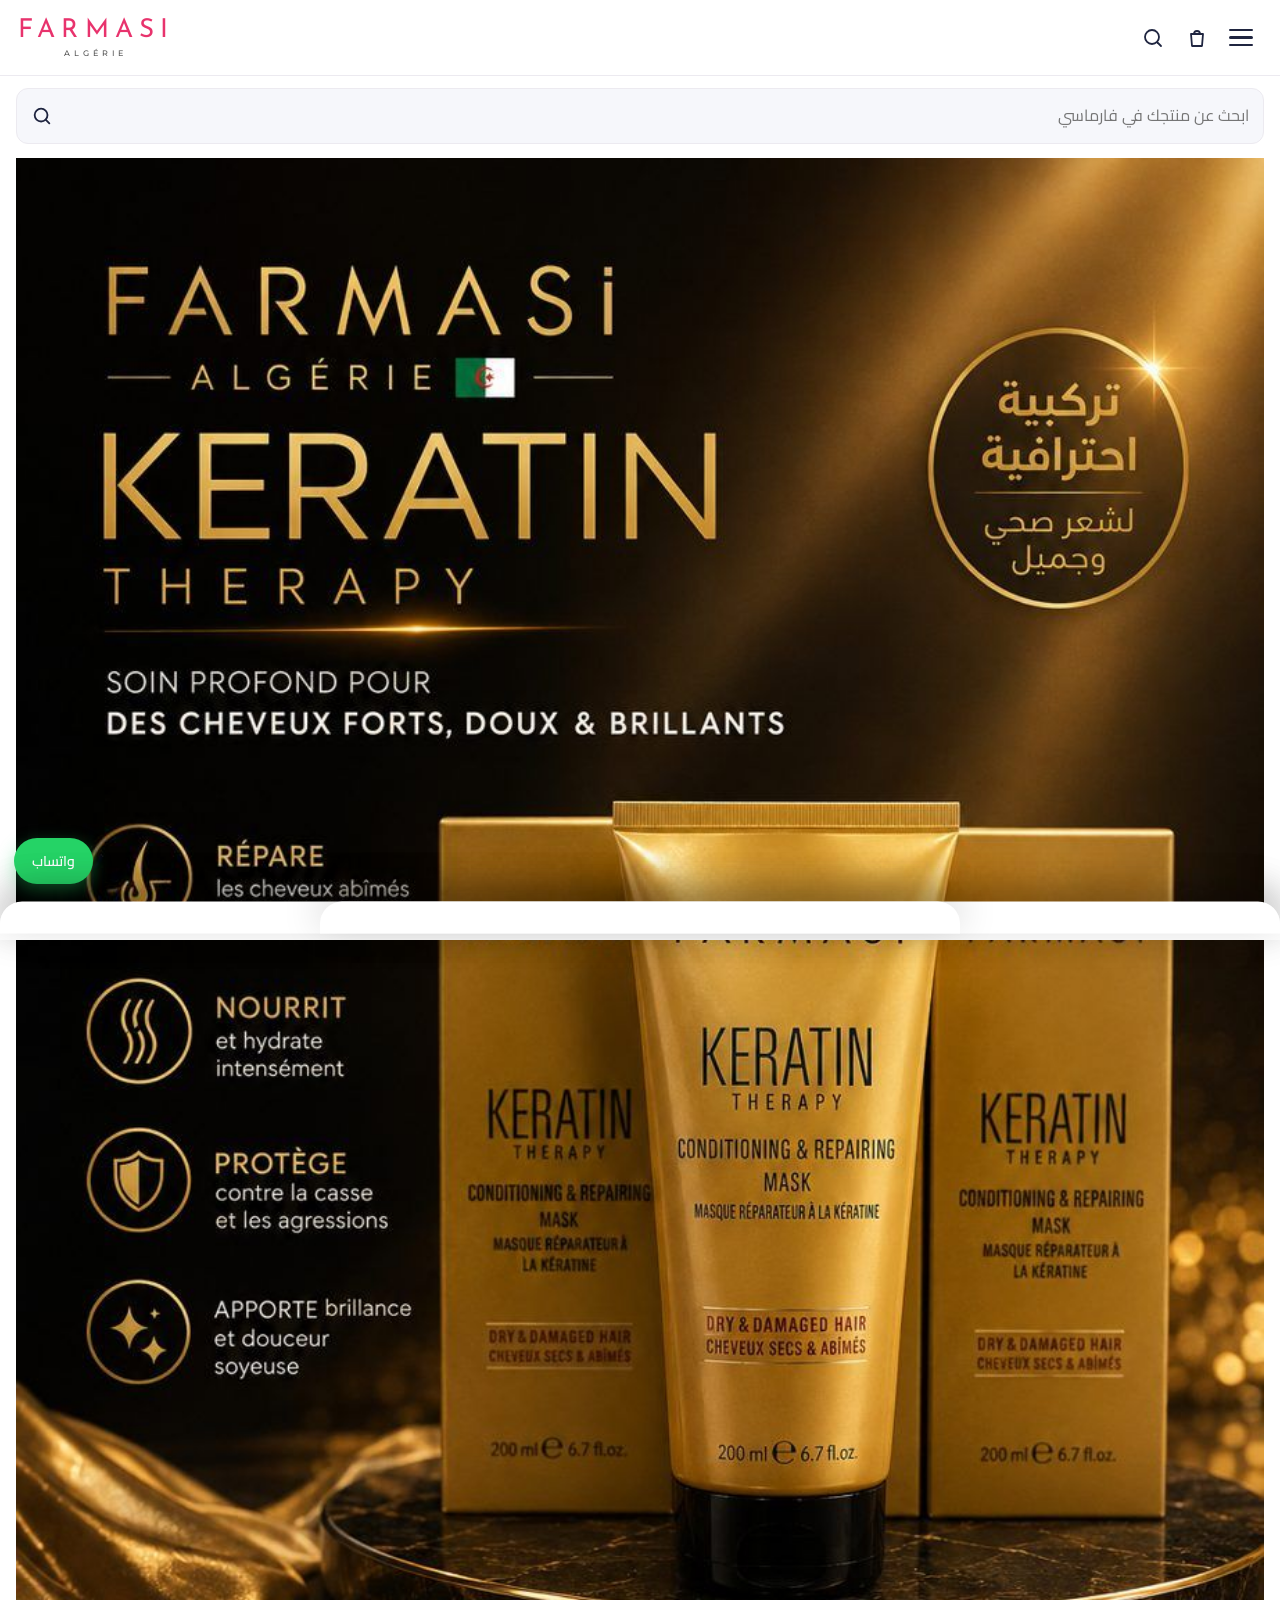
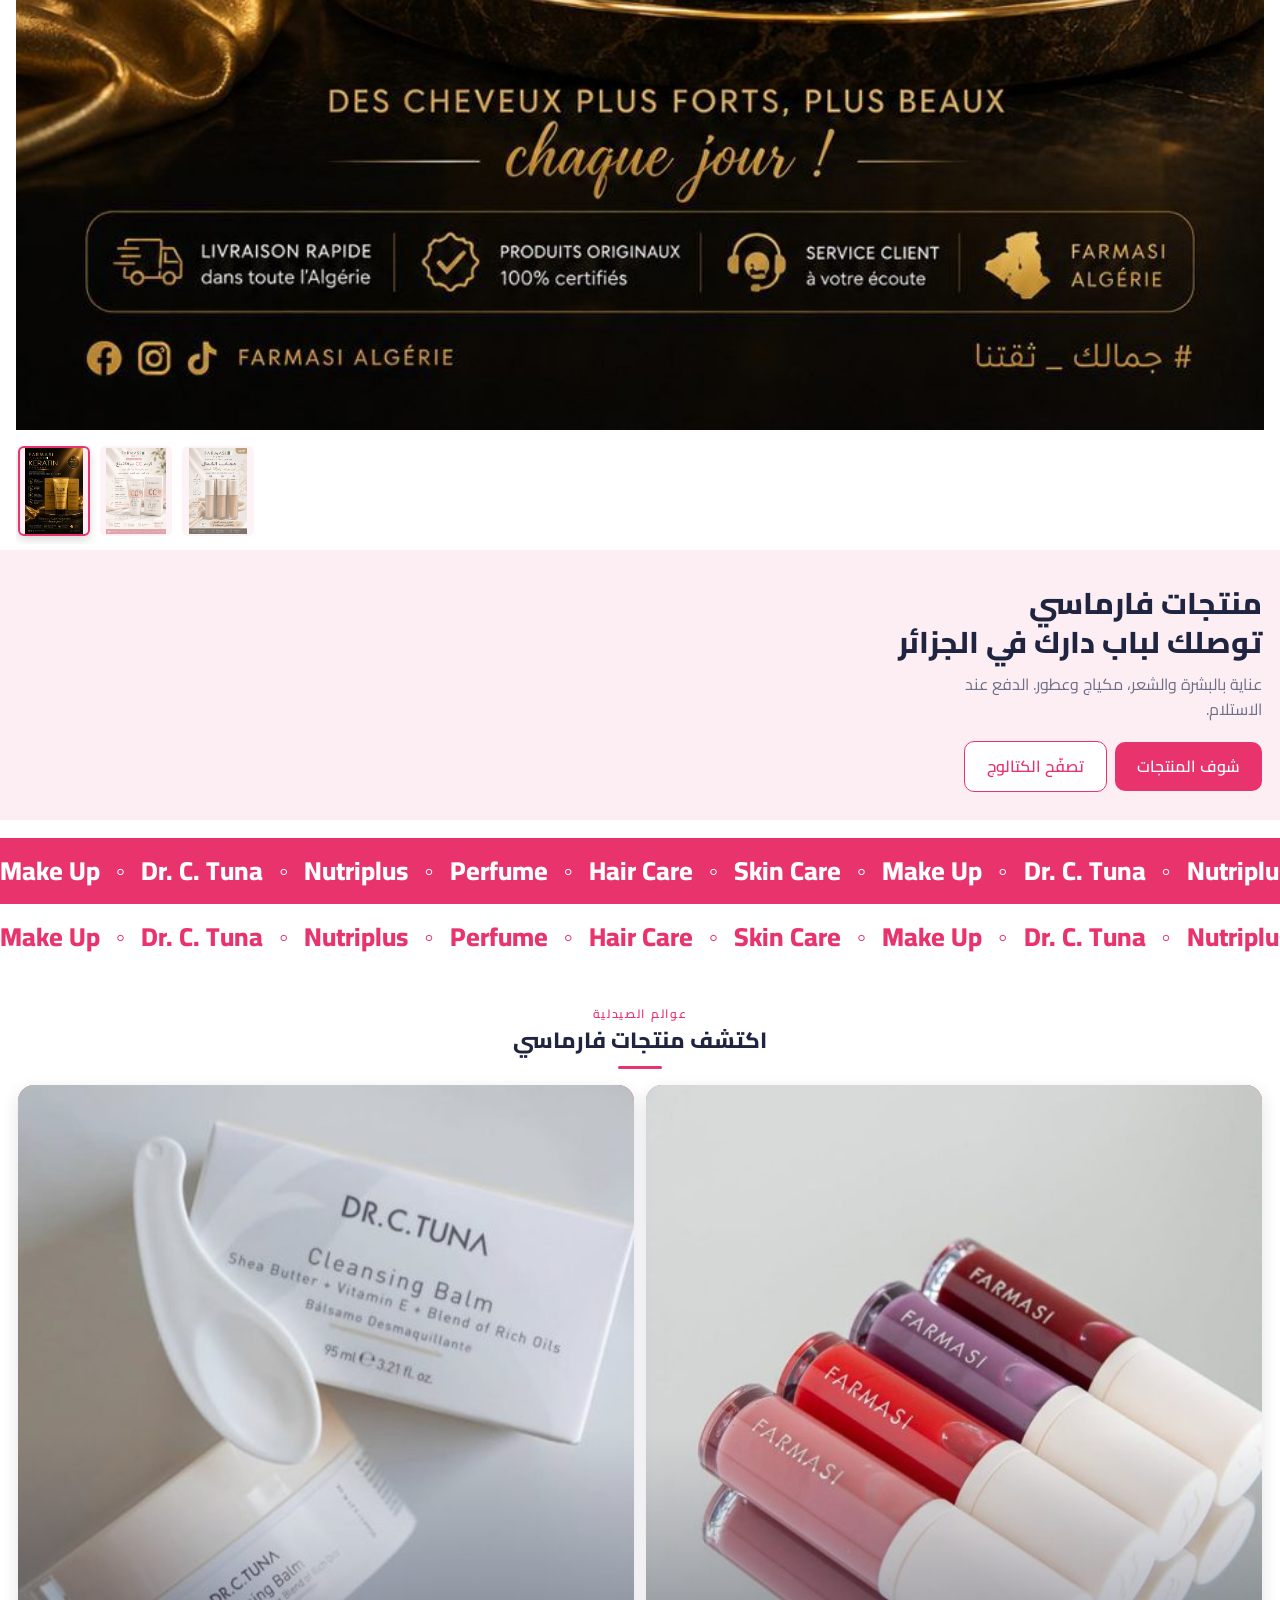
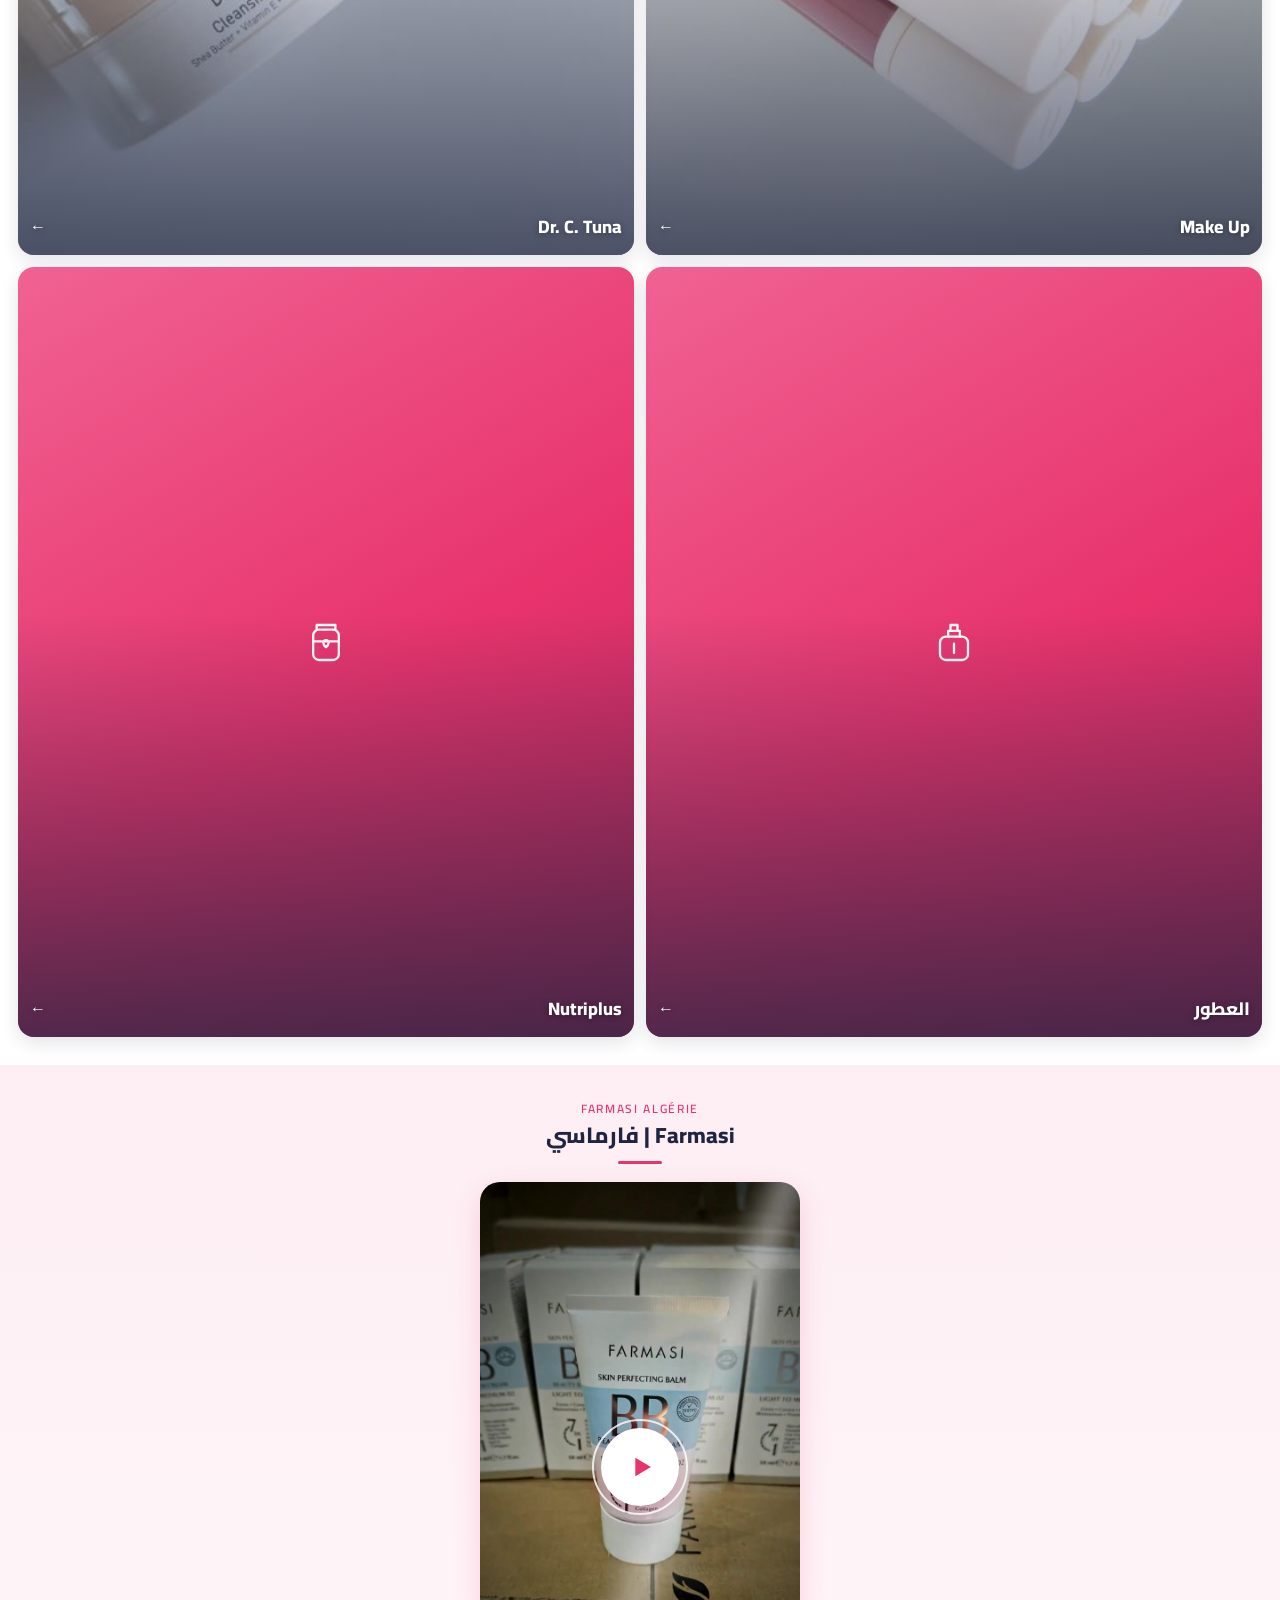
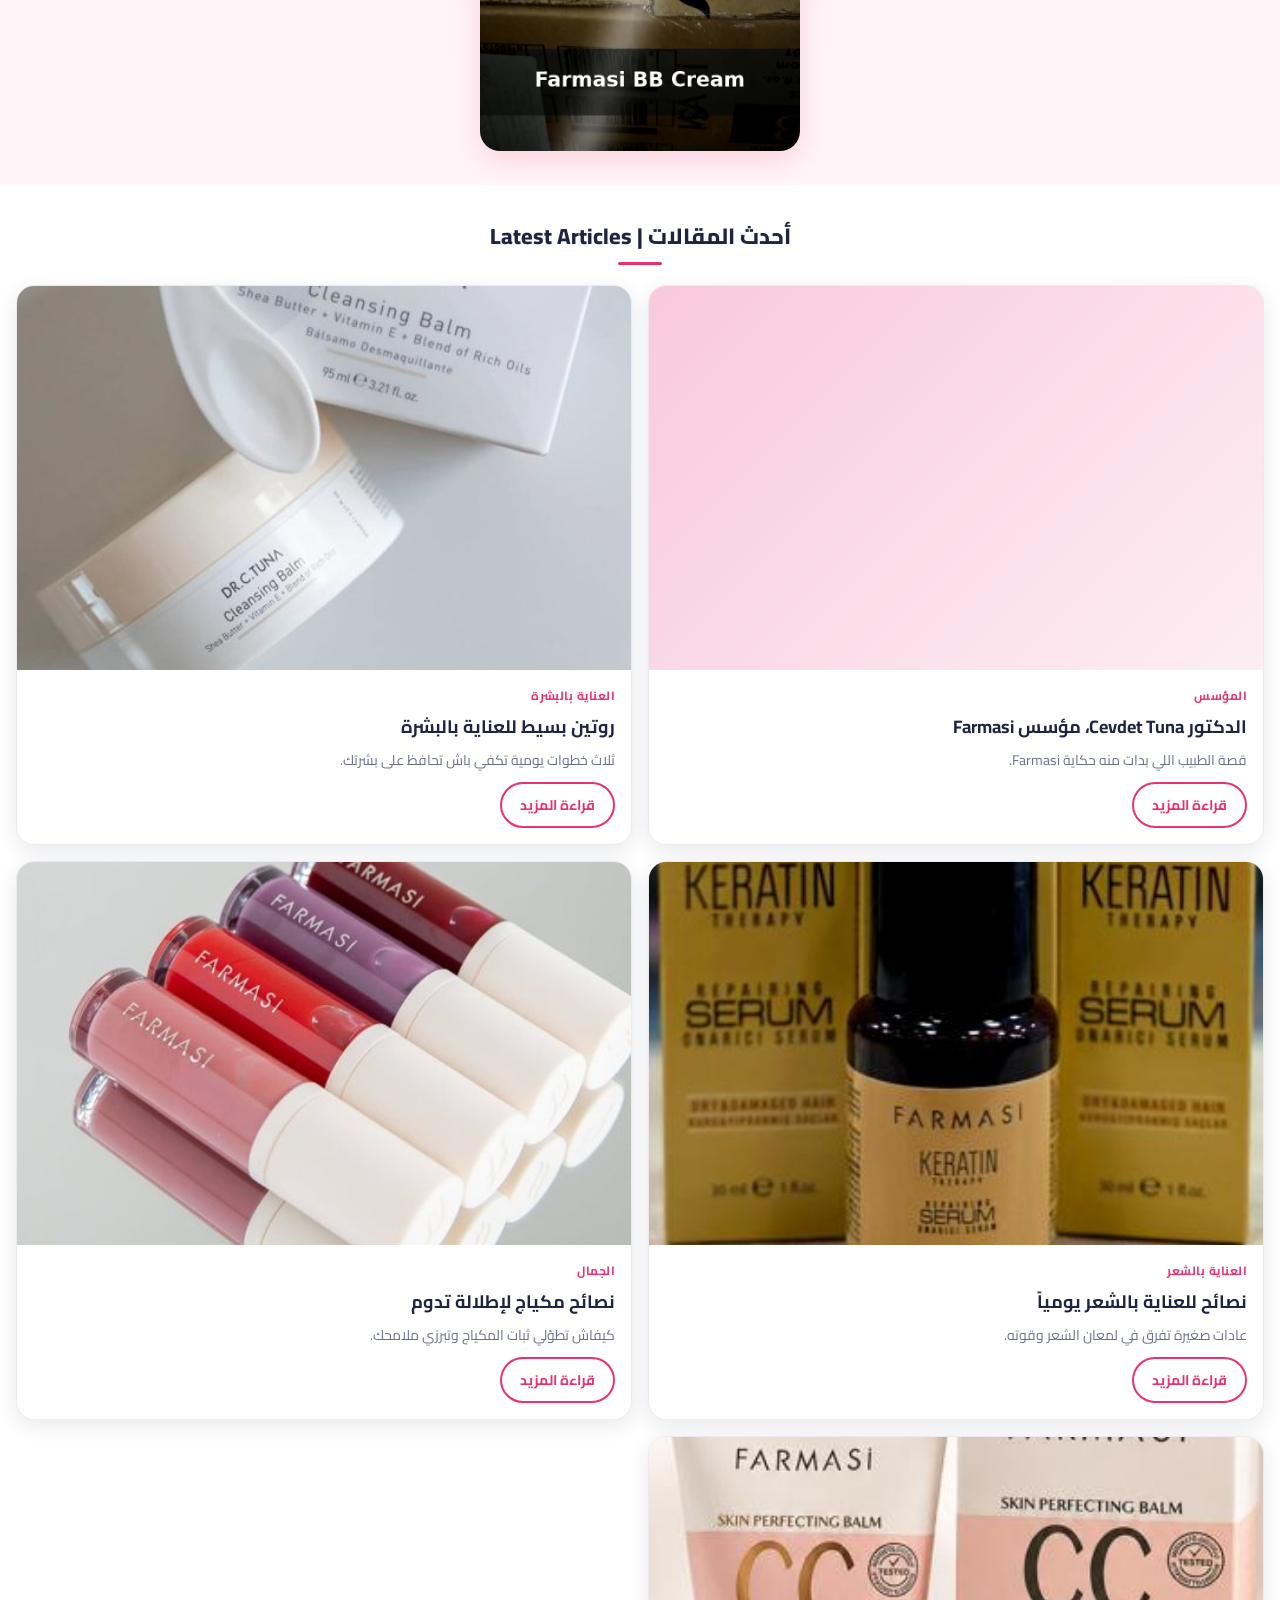
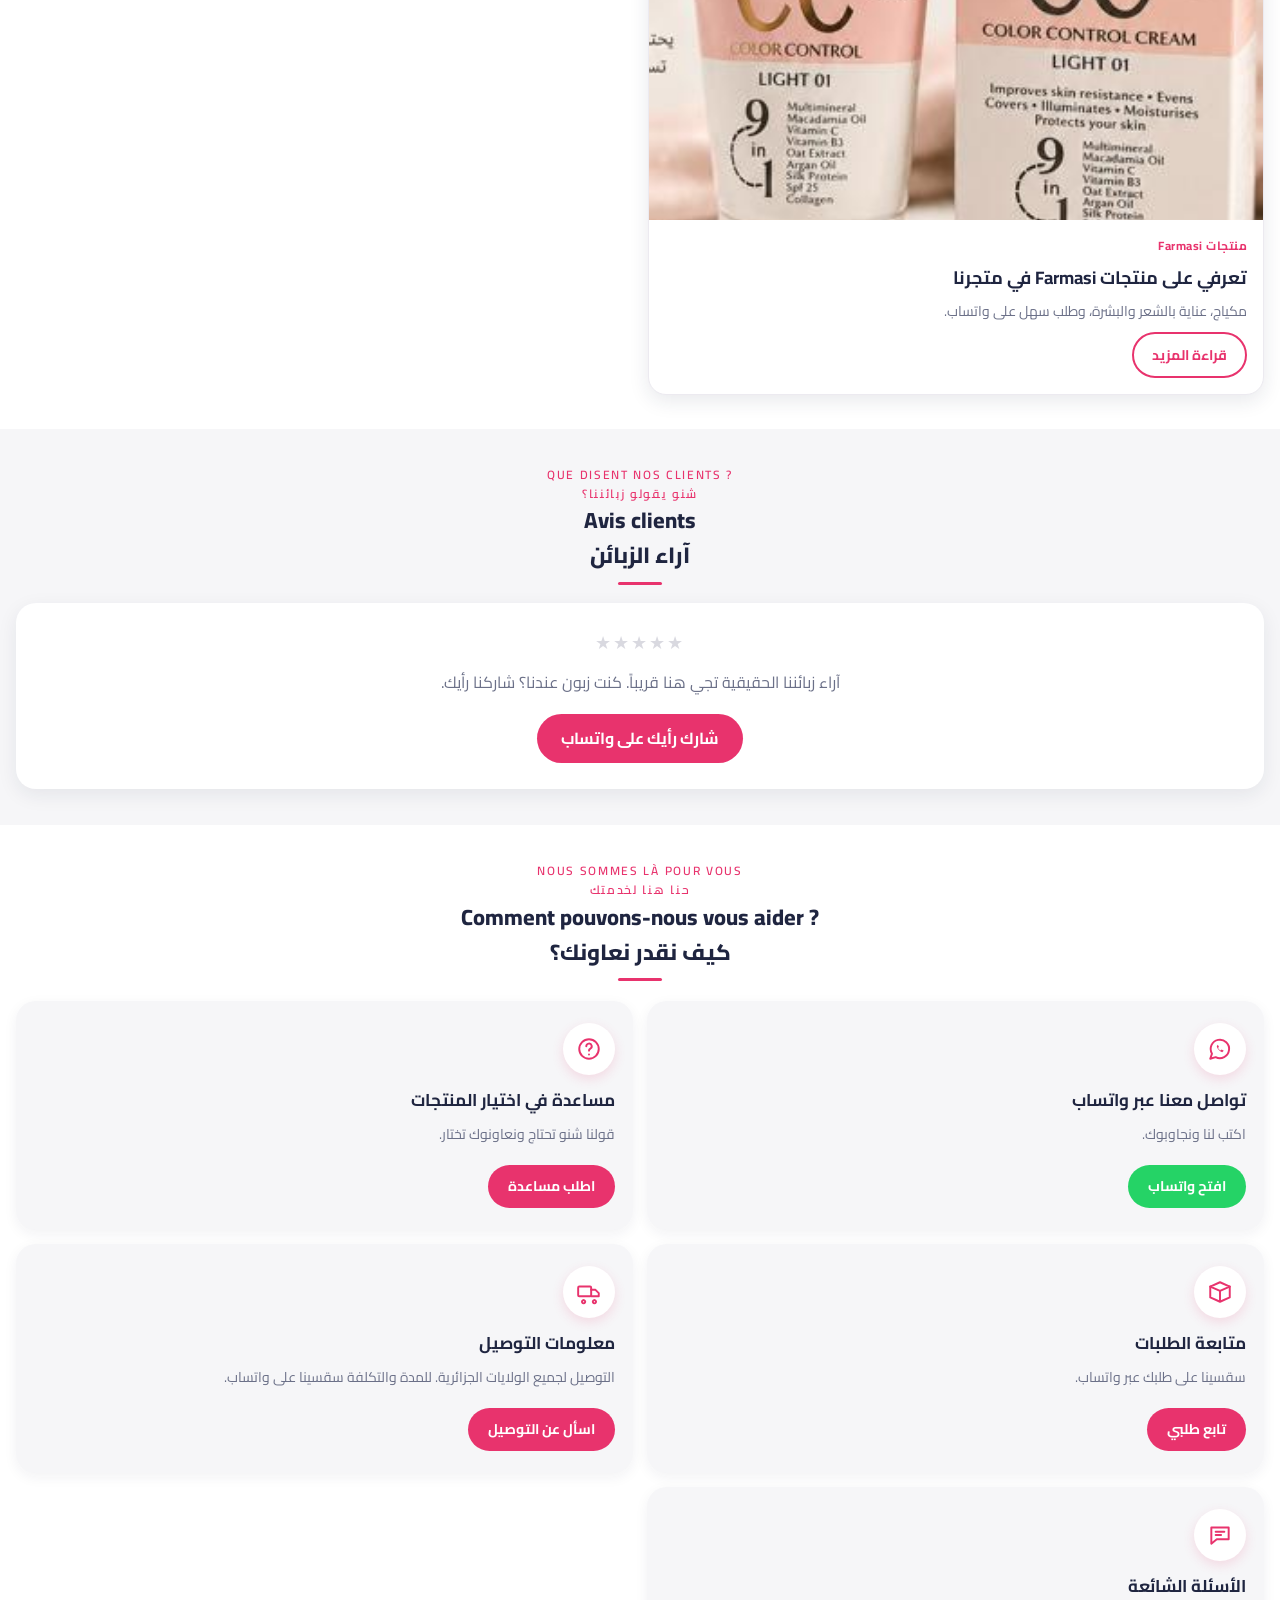
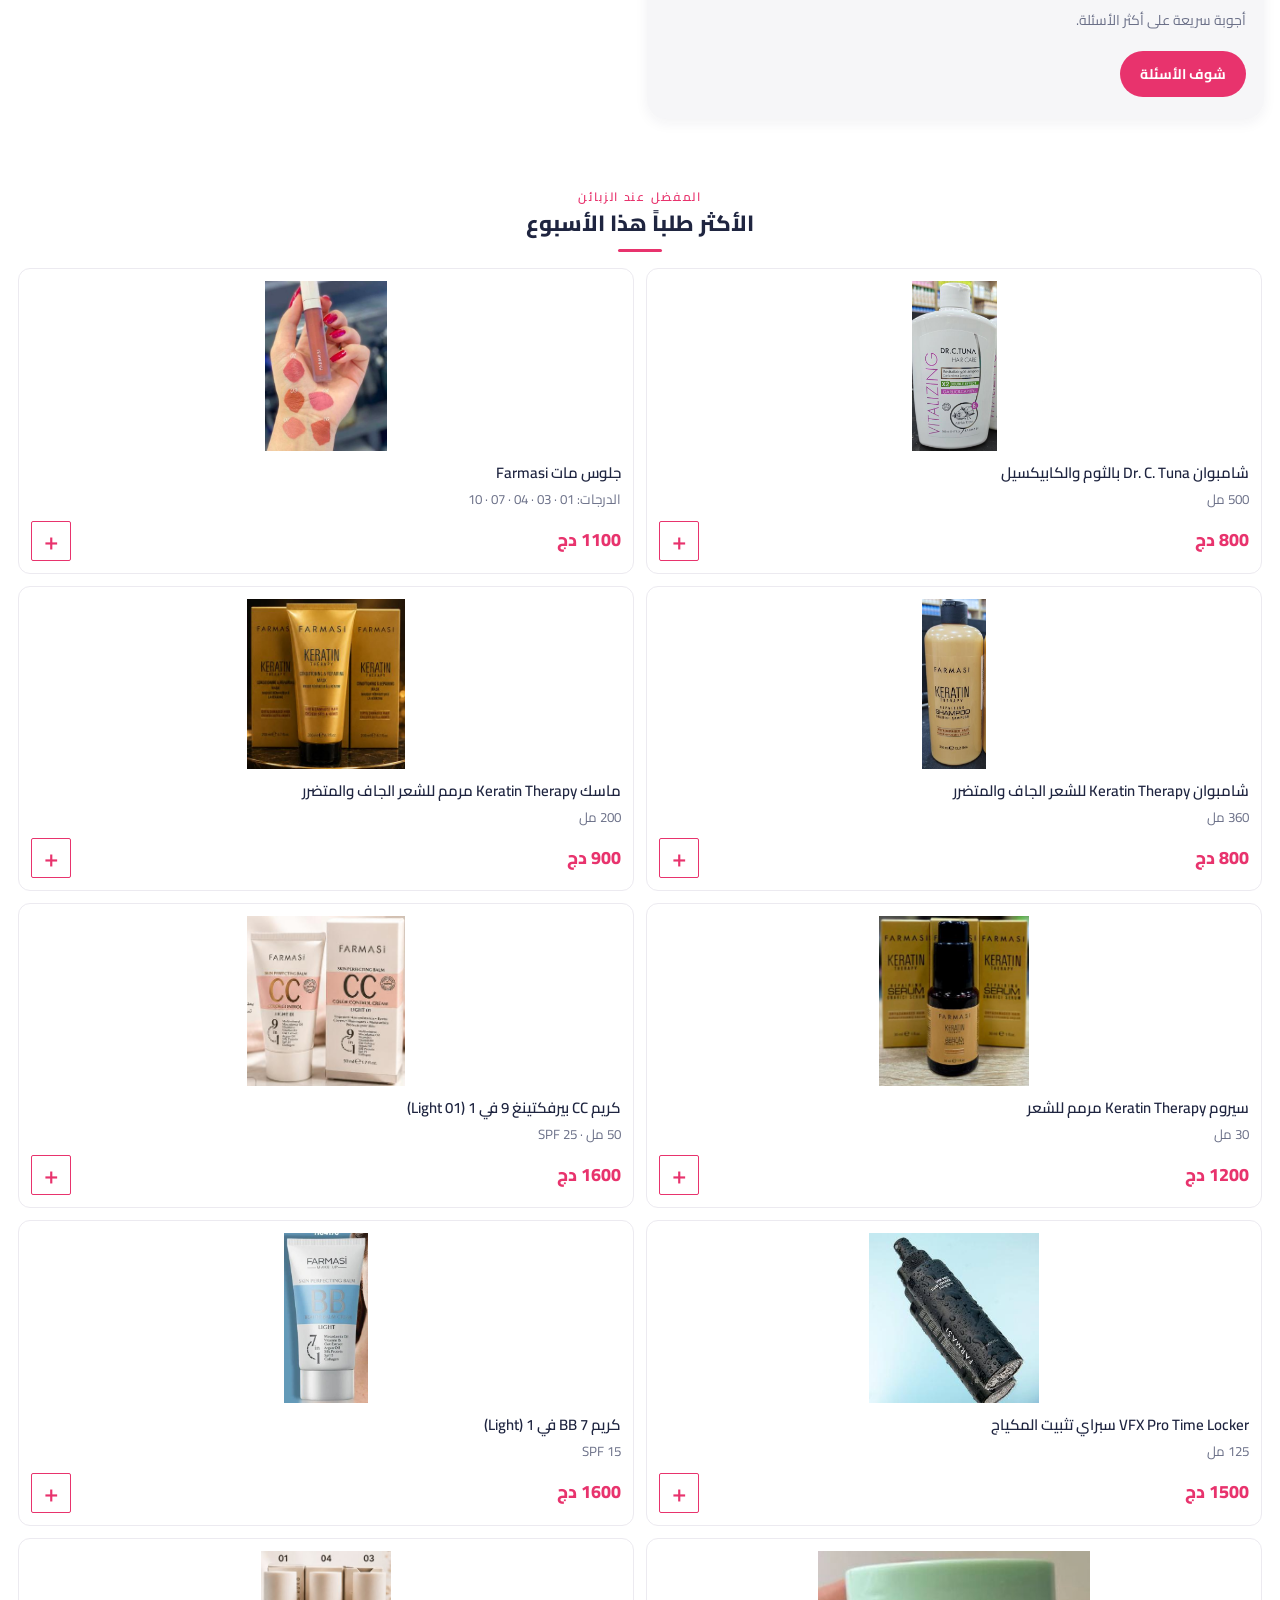
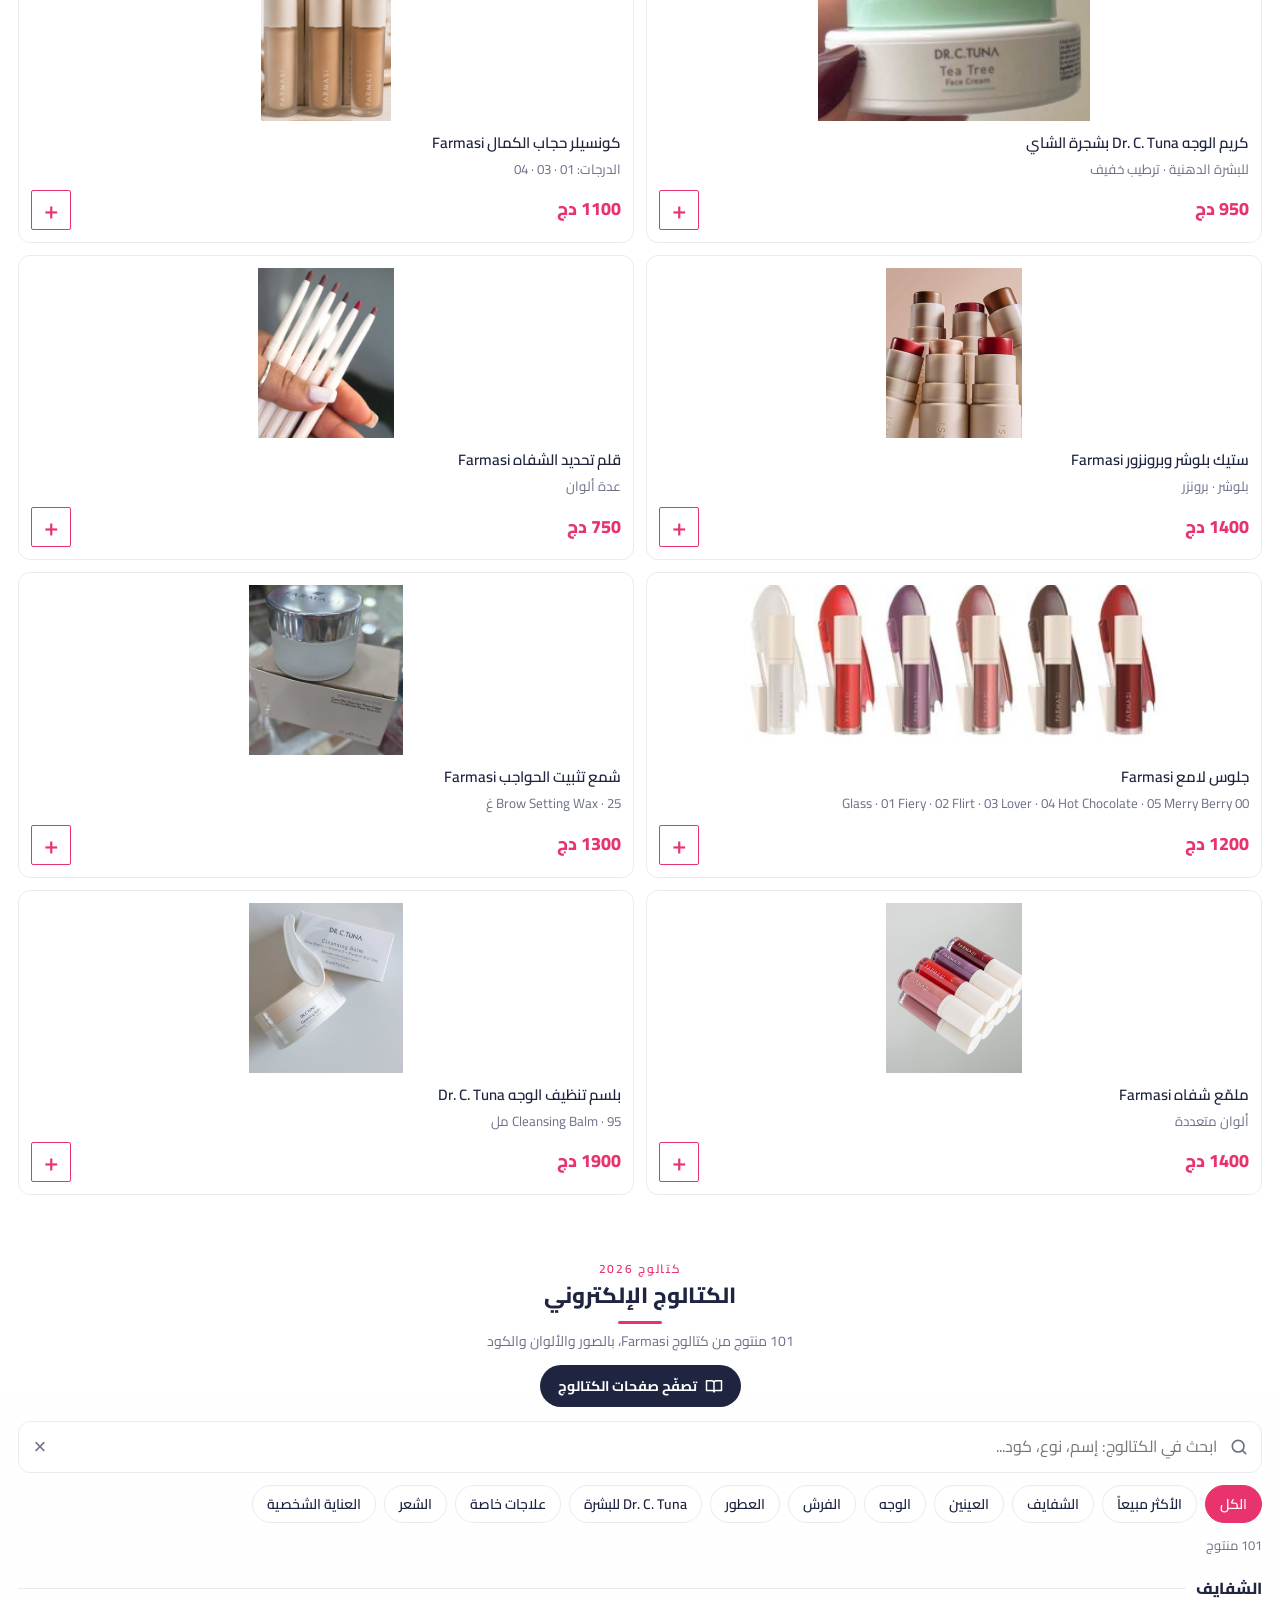
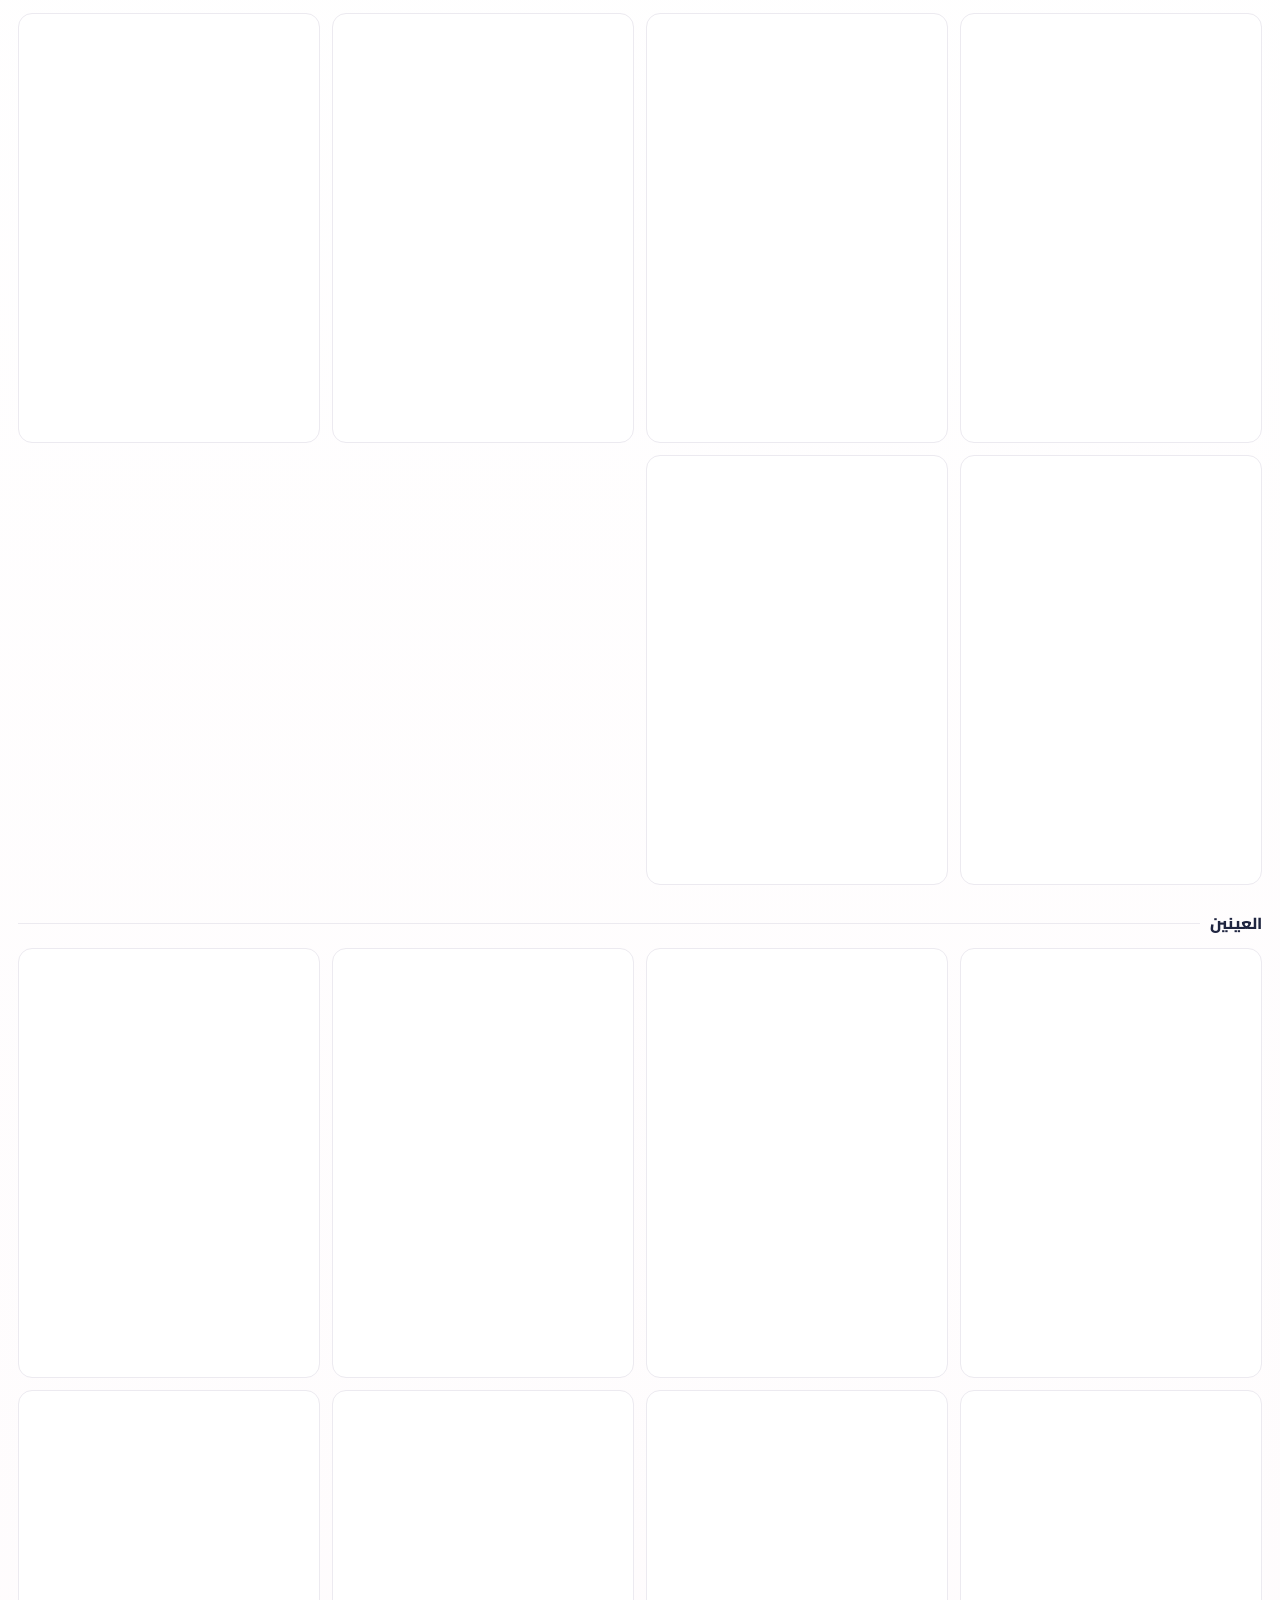
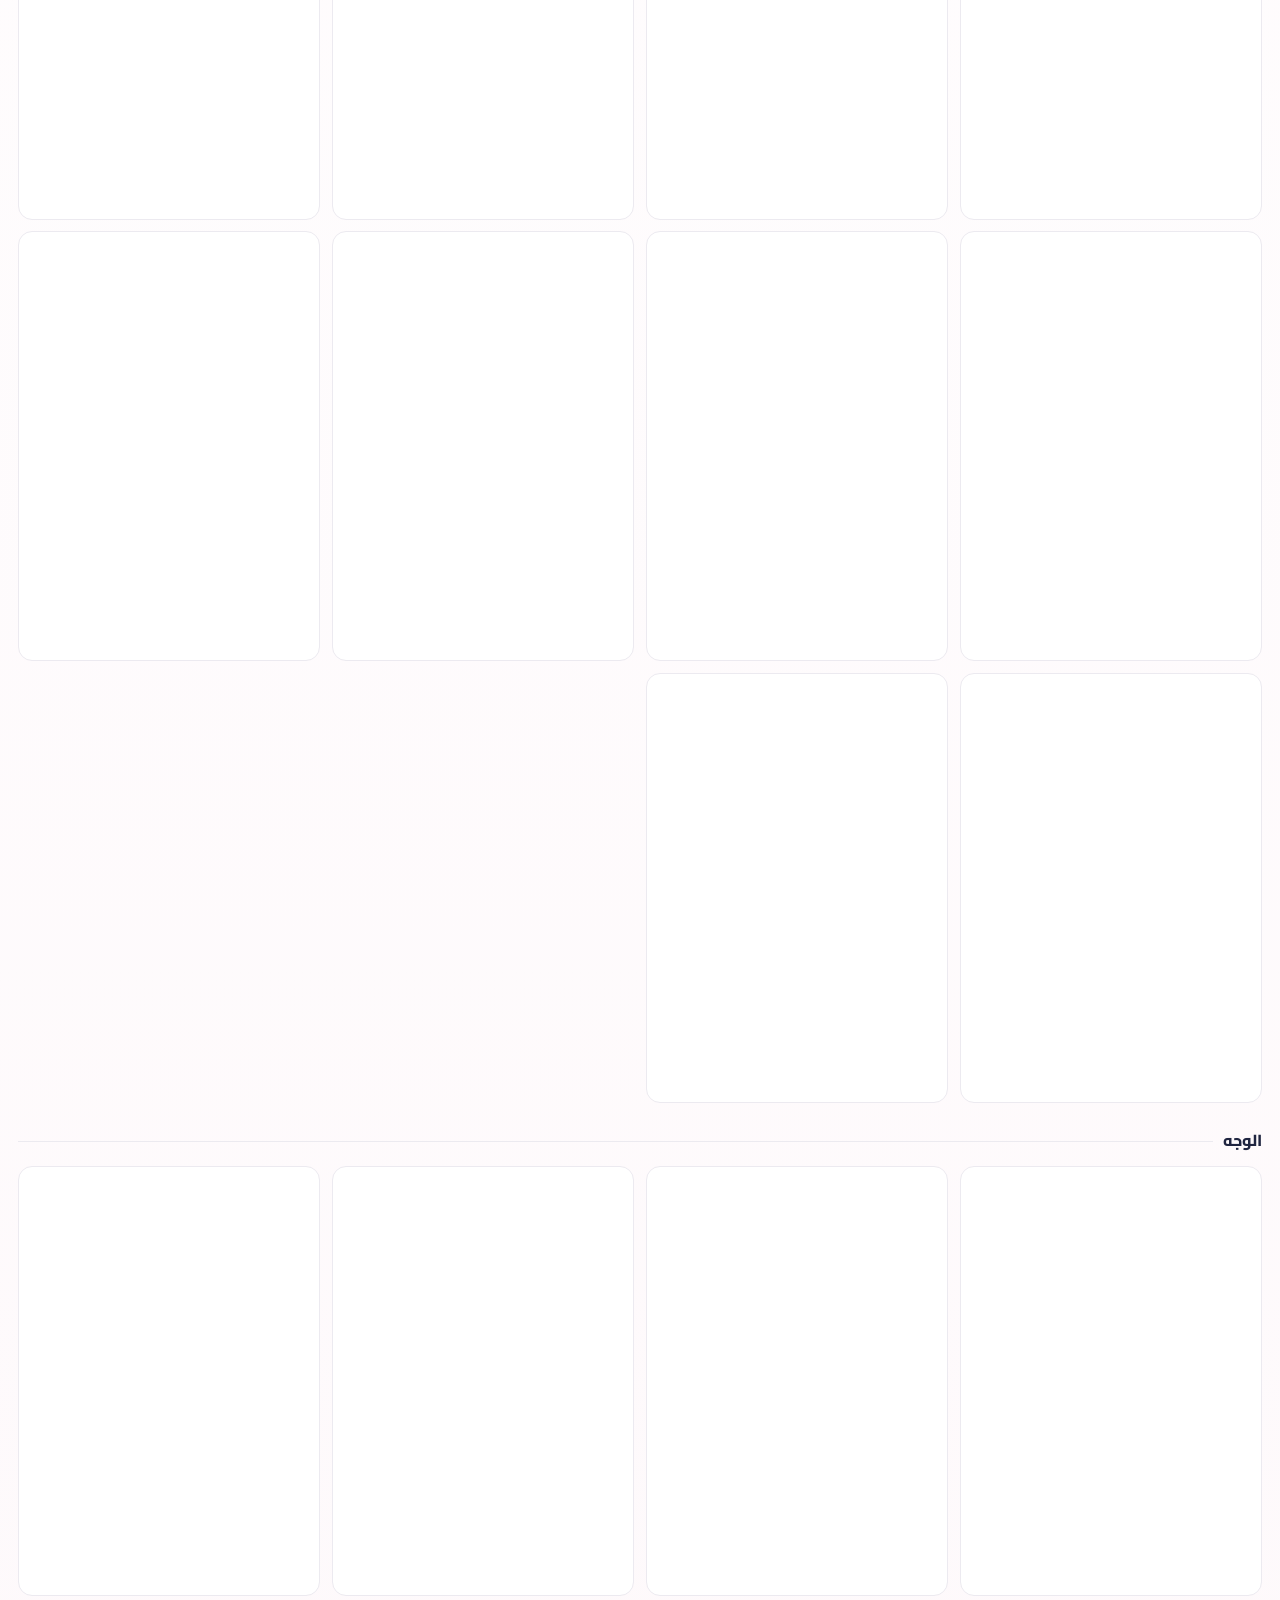
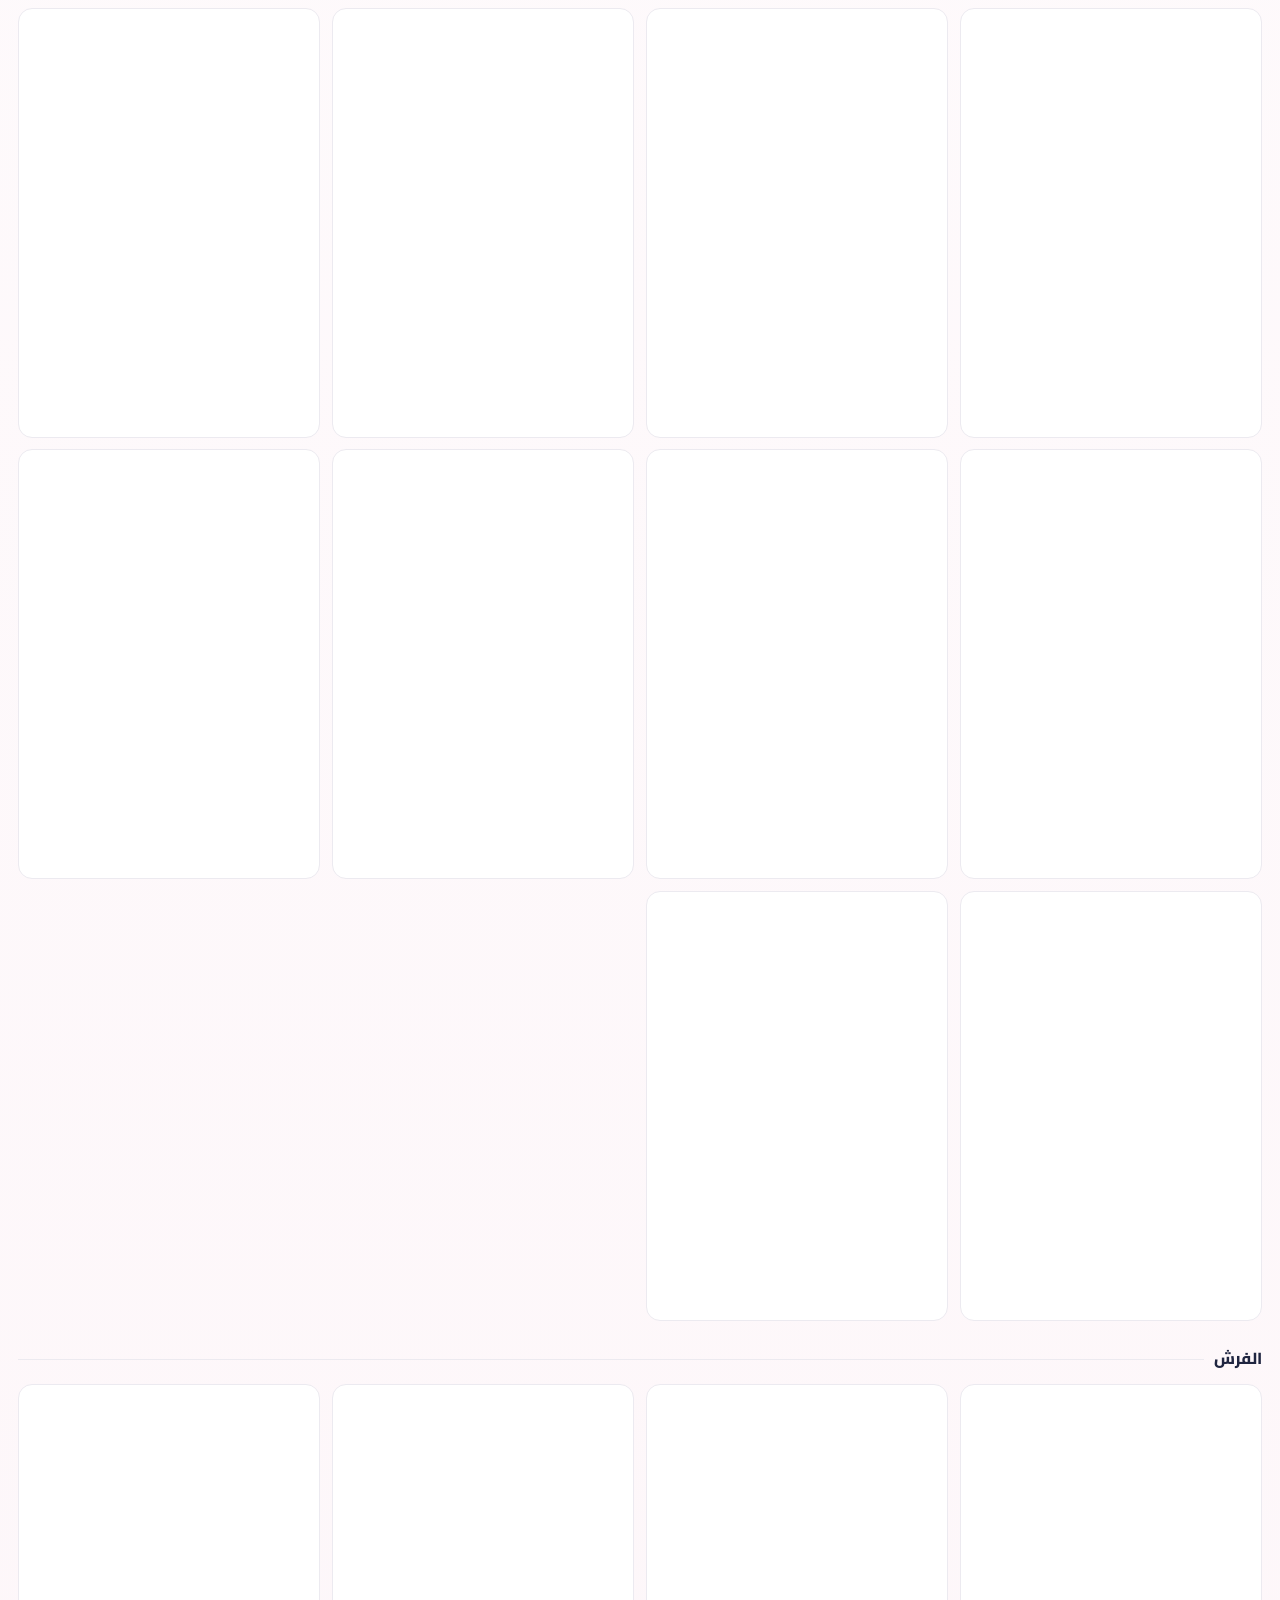
<file: index.html>
<!DOCTYPE html>
<html lang="ar" dir="rtl">
<head>
<meta charset="utf-8">
<meta name="viewport" content="width=device-width, initial-scale=1, viewport-fit=cover">
<!-- FA-ANALYTICS:START — Google Analytics 4 + Microsoft Clarity (bloc unique, ne pas dupliquer) -->
<script>
(function () {
  /* ===== Identifiants Farmasi Algérie ===== */
  var GA4_ID = 'G-1T6B31SP8E';
  var CLARITY_ID = 'zc6g8bkr6k';
  /* ===================================================================== */

  if (window.__faAnalytics) return;           // garde-fou : jamais chargé deux fois
  window.__faAnalytics = true;

  var gaOn = /^G-[A-Z0-9]{6,}$/.test(GA4_ID) && GA4_ID !== 'G-XXXXXXXXXX';
  var clOn = /^[a-z0-9]{6,}$/i.test(CLARITY_ID) && CLARITY_ID !== 'YOUR_CLARITY_ID';

  /* --- Google Analytics 4 --- */
  window.dataLayer = window.dataLayer || [];
  window.gtag = window.gtag || function () { window.dataLayer.push(arguments); };
  if (gaOn && !document.querySelector('script[src*="googletagmanager.com/gtag/js"]')) {
    var g = document.createElement('script');
    g.async = true;
    g.src = 'https://www.googletagmanager.com/gtag/js?id=' + GA4_ID;
    document.head.appendChild(g);
    gtag('js', new Date());
    gtag('config', GA4_ID, {
      allow_google_signals: false,              // pas de suivi publicitaire inter-appareils
      allow_ad_personalization_signals: false
    });
  }

  /* --- Microsoft Clarity --- */
  if (clOn && !window.clarity) {
    (function (c, l, a, r, i, t, y) {
      c[a] = c[a] || function () { (c[a].q = c[a].q || []).push(arguments); };
      t = l.createElement(r); t.async = 1; t.src = 'https://www.clarity.ms/tag/' + i;
      y = l.getElementsByTagName(r)[0]; y.parentNode.insertBefore(t, y);
    })(window, document, 'clarity', 'script', CLARITY_ID);
  }

  /* --- Envoi d'un événement aux deux outils (aucune donnée client) --- */
  function track(name, params) {
    try { if (gaOn) gtag('event', name, params || {}); } catch (e) {}
    try { if (clOn && window.clarity) window.clarity('event', name); } catch (e) {}
  }
  window.faTrack = track;

  function txt(root, sel) { var n = root && root.querySelector(sel); return n ? n.textContent.trim() : ''; }
  function num(s) { var m = String(s || '').replace(/\s/g, '').match(/\d+/); return m ? +m[0] : 0; }
  function item(name, price, qty) {
    var it = { item_name: String(name || '').slice(0, 100), quantity: qty || 1 };
    if (price) it.price = price;
    return it;
  }
  /* Valeur du menu produit : "Nom (800 دج)" → nom + prix (le prix entre parenthèses à la fin) */
  function fromOption(v) {
    v = String(v || '');
    var m = v.match(/\(([^()]*)\)\s*$/);
    return { name: m ? v.slice(0, m.index).trim() : v.trim(), price: m ? num(m[1]) : 0 };
  }

  /* Seuls ces éléments sont lus : produit, prix, quantité, n° de commande.
     Les champs nom, téléphone, wilaya, adresse et note ne sont JAMAIS lus. */

  function init() {
    var sel = document.getElementById('prod');

    /* 1) Vue produit : ouverture d'une fiche (#pd = produits vedettes, #kd = catalogue) */
    new MutationObserver(function (list) {
      list.forEach(function (m) {
        var el = m.target;
        if (m.attributeName === 'aria-hidden' && (el.id === 'pd' || el.id === 'kd') &&
            el.getAttribute('aria-hidden') === 'false' && m.oldValue !== 'false') {
          var name = txt(el, 'h3');
          var price = num(txt(el, el.id === 'pd' ? '.pp' : '.kdp'));
          var p = { currency: 'DZD', items: [item(name, price)], source: el.id === 'pd' ? 'featured' : 'catalog' };
          if (price) p.value = price;
          track('view_item', p);
        }
        /* 3) Commande envoyée avec succès depuis le site : la boîte de confirmation apparaît */
        if (m.attributeName === 'hidden' && el.id === 'okbox' && !el.hidden) {
          var o = fromOption(sel && sel.value);
          var qty = Math.max(1, parseInt((document.getElementById('qty') || {}).value, 10) || 1);
          var ref = txt(el, '.ref').replace(/[^A-Z0-9]/gi, '');
          var pp = { currency: 'DZD', items: [item(o.name, o.price, qty)], method: 'site' };
          if (ref) pp.transaction_id = ref;
          if (o.price) pp.value = o.price * qty;
          track('purchase', pp);
        }
      });
    }).observe(document.body, { subtree: true, attributes: true, attributeOldValue: true, attributeFilter: ['aria-hidden', 'hidden'] });

    /* 2a) Bouton WhatsApp "أرسل الطلب على واتساب".
       Le site met le message complet du client (nom, téléphone, wilaya, adresse) dans le lien
       wa.me au moment du clic. Pour que GA4 (clics sortants automatiques) et Clarity ne lisent
       jamais ce lien : ce clic ne remonte pas jusqu'aux outils d'analyse, et le lien redevient
       "#order" juste après l'ouverture de WhatsApp. Le message et l'ouverture de WhatsApp sont inchangés. */
    var waBtn = document.getElementById('send');
    if (waBtn) {
      waBtn.addEventListener('click', function (e) {     // ajouté après celui du site → passe après lui
        if (!e.defaultPrevented && /^https:\/\/wa\.me\//.test(waBtn.getAttribute('href') || '')) {
          var o1 = fromOption(sel && sel.value);
          var q1 = Math.max(1, parseInt((document.getElementById('qty') || {}).value, 10) || 1);
          var p1 = { currency: 'DZD', items: [item(o1.name, o1.price, q1)], method: 'whatsapp' };
          if (o1.price) p1.value = o1.price * q1;
          track('order_button_click', p1);
        }
        e.stopPropagation();                            // n'empêche pas l'ouverture de WhatsApp
        setTimeout(function () { waBtn.setAttribute('href', '#order'); }, 0);
      });
    }

    /* 2) Clics sur les boutons de commande (écouteur passif, après le code du site) */
    document.addEventListener('click', function (e) {
      var t = e.target.closest ? e.target : e.target.parentElement;
      if (!t) return;

      // Bouton "+" d'un produit vedette, "اطلب هذا المنتج" (fiche vedette ou catalogue)
      var add = t.closest('.p .add, #pdo1, #kord');
      if (add) {
        setTimeout(function () {             // laisse le site remplir le menu produit d'abord
          var o = fromOption(sel && sel.value);
          var p = { currency: 'DZD', items: [item(o.name, o.price)], button: add.id || 'card_plus' };
          if (o.price) p.value = o.price;
          track('add_to_cart', p);
        }, 0);
        return;
      }

      // "أكّد الطلب ديراكت من الموقع" : compté seulement si le formulaire est valide (bouton passé en envoi)
      var dd = t.closest('#sendd');
      if (dd) {
        if (!dd.disabled) return;
        var o2 = fromOption(sel && sel.value);
        var q2 = Math.max(1, parseInt((document.getElementById('qty') || {}).value, 10) || 1);
        var p2 = { currency: 'DZD', items: [item(o2.name, o2.price, q2)], method: 'site' };
        if (o2.price) p2.value = o2.price * q2;
        track('order_button_click', p2);
        return;
      }

      // Autres liens WhatsApp (questions sur un produit, service client)
      var other = t.closest('a[href*="wa.me"]');
      if (other) track('whatsapp_contact', {});
    }, false);
  }

  if (document.readyState === 'loading') document.addEventListener('DOMContentLoaded', init);
  else init();
})();
</script>
<!-- FA-ANALYTICS:END -->
<link rel="icon" href="images/brand/logo.jpg"><title>فارماسي الجزائر</title>
<link rel="preconnect" href="https://fonts.googleapis.com"><link rel="preconnect" href="https://fonts.gstatic.com" crossorigin>
<link href="https://fonts.googleapis.com/css2?family=Cairo:wght@400;600;800&family=Josefin+Sans:wght@400&family=Montserrat:wght@500&display=swap" rel="stylesheet">
<style>
:root{color-scheme:light;--bg:#fff;--ink:#1f2540;--mute:#6b7088;--pink:#e8336d;--soft:#fdeef3;--line:#eceaf0;--card:#fff;
box-sizing:border-box;padding-top:env(safe-area-inset-top,0px);padding-bottom:env(safe-area-inset-bottom,0px)}
html{scroll-padding-top:env(safe-area-inset-top,0px)}
*{box-sizing:border-box}
body{margin:0;background:var(--bg);color:var(--ink);font-family:Cairo,Tahoma,sans-serif;line-height:1.6}
header{display:flex;align-items:center;justify-content:space-between;padding:14px 18px;border-bottom:1px solid var(--line);position:sticky;top:env(safe-area-inset-top,0px);background:var(--bg);z-index:5}
.logo{font-weight:800;font-size:22px;letter-spacing:.18em;direction:ltr}
.logo b{color:var(--pink)}
.wa{background:#25d366;color:#fff;text-decoration:none;font-weight:600;padding:8px 14px;border-radius:999px;font-size:14px}
.hero{padding:34px 18px 28px;background:var(--soft)}
.hero h1{font-size:30px;line-height:1.3;margin:0 0 10px;font-weight:800}
.hero p{margin:0 0 18px;color:var(--mute);max-width:34ch}
.btn{display:inline-block;background:var(--pink);color:#fff;text-decoration:none;font-weight:600;padding:12px 22px;border-radius:10px}
section{padding:28px 18px}
h2{font-size:22px;margin:0 0 4px;font-weight:800}
.sub{color:var(--pink);font-size:14px;font-weight:600;margin:0}
.cats{display:grid;grid-template-columns:repeat(2,1fr);gap:12px;margin-top:16px}
.cat{border-radius:16px;min-height:120px;padding:14px;display:flex;align-items:flex-end;font-weight:800;font-size:18px;color:#3a2a2a}
.c1{background:#feecd3}.c2{background:#fbc9de}.c3{background:#e2c6e6}.c4{background:#d6e8d4}
.prods{display:flex;gap:12px;overflow-x:auto;margin-top:16px;padding-bottom:8px}
.p{flex:0 0 200px;border:1px solid var(--line);background:var(--card);border-radius:12px;padding:12px}
.img{height:130px;border-radius:8px;background:var(--soft);display:flex;align-items:center;justify-content:center;color:var(--mute);font-size:13px;margin-bottom:10px}
.img img{height:100%;width:100%;object-fit:contain;border-radius:8px}.price{font-weight:800;color:var(--pink);margin-top:4px}.p h3{font-size:15px;margin:0 0 4px;font-weight:600}
.p small{color:var(--mute)}
.p a{display:block;text-align:center;margin-top:10px;border:1.5px solid var(--pink);color:var(--pink);text-decoration:none;border-radius:8px;padding:7px;font-weight:600;font-size:14px}
.how{background:var(--soft)}
.how ol{margin:12px 0 0;padding-inline-start:20px}
footer{padding:22px 18px 30px;text-align:center;color:var(--mute);font-size:13px;border-top:1px solid var(--line)}
.prods{display:grid;grid-template-columns:repeat(2,1fr);gap:12px;overflow:visible}.p{flex:none;display:flex;flex-direction:column;min-width:0}.p .img{height:170px;background:#fff}.row{display:flex;justify-content:space-between;align-items:center;margin-top:auto;padding-top:10px}.row .price{font-size:18px;margin:0}.p a.add{margin:0;width:40px;height:40px;padding:0;display:flex;align-items:center;justify-content:center;font-size:26px;line-height:1;border-radius:2px}#order{scroll-margin-top:70px}.f{display:block;margin-top:12px;font-weight:600;font-size:14px}.f input,.f select,.f textarea{display:block;width:100%;margin-top:4px;padding:11px 12px;border:1px solid var(--line);border-radius:8px;font:inherit;background:#fff;color:var(--ink)}.f input:focus,.f select:focus,.f textarea:focus{outline:2px solid var(--pink);outline-offset:1px}.send{display:block;margin-top:18px;background:#25d366;color:#fff;text-align:center;text-decoration:none;font-weight:800;padding:14px;border-radius:10px}.err{color:#c0152f;font-size:13px;margin:8px 0 0;min-height:18px}.hl{display:flex;align-items:center;gap:8px}.menu-btn{width:42px;height:42px;border:0;background:none;padding:0;display:flex;flex-direction:column;justify-content:center;align-items:center;gap:5px;cursor:pointer}.menu-btn i{display:block;width:24px;height:2.5px;background:var(--ink);border-radius:2px}
.ov{position:fixed;inset:0;background:rgba(20,22,42,.45);opacity:0;visibility:hidden;transition:opacity .3s,visibility 0s .3s;z-index:20}.ov.on{opacity:1;visibility:visible;transition:opacity .3s}
.dr{position:fixed;top:0;bottom:0;width:min(88vw,380px);background:#fff;z-index:21;display:flex;flex-direction:column;visibility:hidden;transition:transform .3s cubic-bezier(.4,0,.2,1),visibility 0s .3s;padding-top:env(safe-area-inset-top,0px);padding-bottom:env(safe-area-inset-bottom,0px);box-shadow:0 0 30px rgba(0,0,0,.18)}
[dir=rtl] .dr{right:0;transform:translateX(100%)}[dir=ltr] .dr{left:0;transform:translateX(-100%)}.dr.on{transform:none;visibility:visible;transition:transform .3s cubic-bezier(.4,0,.2,1)}
.dh{display:flex;align-items:center;justify-content:space-between;padding:10px 16px;border-bottom:1px solid var(--line)}.x{width:42px;height:42px;border:0;background:none;font-size:32px;line-height:1;color:var(--ink);cursor:pointer}
.ds{overflow-y:auto;flex:1;padding:0 16px 24px;-webkit-overflow-scrolling:touch}
.sr{display:flex;margin:16px 0 8px;border:1.5px solid var(--line);border-radius:10px;overflow:hidden}.sr input{flex:1;min-width:0;border:0;padding:12px;font:inherit;background:#fff;color:var(--ink)}.sr button{border:0;background:var(--pink);color:#fff;width:48px;display:flex;align-items:center;justify-content:center;cursor:pointer}
.sr svg,.mi svg{width:20px;height:20px;fill:none;stroke:currentColor;stroke-width:2;stroke-linecap:round;stroke-linejoin:round;flex:none}
.mi{display:flex;align-items:center;gap:12px;width:100%;padding:14px 4px;border:0;border-bottom:1px solid var(--line);background:none;color:var(--ink);font:inherit;font-weight:600;text-decoration:none;text-align:start;cursor:pointer}.mi svg{color:var(--pink)}.mi.off{opacity:.55;cursor:not-allowed}
.mi em{margin-inline-start:auto;font-style:normal;font-size:12px;background:var(--soft);color:var(--pink);padding:2px 10px;border-radius:999px}
.ct{font-weight:800;margin:20px 0 4px;color:var(--ink)}
details{border-bottom:1px solid var(--line)}summary{list-style:none;display:flex;justify-content:space-between;align-items:center;padding:14px 4px;font-weight:600;cursor:pointer}summary::-webkit-details-marker{display:none}
summary::after{content:"";width:8px;height:8px;border:solid var(--pink);border-width:0 2px 2px 0;transform:rotate(45deg);transition:transform .2s}details[open] summary::after{transform:rotate(-135deg)}
details a,details p{display:block;margin:0;padding:9px 12px;font-size:14px;color:var(--ink);text-decoration:none}details p{color:var(--mute)}
.lg{display:flex;gap:8px;margin-top:20px}.lg button{flex:1;padding:10px 4px;border:1.5px solid var(--line);background:#fff;border-radius:8px;font:inherit;font-weight:600;color:var(--ink);cursor:pointer}.lg button.on{background:var(--ink);color:#fff;border-color:var(--ink)}
.sb{display:flex;justify-content:space-between;align-items:center;gap:8px;margin:12px 0;font-size:14px}.sb[hidden],.p[hidden]{display:none}.sb button{border:0;background:none;color:var(--pink);font:inherit;font-weight:600;cursor:pointer}
.hl-on{outline:3px solid var(--pink);outline-offset:2px}.p{scroll-margin-top:80px}#products,#collections{scroll-margin-top:70px}body.lock{overflow:hidden}html[dir=rtl] #ph{text-align:right}
.msr{display:flex;align-items:center;margin:12px 16px 0;border:1.5px solid var(--line);border-radius:12px;background:#f6f7fb;overflow:hidden}.msr input{flex:1;min-width:0;border:0;background:none;padding:14px;font:inherit;color:var(--ink)}.msr button{border:0;background:none;color:var(--ink);width:50px;height:48px;display:flex;align-items:center;justify-content:center;cursor:pointer}.msr svg{width:22px;height:22px;fill:none;stroke:currentColor;stroke-width:2;stroke-linecap:round}
section.sl{padding:14px 16px 6px}.trk{display:flex;overflow-x:auto;scroll-snap-type:x mandatory;scrollbar-width:none;-webkit-overflow-scrolling:touch;overscroll-behavior-x:contain}.trk::-webkit-scrollbar,.thb::-webkit-scrollbar{display:none}
.sd{flex:0 0 100%;scroll-snap-align:center;display:block;aspect-ratio:2/3;background:var(--soft)}.sd img{width:100%;height:100%;object-fit:contain;display:block;-webkit-user-drag:none}
.thb{display:flex;gap:10px;overflow-x:auto;margin-top:12px;padding:4px 2px 8px;scrollbar-width:none}.th{flex:0 0 72px;height:90px;padding:0;border:2px solid transparent;border-radius:6px;background:var(--soft);cursor:pointer;opacity:.65;overflow:hidden;transition:opacity .2s,border-color .2s}.th img{width:100%;height:100%;object-fit:contain;display:block}.th.on{border-color:var(--pink);opacity:1;box-shadow:0 4px 10px rgba(0,0,0,.15)}
[hidden]{display:none!important}.ctr{text-align:center;margin-bottom:18px}
.help{background:#f4f5f9}.hg{display:grid;grid-template-columns:1fr 1fr;gap:12px}.hc{background:#fff;border:1px solid var(--line);border-radius:16px;padding:16px 14px;display:flex;flex-direction:column;align-items:flex-start;box-shadow:0 2px 8px rgba(31,37,64,.05);min-width:0}
.ic{width:46px;height:46px;border-radius:50%;background:var(--soft);color:var(--pink);display:flex;align-items:center;justify-content:center;margin-bottom:10px}.ic svg,.fl svg,.ar svg{width:24px;height:24px;fill:none;stroke:currentColor;stroke-width:2;stroke-linecap:round;stroke-linejoin:round}
.hc h3{font-size:15px;margin:0 0 4px;font-weight:800;color:var(--ink)}.hc p{margin:0 0 12px;font-size:13px;color:var(--mute)}
.hb{margin-top:auto;width:100%;text-align:center;text-decoration:none;font:inherit;font-weight:600;font-size:13px;color:var(--pink);background:#fff;border:1.5px solid var(--pink);border-radius:8px;padding:8px 6px;cursor:pointer}.hc:nth-child(3) .hb{background:#25d366;border-color:#25d366;color:#fff}
.dt{display:none;font-size:13px;margin-top:10px;padding:10px;background:var(--soft);border-radius:10px;width:100%}.hc.open .dt{display:block}.lk{color:var(--pink);font-weight:600}
.ig-s{background:#fff}.ib{display:flex;flex-wrap:wrap;align-items:center;justify-content:center;gap:10px 14px;margin-bottom:16px}.il{font-weight:800;font-size:20px;letter-spacing:.16em;direction:ltr}.il b{color:var(--pink)}.il small{display:block;font-size:10px;letter-spacing:.4em;text-align:center;color:var(--mute)}
.in{font-weight:600;color:var(--ink)}.fl{display:inline-flex;align-items:center;gap:6px;background:var(--pink);color:#fff;text-decoration:none;font-weight:600;padding:9px 18px;border-radius:999px}.fl svg{width:18px;height:18px}.soon{font-size:13px;color:var(--mute);background:var(--soft);padding:6px 12px;border-radius:999px}
.ig{position:relative}.gt{display:flex;gap:12px;overflow-x:auto;scroll-snap-type:x mandatory;scrollbar-width:none;-webkit-overflow-scrolling:touch;padding:2px}.gt::-webkit-scrollbar{display:none}
.gi{flex:0 0 62%;max-width:280px;aspect-ratio:4/5;scroll-snap-align:start;border-radius:18px;overflow:hidden;background:var(--soft);position:relative;border:1px solid var(--line)}.gi img,.gi video{width:100%;height:100%;object-fit:contain;display:block}.lk2{cursor:pointer}
.vd{display:block;width:100%;height:100%;padding:0;border:0;background:none;cursor:pointer;position:relative}.pl{position:absolute;inset:0;margin:auto;width:60px;height:60px;border-radius:50%;background:rgba(232,51,109,.92);color:#fff;display:flex;align-items:center;justify-content:center}.pl svg{width:28px;height:28px;fill:currentColor}
.ar{position:absolute;top:50%;transform:translateY(-50%);width:40px;height:40px;border-radius:50%;border:0;background:#fff;color:var(--ink);box-shadow:0 2px 10px rgba(0,0,0,.2);display:flex;align-items:center;justify-content:center;cursor:pointer;z-index:2}.al{left:4px}.arr{right:4px}
.gi.more{display:flex;flex-direction:column;align-items:center;justify-content:center;gap:10px;text-decoration:none;color:var(--ink);font-weight:700;text-align:center;padding:16px;background:linear-gradient(135deg,#fdeef3,#fff)}.gi.more svg{width:44px;height:44px;fill:none;stroke:var(--pink);stroke-width:1.8;stroke-linecap:round;stroke-linejoin:round}.gi.more small{font-weight:600;color:var(--pink);font-size:14px}
.lg{display:block;width:40px;height:40px;border-radius:10px;object-fit:cover}.lg.big{width:64px;height:64px;border-radius:16px;margin:0 auto 6px}.logo{display:flex;align-items:center}header{direction:ltr}.hr{display:flex;align-items:center;gap:2px}.hi{width:42px;height:42px;display:flex;align-items:center;justify-content:center;color:var(--ink)}.wa.fab{position:fixed;left:14px;bottom:calc(16px + env(safe-area-inset-bottom,0px));z-index:6;box-shadow:0 6px 18px rgba(37,211,102,.4);padding:12px 18px}section h2{text-align:center}section h2::after{content:"";display:block;width:44px;height:3px;border-radius:2px;background:var(--pink);margin:8px auto 0}.sub{text-align:center;text-transform:uppercase;letter-spacing:.14em;font-size:12px}.mq{overflow:hidden;direction:ltr;margin:18px 0 6px}.mq>div{overflow:hidden;white-space:nowrap}.mt1>div{display:inline-block;animation:mqs 22s linear infinite;font-weight:800;font-size:26px;padding:12px 0;background:var(--pink);color:#fff}.mt1>div+div{background:#fff;color:var(--pink);animation-direction:reverse}.mt1 i{font-style:normal;margin:0 16px}.mt1 span{margin:0}@keyframes mqs{to{transform:translateX(-50%)}}@media(prefers-reduced-motion:reduce){.mt1>div{animation:none}}.mt1>div{display:block;width:max-content}.mt1>div+div{animation-name:mqr}@keyframes mqr{from{transform:translateX(-50%)}to{transform:none}}.dist{margin:28px 16px;padding:28px 20px;border-radius:20px;background:linear-gradient(135deg,var(--soft),#fff);border:1px solid var(--line);text-align:center}.dist .dtx{color:var(--mute);line-height:1.8;margin:12px 0 18px}.dbtn{display:inline-block;background:#25d366;color:#fff;text-decoration:none;font-weight:700;padding:12px 24px;border-radius:999px}.learn{margin:0;padding:44px 20px;text-align:center;color:#fff;background:linear-gradient(160deg,#e8336d 0%,#b8265a 45%,#1f2540 100%)}.learn h2{color:#fff}.learn h2::after{background:#fff}.learn .lt{margin:0 0 6px;opacity:.9;font-size:18px}.lb{display:flex;flex-direction:column;align-items:center;gap:16px;margin-top:26px}.lb a{display:block;width:min(100%,280px);padding:16px 10px;border:2px solid rgba(255,255,255,.75);color:#fff;text-decoration:none;font-weight:700;font-size:17px;letter-spacing:.02em;border-radius:6px;direction:ltr}.lb a:active{background:rgba(255,255,255,.18)}.p .img,.p h3{cursor:pointer}.p h3:hover{color:var(--pink)}.pdo{position:fixed;inset:0;background:rgba(31,37,64,.55);z-index:20;opacity:0;pointer-events:none;transition:opacity .25s}.pdo.on{opacity:1;pointer-events:auto}.pd{position:fixed;left:0;right:0;bottom:0;max-height:90vh;overflow:auto;background:#fff;border-radius:22px 22px 0 0;z-index:21;transform:translateY(105%);transition:transform .3s;padding:10px 18px calc(22px + env(safe-area-inset-bottom,0px));box-shadow:0 -10px 40px rgba(0,0,0,.2)}.pd.on{transform:none}.pd .gr{width:44px;height:5px;border-radius:3px;background:var(--line);margin:0 auto 10px}.pd .px{position:absolute;top:10px;inset-inline-end:14px;width:38px;height:38px;border:0;border-radius:50%;background:var(--soft);font-size:24px;line-height:1;cursor:pointer;color:var(--ink)}.pd .pi{height:260px;border-radius:14px;background:var(--soft);display:flex;align-items:center;justify-content:center;margin:14px 0}.pd .pi img{max-width:100%;max-height:100%;object-fit:contain}.pd h3{font-size:20px;margin:0 0 4px}.pd .ps{color:var(--mute);margin:0 0 10px;font-size:14px}.pd .pp{color:var(--pink);font-weight:800;font-size:22px;margin:0 0 12px}.pd ul{margin:0 0 12px;padding-inline-start:20px;line-height:1.9}.pd h4{margin:14px 0 4px;font-size:15px}.pd .pn{color:var(--mute);font-size:13px;line-height:1.7;margin:0 0 14px}.pd .pb{display:flex;gap:10px}.pd .pb a,.pd .pb button{flex:1;text-align:center;padding:13px 8px;border-radius:999px;font-weight:700;font-size:15px;text-decoration:none;cursor:pointer;border:2px solid var(--pink);font-family:inherit}.pd .pb .po{background:var(--pink);color:#fff}.pd .pb .pq{background:#fff;color:#25a35a;border-color:#25d366}.cat{position:relative;overflow:hidden;border:0;padding:0;min-height:0;aspect-ratio:4/5;display:block;cursor:pointer;font-family:inherit;box-shadow:0 6px 18px rgba(31,37,64,.12);transition:transform .2s;background:linear-gradient(150deg,#f06292,#e8336d 55%,#b8265a);-webkit-tap-highlight-color:transparent}.cat:active{transform:scale(.97)}.cat .cim{position:absolute;inset:0;display:flex;align-items:center;justify-content:center;padding-bottom:26px}.cat img{position:absolute;inset:0;width:100%;height:100%;object-fit:cover}.cat::after{content:"";position:absolute;left:0;right:0;bottom:0;height:55%;background:linear-gradient(to top,rgba(31,37,64,.72),rgba(31,37,64,0));pointer-events:none}.cat .cl{position:absolute;left:12px;right:12px;bottom:12px;z-index:1;color:#fff;font-weight:800;font-size:18px;text-align:start;text-shadow:0 1px 6px rgba(0,0,0,.35);display:flex;align-items:center;justify-content:space-between;gap:6px}.cat .cl::after{content:"\2192";font-size:16px}[dir=rtl] .cat .cl::after{content:"\2190"}.vh{padding:34px 16px;background:linear-gradient(180deg,#fdeef3,#fff6f9);text-align:center}.vb{position:relative;aspect-ratio:9/16;max-width:320px;width:100%;border-radius:20px;overflow:hidden;margin:18px auto 0;background:linear-gradient(135deg,#f9c9dc,#fdeef3 55%,#fff);box-shadow:0 10px 28px rgba(232,51,109,.18);display:flex;align-items:center;justify-content:center}.vb video,.vb iframe{position:absolute;inset:0;width:100%;height:100%;border:0;background:#000}.vb .pimg{position:absolute;inset:0;width:100%;height:100%;object-fit:cover}.vp{position:relative;z-index:1;width:78px;height:78px;border-radius:50%;border:0;background:#fff;color:var(--pink);display:flex;align-items:center;justify-content:center;box-shadow:0 8px 24px rgba(232,51,109,.35);cursor:pointer;padding-inline-start:4px;transition:transform .2s}.vp:active{transform:scale(.94)}.vp::before{content:"";position:absolute;inset:-9px;border-radius:50%;border:2px solid rgba(255,255,255,.8)}.vn{position:absolute;z-index:1;left:12px;right:12px;bottom:12px;margin:0;background:rgba(255,255,255,.92);border-radius:12px;padding:8px 12px;font-size:13px;color:var(--ink)}
.art{padding:34px 16px}.ag{display:grid;grid-template-columns:1fr;gap:16px;margin-top:20px}@media(min-width:560px){.ag{grid-template-columns:1fr 1fr}}.ac{background:#fff;border-radius:18px;overflow:hidden;box-shadow:0 6px 20px rgba(31,37,64,.1);border:1px solid var(--line);display:flex;flex-direction:column}.ac .ai{aspect-ratio:16/10;background:linear-gradient(135deg,#f9c9dc,#fdeef3);display:flex;align-items:center;justify-content:center;overflow:hidden;cursor:pointer}.ac .ai img{width:100%;height:100%;object-fit:cover}.ac .ai img.lo{width:90px;height:90px;border-radius:20px;object-fit:cover}.ac .ab{padding:16px;display:flex;flex-direction:column;gap:8px;flex:1}.ac .at{font-size:12px;color:var(--pink);font-weight:700;letter-spacing:.04em}.ac h3{margin:0;font-size:18px;line-height:1.5}.ac p{margin:0;color:var(--mute);line-height:1.8;font-size:14px}.ac .rm{margin-top:auto;align-self:flex-start;background:none;border:2px solid var(--pink);color:var(--pink);font-weight:700;border-radius:999px;padding:8px 18px;cursor:pointer;font-family:inherit;font-size:14px}.ac .rm:active{background:var(--soft)}
.rdo{position:fixed;inset:0;background:rgba(31,37,64,.55);z-index:20;opacity:0;pointer-events:none;transition:opacity .25s}.rdo.on{opacity:1;pointer-events:auto}.rd{position:fixed;left:0;right:0;bottom:0;max-height:92vh;overflow:auto;background:#fff;border-radius:22px 22px 0 0;z-index:21;transform:translateY(105%);transition:transform .3s;padding:12px 20px calc(26px + env(safe-area-inset-bottom,0px));box-shadow:0 -10px 40px rgba(0,0,0,.2)}.rd.on{transform:none}.rd .gr{width:44px;height:5px;border-radius:3px;background:var(--line);margin:0 auto 12px}.rd .rx{position:absolute;top:10px;inset-inline-end:14px;width:38px;height:38px;border:0;border-radius:50%;background:var(--soft);font-size:24px;line-height:1;cursor:pointer;color:var(--ink)}.rd .ri{aspect-ratio:16/10;border-radius:14px;overflow:hidden;background:linear-gradient(135deg,#f9c9dc,#fdeef3);display:flex;align-items:center;justify-content:center;margin:14px 0}.rd .ri img{width:100%;height:100%;object-fit:cover}.rd .ri img.lo{width:110px;height:110px;border-radius:24px}.rd h3{font-size:21px;line-height:1.5;margin:0 0 10px}.rd .rb p{line-height:2;margin:0 0 12px}.rd .rb h4{margin:16px 0 4px}.rd .rb ul{padding-inline-start:20px;line-height:2;margin:0 0 12px}.soc{display:flex;justify-content:center;gap:14px;margin-bottom:14px}.soc a{width:44px;height:44px;border-radius:50%;border:2px solid var(--pink);color:var(--pink);display:flex;align-items:center;justify-content:center;transition:background .2s}.soc a:active{background:var(--soft)}.soc svg{width:22px;height:22px}footer{padding-bottom:84px}.rv{padding:36px 16px;background:#f6f6f8;text-align:center}.rvs{display:flex;align-items:center;justify-content:center;gap:8px;margin:14px 0 0;color:var(--mute);font-size:14px}.st{color:#f5a623;letter-spacing:2px;font-size:18px;direction:ltr;white-space:nowrap}.st i{font-style:normal;color:#d9d9e0}.rvt{display:flex;overflow-x:auto;scroll-snap-type:x mandatory;scrollbar-width:none;gap:0;margin-top:18px}.rvt::-webkit-scrollbar{display:none}.rcard{flex:0 0 100%;scroll-snap-align:center;padding:0 4px;box-sizing:border-box}.rcard>div{background:#fff;border-radius:20px;padding:22px 20px;box-shadow:0 6px 20px rgba(31,37,64,.08);text-align:start;min-height:170px;display:flex;flex-direction:column;gap:10px}.rcard p{margin:0;line-height:1.9;color:var(--ink)}.rcard .rn{font-weight:800;margin-top:auto}.rcard .rsrc{color:var(--mute);font-size:13px}.rvc{display:flex;align-items:center;justify-content:center;gap:14px;margin-top:14px}.rva{width:38px;height:38px;border-radius:50%;border:2px solid var(--pink);background:#fff;color:var(--pink);font-size:22px;line-height:1;cursor:pointer;padding:0}.rvd{display:flex;gap:8px}.rvd button{width:9px;height:9px;border-radius:50%;border:0;background:#d4d4dc;padding:0;cursor:pointer}.rvd button.on{background:var(--pink);width:22px;border-radius:5px}.rve{background:#fff;border-radius:20px;padding:26px 20px;margin-top:18px;box-shadow:0 6px 20px rgba(31,37,64,.08)}.rve p{color:var(--mute);line-height:1.9;margin:10px 0 16px}.rve .rb2{display:inline-block;background:var(--pink);color:#fff;text-decoration:none;font-weight:700;border-radius:999px;padding:12px 24px}
.sv{padding:36px 16px 40px;background:#fff;text-align:center}.svg{display:grid;grid-template-columns:1fr;gap:14px;margin-top:20px}@media(min-width:560px){.svg{grid-template-columns:1fr 1fr}}.sc2{background:#f6f6f8;border-radius:20px;padding:22px 18px;text-align:start;box-shadow:0 4px 14px rgba(31,37,64,.06);display:flex;flex-direction:column;gap:8px}.sc2 .si{width:52px;height:52px;border-radius:50%;background:#fff;color:var(--pink);display:flex;align-items:center;justify-content:center;box-shadow:0 4px 12px rgba(232,51,109,.15)}.sc2 .si svg{width:26px;height:26px}.sc2 h3{margin:4px 0 0;font-size:17px}.sc2 p{margin:0;color:var(--mute);line-height:1.8;font-size:14px}.sc2 a,.sc2 button{margin-top:10px;align-self:flex-start;display:inline-block;background:var(--pink);color:#fff;text-decoration:none;font-weight:700;border:0;border-radius:999px;padding:10px 20px;font-size:14px;cursor:pointer;font-family:inherit}.sc2 a.wa2{background:#25d366}.faq{margin-top:16px;text-align:start}.faq details{background:#f6f6f8;border-radius:14px;padding:14px 16px;margin-bottom:10px}.faq summary{font-weight:700;cursor:pointer}.faq details p{margin:10px 0 0;color:var(--mute);line-height:1.9}</style>
<style>
/* ===== اللوغو في الأعلى ===== */
.bl{gap:10px;text-decoration:none;color:inherit;letter-spacing:0}
.bw{display:flex;flex-direction:column;align-items:center;gap:5px;line-height:1;direction:ltr;padding:4px 0}
.bw b{font-family:'Josefin Sans',Cairo,sans-serif;font-weight:400;font-size:26px;letter-spacing:.24em;color:var(--pink);margin-right:-.24em}
.bw i{font-style:normal;font-family:Montserrat,Cairo,sans-serif;font-weight:500;font-size:8px;letter-spacing:.5em;color:#555;margin-right:-.5em}
@media(max-width:360px){.bw b{font-size:22px}.bw i{font-size:7px}}
/* ===== الكتالوغ الإلكتروني ===== */
/* أزرار اللغات في القائمة الجانبية تبقى في سطر واحد */
.dr div.lg{display:flex;width:auto;height:auto;border-radius:0}
.btn2{background:#fff;color:var(--pink);border:1.5px solid var(--pink);margin-inline-start:8px}
#catalog{scroll-margin-top:70px;background:linear-gradient(180deg,#fff,#fdf6f9 40%,#fff)}
.kt{display:flex;flex-direction:column;align-items:center;gap:6px;margin:6px 0 14px;text-align:center}
.kt p{margin:0;color:var(--mute);font-size:14px}
.kfb{display:inline-flex;align-items:center;gap:8px;background:var(--ink);color:#fff;border:0;border-radius:999px;padding:10px 18px;font:inherit;font-weight:700;font-size:14px;cursor:pointer;margin-top:6px}
.kfb svg{width:18px;height:18px;fill:none;stroke:currentColor;stroke-width:2;stroke-linecap:round;stroke-linejoin:round}
.ksr{display:flex;align-items:center;border:1.5px solid var(--line);border-radius:12px;background:#fff;overflow:hidden;margin:4px 0 10px}
.ksr svg{width:20px;height:20px;margin:0 12px;flex:none;fill:none;stroke:var(--mute);stroke-width:2;stroke-linecap:round}
.ksr input{flex:1;min-width:0;border:0;padding:12px 0;font:inherit;background:none;color:var(--ink);outline:0}
.ksr button{border:0;background:none;color:var(--mute);font-size:22px;width:42px;height:44px;cursor:pointer}
.kch{display:flex;gap:8px;overflow-x:auto;scrollbar-width:none;padding:2px 0 10px;margin:0 -18px;padding-inline:18px;-webkit-overflow-scrolling:touch}
.kch::-webkit-scrollbar{display:none}
.kch button{flex:none;border:1.5px solid var(--line);background:#fff;color:var(--ink);border-radius:999px;padding:7px 14px;font:inherit;font-weight:600;font-size:14px;cursor:pointer;white-space:nowrap}
.kch button.on{background:var(--pink);border-color:var(--pink);color:#fff}
.kcnt{color:var(--mute);font-size:13px;margin:2px 0 6px}
.kh{grid-column:1/-1;margin:14px 0 0;font-size:16px;font-weight:800;display:flex;align-items:center;gap:10px}
.kh::after{content:"";flex:1;height:1px;background:var(--line)}
.kg{display:grid;grid-template-columns:repeat(2,minmax(0,1fr));gap:12px}
@media(min-width:640px){.kg{grid-template-columns:repeat(3,minmax(0,1fr))}}
@media(min-width:960px){.kg{grid-template-columns:repeat(4,minmax(0,1fr))}}
.kc{position:relative;background:#fff;border:1px solid var(--line);border-radius:14px;overflow:hidden;display:flex;flex-direction:column;cursor:pointer;transition:box-shadow .2s,transform .2s;content-visibility:auto;contain-intrinsic-size:auto 300px}
.kc:active{transform:scale(.98)}
@media(hover:hover){.kc:hover{box-shadow:0 8px 22px rgba(31,37,64,.1)}}
.kc .ki{aspect-ratio:1;background:#f7f7f9;display:block;width:100%;height:auto;object-fit:cover}
.kc .kb{padding:10px 10px 12px;display:flex;flex-direction:column;gap:2px;flex:1}
.kc h3{margin:0;font-size:14px;line-height:1.45;font-weight:800}
.kc .ko{font-size:11.5px;color:var(--mute);direction:ltr;text-align:start;line-height:1.4;overflow:hidden;text-overflow:ellipsis;white-space:nowrap}
.kc .km{font-size:12px;color:var(--mute)}
.kc .kr{display:flex;align-items:center;justify-content:space-between;gap:6px;margin-top:auto;padding-top:8px}
.kc .kp{font-weight:800;color:var(--pink);font-size:15px}
.kc .kp.q{font-size:12px;font-weight:700;color:var(--ink)}
.kc .ka{flex:none;width:36px;height:36px;border:1.5px solid var(--pink);background:#fff;color:var(--pink);font-size:24px;line-height:1;border-radius:2px;display:flex;align-items:center;justify-content:center;padding:0;cursor:pointer}
.kbd{position:absolute;top:8px;inset-inline-start:8px;background:var(--pink);color:#fff;font-size:11px;font-weight:700;padding:2px 8px;border-radius:999px}
.kdots{display:flex;gap:3px;margin-top:4px;flex-wrap:wrap}
.kdots i{width:10px;height:10px;border-radius:50%;border:1px solid rgba(0,0,0,.08)}
.kmore{display:block;margin:16px auto 0;border:1.5px solid var(--pink);background:#fff;color:var(--pink);font:inherit;font-weight:700;border-radius:999px;padding:10px 26px;cursor:pointer}
.kempty{grid-column:1/-1;text-align:center;color:var(--mute);padding:24px 0}
/* تفاصيل المنتج */
.kdo{position:fixed;inset:0;background:rgba(31,37,64,.55);z-index:30;opacity:0;pointer-events:none;transition:opacity .25s}
.kdo.on{opacity:1;pointer-events:auto}
.kd{position:fixed;left:0;right:0;bottom:0;max-height:92vh;overflow:auto;background:#fff;border-radius:22px 22px 0 0;z-index:31;transform:translateY(105%);transition:transform .3s;padding:10px 18px calc(22px + env(safe-area-inset-bottom,0px));box-shadow:0 -10px 40px rgba(0,0,0,.2);max-width:640px;margin:0 auto}
.kd.on{transform:none}
.kd .gr{width:44px;height:5px;border-radius:3px;background:var(--line);margin:0 auto 10px}
.kd .kx{position:absolute;top:10px;inset-inline-end:14px;width:38px;height:38px;border:0;border-radius:50%;background:var(--soft);font-size:24px;line-height:1;cursor:pointer;color:var(--ink);z-index:1}
.kd .kdi{width:100%;max-width:340px;aspect-ratio:1;object-fit:cover;border-radius:16px;display:block;margin:10px auto 14px;background:#f7f7f9}
.kd h3{font-size:20px;margin:0}
.kd .kdn{direction:ltr;text-align:start;color:var(--mute);font-size:13px;margin:2px 0 8px}
.kd .kdm{display:flex;flex-wrap:wrap;gap:6px;margin:0 0 10px}
.kd .kdm span{background:var(--soft);color:var(--ink);font-size:12.5px;padding:3px 10px;border-radius:999px}
.kd .kdp{color:var(--pink);font-weight:800;font-size:22px;margin:0 0 8px}
.kd .kdp.q{font-size:15px;color:var(--ink)}
.kd .kdd{line-height:1.9;margin:0 0 12px}
.kd h4{margin:12px 0 6px;font-size:15px}
.ksh{display:flex;flex-wrap:wrap;gap:8px}
.ksh button{border:1.5px solid var(--line);background:#fff;border-radius:10px;padding:6px 10px;font:inherit;font-size:13px;cursor:pointer;color:var(--ink);text-align:center;line-height:1.3}
.ksh button small{display:block;color:var(--mute);font-size:11px;direction:ltr}
.ksh button.on{border-color:var(--pink);background:var(--soft);box-shadow:0 0 0 1px var(--pink) inset}
.kerr{color:#c0152f;font-size:13px;min-height:18px;margin:8px 0 0}
.kd .pb{display:flex;gap:10px;margin-top:10px}
.kd .pb a,.kd .pb button{flex:1;text-align:center;padding:13px 8px;border-radius:999px;font-weight:700;font-size:15px;text-decoration:none;cursor:pointer;border:2px solid var(--pink);font-family:inherit}
.kd .pb .po{background:var(--pink);color:#fff}
.kd .pb .pq{background:#fff;color:#25a35a;border-color:#25d366}
.kd .kpg{display:block;width:100%;margin-top:10px;background:none;border:0;color:var(--pink);font:inherit;font-weight:700;cursor:pointer;padding:8px}
/* متصفح صفحات الكتالوغ */
.kv{position:fixed;inset:0;z-index:40;background:#14162a;display:flex;flex-direction:column;opacity:0;visibility:hidden;transition:opacity .25s,visibility 0s .25s;padding-top:env(safe-area-inset-top,0px);padding-bottom:env(safe-area-inset-bottom,0px)}
.kv.on{opacity:1;visibility:visible;transition:opacity .25s}
.kvh{display:flex;align-items:center;gap:8px;padding:10px 12px;color:#fff}
.kvh select{flex:1;min-width:0;background:#24273f;color:#fff;border:0;border-radius:10px;padding:9px 10px;font:inherit;font-size:14px}
.kvh button,.kvf button,.kvf a{border:0;background:#24273f;color:#fff;width:42px;height:42px;border-radius:50%;font-size:22px;line-height:1;cursor:pointer;display:flex;align-items:center;justify-content:center;text-decoration:none;flex:none}
.kvt{flex:1;display:flex;overflow-x:auto;scroll-snap-type:x mandatory;scrollbar-width:none;direction:ltr;overscroll-behavior:contain}
.kvt::-webkit-scrollbar{display:none}
.kvp{flex:0 0 100%;scroll-snap-align:center;display:flex;align-items:center;justify-content:center;padding:6px}
.kvp img{width:auto;height:auto;max-width:100%;max-height:100%;object-fit:contain;border-radius:6px;background:#fff;box-shadow:0 10px 30px rgba(0,0,0,.4)}
.kvf{display:flex;align-items:center;justify-content:center;gap:16px;padding:10px 12px 14px;color:#fff;font-weight:700;direction:ltr}
.kvf span{min-width:90px;text-align:center}
.kvf svg{width:20px;height:20px;fill:none;stroke:currentColor;stroke-width:2;stroke-linecap:round;stroke-linejoin:round}
</style>
</head>
<body>
<header><a class="logo bl" href="#" aria-label="Farmasi Algérie Shop"><span class="bw"><b>FARMASI</b><i>ALGÉRIE</i></span></a><div class="hr"><a class="hi" href="#q2" id="hs" aria-label="Search"><svg viewBox="0 0 24 24" aria-hidden="true" width="24" height="24" fill="none" stroke="currentColor" stroke-width="1.8" stroke-linecap="round" stroke-linejoin="round"><circle cx="11" cy="11" r="7"/><path d="M20 20l-3.5-3.5"/></svg></a><a class="hi" href="#order" aria-label="Order"><svg viewBox="0 0 24 24" aria-hidden="true" width="24" height="24" fill="none" stroke="currentColor" stroke-width="1.8" stroke-linecap="round" stroke-linejoin="round"><path d="M6 8h12l-1 12H7L6 8z"/><path d="M9 8a3 3 0 016 0"/></svg></a><button class="menu-btn" id="mb" type="button" aria-controls="dr" aria-label="Menu"><i></i><i></i><i></i></button></div>
  </header>
<a class="wa fab" href="https://wa.me/213797818235">واتساب</a>
<div class="ov" id="ov"></div>
<aside class="dr" id="dr" aria-hidden="true">
<div class="dh"><div class="logo"><img class="lg" src="images/brand/logo.jpg" alt="FARMASI" width="40" height="40"></div><button class="x" id="cl" type="button">&times;</button></div>
<div class="ds">
<div class="sr"><input id="q" type="search" enterkeyhint="search"><button id="qb" type="button"><svg viewBox="0 0 24 24" aria-hidden="true"><circle cx="11" cy="11" r="7"/><path d="M20 20l-4-4"/></svg></button></div>
<button class="mi off" type="button" disabled aria-disabled="true"><svg viewBox="0 0 24 24" aria-hidden="true"><circle cx="12" cy="12" r="9"/><path d="M12 3v18M3 12h18M5.6 5.6l12.8 12.8M18.4 5.6L5.6 18.4"/></svg><span data-u="wheel"></span><em data-u="soon"></em></button>
<a class="mi" id="mo" target="_blank" rel="noopener"><svg viewBox="0 0 24 24" aria-hidden="true"><path d="M3 12V4h8l9 9-8 8z"/><circle cx="7.5" cy="8.5" r="1"/></svg><span data-u="offers"></span></a>
<a class="mi" href="#collections" data-go="collections"><svg viewBox="0 0 24 24" aria-hidden="true"><rect x="4" y="4" width="7" height="7"/><rect x="13" y="4" width="7" height="7"/><rect x="4" y="13" width="7" height="7"/><rect x="13" y="13" width="7" height="7"/></svg><span data-u="coll"></span></a>
<a class="mi" href="#products" data-go="products"><svg viewBox="0 0 24 24" aria-hidden="true"><path d="M12 3l2.7 5.6 6.1.9-4.4 4.3 1 6.1L12 17l-5.4 2.9 1-6.1L3.2 9.5l6.1-.9z"/></svg><span data-u="best"></span></a>
<a class="mi" href="#catalog" data-go="catalog"><svg viewBox="0 0 24 24" aria-hidden="true"><path d="M4 5.5A2.5 2.5 0 016.5 3H20v15H6.5A2.5 2.5 0 004 20.5z"/><path d="M4 20.5A2.5 2.5 0 016.5 18H20v3H6.5A2.5 2.5 0 014 20.5zM8 7h8M8 11h6"/></svg><span id="kdml">الكتالوج الإلكتروني</span></a>
<div class="ct" data-u="cats"></div><div id="catl"></div>
<div class="lg"><button type="button" data-l="ar">العربية</button><button type="button" data-l="fr">Français</button><button type="button" data-l="en">English</button></div>
</div></aside>


<div class="msr"><input id="q2" type="search" enterkeyhint="search"><button id="qb2" type="button"><svg viewBox="0 0 24 24" aria-hidden="true"><circle cx="11" cy="11" r="7"/><path d="M20 20l-4-4"/></svg></button></div>
<section class="sl" dir="ltr" aria-roledescription="carousel"><div class="trk" id="trk"></div><div class="thb" id="thb"></div></section>
<div class="hero">
  <h1>منتجات فارماسي<br>توصلك لباب دارك في الجزائر</h1>
  <p>عناية بالبشرة والشعر، مكياج وعطور. الدفع عند الاستلام.</p>
  <a class="btn" href="#products">شوف المنتجات</a><a class="btn btn2" id="kbtn" href="#catalog">تصفّح الكتالوج</a>
</div>

<div class="mq" aria-hidden="true"><div class="mt1"><div><span>Make Up</span><i>◦</i><span>Dr. C. Tuna</span><i>◦</i><span>Nutriplus</span><i>◦</i><span>Perfume</span><i>◦</i><span>Hair Care</span><i>◦</i><span>Skin Care</span><i>◦</i><span>Make Up</span><i>◦</i><span>Dr. C. Tuna</span><i>◦</i><span>Nutriplus</span><i>◦</i><span>Perfume</span><i>◦</i><span>Hair Care</span><i>◦</i><span>Skin Care</span><i>◦</i></div><div><span>Make Up</span><i>◦</i><span>Dr. C. Tuna</span><i>◦</i><span>Nutriplus</span><i>◦</i><span>Perfume</span><i>◦</i><span>Hair Care</span><i>◦</i><span>Skin Care</span><i>◦</i><span>Make Up</span><i>◦</i><span>Dr. C. Tuna</span><i>◦</i><span>Nutriplus</span><i>◦</i><span>Perfume</span><i>◦</i><span>Hair Care</span><i>◦</i><span>Skin Care</span><i>◦</i></div></div></div>
<section id="collections">
  <p class="sub">عوالم الصيدلية</p>
  <h2>اكتشف منتجات فارماسي</h2>
  <div class="cats">
    <button class="cat" type="button" data-k="makeup"><span class="cim"></span><span class="cl">Make Up</span></button>
    <button class="cat" type="button" data-k="tuna"><span class="cim"></span><span class="cl">Dr. C. Tuna</span></button>
    <button class="cat" type="button" data-k="perf"><span class="cim"><svg viewBox="0 0 48 48" width="56" height="56" fill="none" stroke="#fff" stroke-width="2" stroke-linecap="round" stroke-linejoin="round" aria-hidden="true"><rect x="12" y="22" width="24" height="20" rx="5"/><path d="M19 22v-5h10v5M21 17v-5h6v5M24 28v8"/></svg></span><span class="cl">العطور</span></button>
    <button class="cat" type="button" data-k="nutri"><span class="cim"><svg viewBox="0 0 48 48" width="56" height="56" fill="none" stroke="#fff" stroke-width="2" stroke-linecap="round" stroke-linejoin="round" aria-hidden="true"><rect x="13" y="16" width="22" height="26" rx="5"/><path d="M16 16v-4h16v4M13 26h22M24 31c-3-2-3-6 0-6 3 0 3 4 0 6z"/></svg></span><span class="cl">Nutriplus</span></button>
  </div>
</section>

<section class="vh" id="video">
  <p class="sub">Farmasi Algérie</p>
  <h2>Farmasi | فارماسي</h2>
  <div class="vb" id="vb"><button class="vp" id="vp" type="button" aria-label="Play"><svg viewBox="0 0 24 24" width="34" height="34" aria-hidden="true"><path d="M8 5.5v13l11-6.5z" fill="currentColor"/></svg></button><p class="vn" id="vn" hidden></p></div>
</section>

<section class="art" id="articles">
  <h2>أحدث المقالات | Latest Articles</h2>
  <div class="ag" id="ag"></div>
</section>

<div class="rdo" id="rdo"></div><div class="rd" id="rd" role="dialog" aria-modal="true" aria-hidden="true"></div>

<section class="rv" id="reviews">
  <p class="sub" id="rvk"></p>
  <h2 id="rvh"></h2>
  <div id="rvs"></div>
  <div class="rvw" id="rvw" hidden><div class="rvt" id="rvt"></div><div class="rvc"><button class="rva" id="rvp" type="button" aria-label="Previous">&#8249;</button><div class="rvd" id="rvd"></div><button class="rva" id="rvn" type="button" aria-label="Next">&#8250;</button></div></div>
  <div class="rve" id="rve" hidden></div>
</section>

<section class="sv" id="services">
  <p class="sub" id="svk"></p>
  <h2 id="svh"></h2>
  <div class="svg" id="svg"></div>
  <div class="faq" id="faq" hidden></div>
</section>

<section id="products">
  <p class="sub">المفضل عند الزبائن</p>
  <h2>الأكثر طلباً هذا الأسبوع</h2>
  <div class="sb" id="sb" hidden><span id="st"></span><button id="sc" type="button"></button></div>
  <div class="prods">
    <div class="p" id="p1" data-cat="care tuna"><div class="img"><img src="images/products/p1.jpg" alt="شامبوان Dr. C. Tuna"></div><h3>شامبوان Dr. C. Tuna بالثوم والكابيكسيل</h3><small>500 مل</small><div class="row"><div class="price">800 دج</div><a class="add" href="https://wa.me/213797818235?text=سلام، حبيت نطلب شامبوان Dr. C. Tuna" aria-label="أطلب على واتساب">+</a></div></div>
    <div class="p" id="p2" data-cat="makeup"><div class="img"><img src="images/products/p2.jpg" alt="جلوس مات فارماسي"></div><h3>جلوس مات Farmasi</h3><small>الدرجات: 01 · 03 · 04 · 07 · 10</small><div class="row"><div class="price">1100 دج</div><a class="add" href="https://wa.me/213797818235?text=سلام، حبيت نطلب جلوس مات Farmasi، الدرجة رقم " aria-label="أطلب على واتساب">+</a></div></div><div class="p" id="p3" data-cat="care"><div class="img"><img loading="lazy" decoding="async" src="images/products/p3.jpg" alt="شامبوان كيراتين فارماسي"></div><h3>شامبوان Keratin Therapy للشعر الجاف والمتضرر</h3><small>360 مل</small><div class="row"><div class="price">800 دج</div><a class="add" href="https://wa.me/213797818235?text=سلام، حبيت نطلب شامبوان Keratin Therapy" aria-label="أطلب على واتساب">+</a></div></div><div class="p" id="p4" data-cat="care"><div class="img"><img loading="lazy" decoding="async" src="images/products/p4.jpg" alt="ماسك كيراتين فارماسي"></div><h3>ماسك Keratin Therapy مرمم للشعر الجاف والمتضرر</h3><small>200 مل</small><div class="row"><div class="price">900 دج</div><a class="add" href="https://wa.me/213797818235?text=سلام، حبيت نطلب ماسك Keratin Therapy" aria-label="أطلب على واتساب">+</a></div></div><div class="p" id="p5" data-cat="care"><div class="img"><img loading="lazy" decoding="async" src="images/products/p5.jpg" alt="سيروم كيراتين فارماسي"></div><h3>سيروم Keratin Therapy مرمم للشعر</h3><small>30 مل</small><div class="row"><div class="price">1200 دج</div><a class="add" href="https://wa.me/213797818235?text=سلام، حبيت نطلب سيروم Keratin Therapy" aria-label="أطلب على واتساب">+</a></div></div><div class="p" id="p6" data-cat="makeup"><div class="img"><img loading="lazy" decoding="async" src="images/products/p6.jpg" alt="كريم CC فارماسي"></div><h3>كريم CC بيرفكتينغ 9 في 1 (Light 01)</h3><small>50 مل · SPF 25</small><div class="row"><div class="price">1600 دج</div><a class="add" href="https://wa.me/213797818235?text=سلام، حبيت نطلب كريم CC Farmasi Light 01" aria-label="أطلب على واتساب">+</a></div></div><div class="p" id="p7" data-cat="makeup"><div class="img"><img loading="lazy" decoding="async" src="images/products/p7.jpg" alt="سبراي تثبيت المكياج فارماسي"></div><h3>VFX Pro Time Locker سبراي تثبيت المكياج</h3><small>125 مل</small><div class="row"><div class="price">1500 دج</div><a class="add" href="https://wa.me/213797818235?text=سلام، حبيت نطلب سبراي تثبيت VFX Pro Time Locker" aria-label="أطلب على واتساب">+</a></div></div><div class="p" id="p8" data-cat="makeup"><div class="img"><img loading="lazy" decoding="async" src="images/products/p8.jpg" alt="كريم BB فارماسي"></div><h3>كريم BB 7 في 1 (Light)</h3><small>SPF 15</small><div class="row"><div class="price">1600 دج</div><a class="add" href="https://wa.me/213797818235?text=سلام، حبيت نطلب كريم BB Farmasi Light" aria-label="أطلب على واتساب">+</a></div></div>
    
  <div class="p" id="p9" data-cat="care tuna"><div class="img"><img loading="lazy" decoding="async" src="images/products/p9.jpg" alt="كريم الوجه شجرة الشاي"></div><h3>كريم الوجه Dr. C. Tuna بشجرة الشاي</h3><small>للبشرة الدهنية · ترطيب خفيف</small><div class="row"><div class="price">950 دج</div><a class="add" href="https://wa.me/213797818235?text=سلام، حبيت نطلب كريم Dr. C. Tuna Tea Tree" aria-label="أطلب على واتساب">+</a></div></div><div class="p" id="p10" data-cat="makeup"><div class="img"><img loading="lazy" decoding="async" src="images/products/p10.jpg" alt="حجاب الكمال فارماسي"></div><h3>كونسيلر حجاب الكمال Farmasi</h3><small>الدرجات: 01 · 03 · 04</small><div class="row"><div class="price">1100 دج</div><a class="add" href="https://wa.me/213797818235?text=سلام، حبيت نطلب كونسيلر حجاب الكمال Farmasi، الدرجة رقم " aria-label="أطلب على واتساب">+</a></div></div><div class="p" id="p11" data-cat="makeup"><div class="img"><img loading="lazy" decoding="async" src="images/products/p11.jpg" alt="ستيك بلوشر وبرونزور فارماسي"></div><h3>ستيك بلوشر وبرونزور Farmasi</h3><small>بلوشر · برونزر</small><div class="row"><div class="price">1400 دج</div><a class="add" href="https://wa.me/213797818235?text=سلام، حبيت نطلب ستيك بلوشر وبرونزور Farmasi، اللون " aria-label="أطلب على واتساب">+</a></div></div><div class="p" id="p12" data-cat="makeup"><div class="img"><img loading="lazy" decoding="async" src="images/products/p12.jpg" alt="قلم تحديد الشفاه فارماسي"></div><h3>قلم تحديد الشفاه Farmasi</h3><small>عدة ألوان</small><div class="row"><div class="price">750 دج</div><a class="add" href="https://wa.me/213797818235?text=سلام، حبيت نطلب قلم تحديد الشفاه Farmasi، اللون " aria-label="أطلب على واتساب">+</a></div></div><div class="p" id="p13" data-cat="makeup"><div class="img"><img loading="lazy" decoding="async" src="images/products/p13.jpg" alt="جلوس لامع فارماسي"></div><h3>جلوس لامع Farmasi</h3><small>00 Glass · 01 Fiery · 02 Flirt · 03 Lover · 04 Hot Chocolate · 05 Merry Berry</small><div class="row"><div class="price">1200 دج</div><a class="add" href="https://wa.me/213797818235?text=سلام، حبيت نطلب جلوس لامع Farmasi، الدرجة رقم " aria-label="أطلب على واتساب">+</a></div></div><div class="p" id="p14" data-cat="makeup"><div class="img"><img loading="lazy" decoding="async" src="images/products/p14.jpg" alt="شمع تثبيت الحواجب فارماسي"></div><h3>شمع تثبيت الحواجب Farmasi</h3><small>Brow Setting Wax · 25 غ</small><div class="row"><div class="price">1300 دج</div><a class="add" href="https://wa.me/213797818235?text=سلام، حبيت نطلب شمع تثبيت الحواجب Farmasi" aria-label="أطلب على واتساب">+</a></div></div><div class="p" id="p15" data-cat="makeup"><div class="img"><img loading="lazy" decoding="async" src="images/products/p15.jpg" alt="ملمّع شفاه فارماسي"></div><h3>ملمّع شفاه Farmasi</h3><small>ألوان متعددة</small><div class="row"><div class="price">1400 دج</div><a class="add" href="https://wa.me/213797818235?text=سلام، حبيت نطلب ملمّع شفاه Farmasi" aria-label="أطلب على واتساب">+</a></div></div><div class="p" id="p16" data-cat="care tuna"><div class="img"><img loading="lazy" decoding="async" src="images/products/p16.jpg" alt="بلسم تنظيف الوجه Dr. C. Tuna"></div><h3>بلسم تنظيف الوجه Dr. C. Tuna</h3><small>Cleansing Balm · 95 مل</small><div class="row"><div class="price">1900 دج</div><a class="add" href="https://wa.me/213797818235?text=سلام، حبيت نطلب بلسم تنظيف الوجه Dr. C. Tuna" aria-label="أطلب على واتساب">+</a></div></div></div>
</section>

<section id="catalog">
  <p class="sub" id="ksub">كتالوج 2026</p>
  <h2 id="kh2">الكتالوج الإلكتروني</h2>
  <div class="kt"><p id="kp"></p><button class="kfb" id="kfb" type="button"><svg viewBox="0 0 24 24" aria-hidden="true"><path d="M2 5h7a3 3 0 013 3v12a2 2 0 00-2-2H2zM22 5h-7a3 3 0 00-3 3v12a2 2 0 012-2h8z"/></svg><span id="kfbl">تصفّح صفحات الكتالوج</span></button></div>
  <div class="ksr"><svg viewBox="0 0 24 24" aria-hidden="true"><circle cx="11" cy="11" r="7"/><path d="M20 20l-4-4"/></svg><input id="kq" type="search" enterkeyhint="search" autocomplete="off"><button id="kqx" type="button">&times;</button></div>
  <div class="kch" id="kch" role="toolbar"></div>
  <p class="kcnt" id="kcnt" aria-live="polite"></p>
  <div class="kg" id="kg"></div>
</section>
<div class="kdo" id="kdo"></div><div class="kd" id="kd" role="dialog" aria-modal="true" aria-hidden="true"></div>
<div class="kv" id="kv" role="dialog" aria-modal="true" aria-hidden="true"><div class="kvh"><button id="kvx" type="button">&times;</button><select id="kvs"></select><a id="kvo" target="_blank" rel="noopener" style="width:42px;height:42px;border-radius:50%;background:#24273f;color:#fff;display:flex;align-items:center;justify-content:center"><svg viewBox="0 0 24 24" width="20" height="20" fill="none" stroke="currentColor" stroke-width="2" stroke-linecap="round" stroke-linejoin="round" aria-hidden="true"><circle cx="11" cy="11" r="7"/><path d="M20 20l-4-4M11 8v6M8 11h6"/></svg></a></div><div class="kvt" id="kvt"></div><div class="kvf"><button id="kvprev" type="button"><svg viewBox="0 0 24 24" aria-hidden="true"><path d="M15 5l-7 7 7 7"/></svg></button><span id="kvn"></span><button id="kvnext" type="button"><svg viewBox="0 0 24 24" aria-hidden="true"><path d="M9 5l7 7-7 7"/></svg></button></div></div>

<section class="dist" id="dist">
  <p class="sub">Farmasi Algérie</p>
  <h2>موزّع فارماسي في الجزائر</h2>
  <p class="dtx">تحب تبيع منتجات Farmasi ولا تعرف كيفاش تولي موزّع؟ كلمنا على واتساب ونجاوبوك.</p>
  <a class="dbtn" href="https://wa.me/213797818235?text=%D8%A7%D9%84%D8%B3%D9%84%D8%A7%D9%85%20%D8%B9%D9%84%D9%8A%D9%83%D9%85%D8%8C%20%D8%AD%D8%A7%D8%A8%20%D9%86%D8%B9%D8%B1%D9%81%20%D9%83%D9%8A%D9%81%D8%A7%D8%B4%20%D9%86%D9%88%D9%84%D9%8A%20%D9%85%D9%88%D8%B2%D9%91%D8%B9%20Farmasi" target="_blank" rel="noopener">كلمنا على واتساب</a>
</section>

<section class="learn" id="learn">
  <p class="lt">اعرف أكثر على</p>
  <h2>Beauty Influencer</h2>
  <div class="lb"><a href="https://wa.me/213797818235?text=%D8%B3%D9%84%D8%A7%D9%85%D8%8C%20%D8%AD%D8%A7%D8%A8%20%D9%86%D8%B9%D8%B1%D9%81%20%D8%A3%D9%83%D8%AB%D8%B1%20%D8%B9%D9%84%D9%89%20Beauty%20Influencer" target="_blank" rel="noopener">Beauty Influencer</a><a href="https://wa.me/213797818235?text=%D8%B3%D9%84%D8%A7%D9%85%D8%8C%20%D8%AD%D8%A7%D8%A8%20%D9%86%D8%B9%D8%B1%D9%81%20%D8%A3%D9%83%D8%AB%D8%B1%20%D8%B9%D9%84%D9%89%20Founders%20Club" target="_blank" rel="noopener">Founders Club</a><a href="https://wa.me/213797818235?text=%D8%B3%D9%84%D8%A7%D9%85%D8%8C%20%D8%AD%D8%A7%D8%A8%20%D9%86%D8%B9%D8%B1%D9%81%20%D8%A3%D9%83%D8%AB%D8%B1%20%D8%B9%D9%84%D9%89%20Achievers%20Circle" target="_blank" rel="noopener">Achievers Circle</a><a href="https://wa.me/213797818235?text=%D8%B3%D9%84%D8%A7%D9%85%D8%8C%20%D8%AD%D8%A7%D8%A8%20%D9%86%D8%B9%D8%B1%D9%81%20%D8%A3%D9%83%D8%AB%D8%B1%20%D8%B9%D9%84%D9%89%20Success%20Stories" target="_blank" rel="noopener">Success Stories</a></div>
</section>

<section class="how">
  <h2>كيفاش تطلب؟</h2>
  <ol>
    <li>اختار المنتج وكليكي على +، وعمّر معلوماتك.</li>
    <li>ابعث الطلب على واتساب.</li>
    <li>تستلم وتخلص عند التوصيل.</li>
  </ol>
</section>

<section id="order" data-clarity-mask="true">
  <p class="sub">الدفع عند الاستلام</p>
  <h2>معلومات الزبون</h2>
  <label class="f">المنتج<select id="prod"></select></label>
  <label class="f">الكمية<input id="qty" type="number" min="1" value="1" inputmode="numeric"></label>
  <label class="f">الإسم واللقب<input id="nm" type="text" autocomplete="name"></label>
  <label class="f">رقم الهاتف<input id="ph" type="tel" inputmode="tel" autocomplete="tel" placeholder="05 / 06 / 07..." dir="ltr"></label>
  <label class="f">الولاية<input id="wl" type="text" autocomplete="address-level1"></label>
  <label class="f">العنوان (البلدية والحي)<textarea id="ad" rows="2"></textarea></label>
  <label class="f">ملاحظة (اللون، الدرجة...)<input id="nt" type="text"></label>
  <p class="err" id="er" role="alert"></p>
  <a class="send" id="send" href="#order" target="_blank" rel="noopener">أرسل الطلب على واتساب</a>
  <p class="or" id="ordor">ولا</p>
  <input class="hpw" id="hpw" type="text" name="website" tabindex="-1" autocomplete="off" aria-hidden="true">
  <button class="send2" id="sendd" type="button">أكّد الطلب ديراكت من الموقع</button>
  <div class="okb" id="okbox" role="status" hidden></div>
</section>
<section class="help" id="help">
  <h2 class="ctr">كيف نقدر نعاونك؟</h2>
  <div class="hg">
    <div class="hc"><span class="ic"><svg viewBox="0 0 24 24" aria-hidden="true"><rect x="3" y="6" width="18" height="12" rx="2"/><circle cx="12" cy="12" r="2.5"/><path d="M6 9v.01M18 15v.01"/></svg></span><h3>الدفع عند الاستلام</h3><p>تدفع نقداً عند وصول طلبك.</p><button class="hb" type="button" aria-expanded="false">تفاصيل الدفع</button><div class="dt">عمّر طلبك في الصفحة، يوصلنا على واتساب، وتدفع نقداً عند الاستلام.</div></div>
    <div class="hc"><span class="ic"><svg viewBox="0 0 24 24" aria-hidden="true"><path d="M2 6h11v10H2zM13 9h4l3 3v4h-7"/><circle cx="6.5" cy="17.5" r="1.8"/><circle cx="16.5" cy="17.5" r="1.8"/></svg></span><h3>التوصيل إلى المنزل</h3><p>توصيل لجميع ولايات الجزائر الـ 58.</p><button class="hb" type="button" aria-expanded="false">تفاصيل التوصيل</button><div class="dt">مدة وسعر التوصيل: إسألنا على واتساب وقولنا ولايتك.<br><a class="lk" id="dlw" target="_blank" rel="noopener">إسأل على واتساب</a></div></div>
    <div class="hc"><span class="ic"><svg viewBox="0 0 24 24" aria-hidden="true"><path d="M4 14v-2a8 8 0 0116 0v2"/><rect x="3" y="14" width="4" height="6" rx="1.5"/><rect x="17" y="14" width="4" height="6" rx="1.5"/><path d="M19 20c0 1.5-2 2-5 2"/></svg></span><h3>خدمة الزبائن</h3><p>كلمنا على واتساب نجاوبوك.</p><a class="hb" id="csw" target="_blank" rel="noopener">اتصل عبر واتساب</a></div>
    <div class="hc"><span class="ic"><svg viewBox="0 0 24 24" aria-hidden="true"><path d="M12 3l2.7 5.6 6.1.9-4.4 4.3 1 6.1L12 17l-5.4 2.9 1-6.1L3.2 9.5l6.1-.9z"/></svg></span><h3>اكتشف Farmasi</h3><p>Farmasi Algérie: عناية بالبشرة والشعر، مكياج وعطور، والدفع عند الاستلام.</p><a class="hb" href="#products" data-go2="products">اكتشف المزيد</a></div>
  </div>
</section>
<section class="ig-s" id="insta">
  <h2 class="ctr">تابعونا على Instagram</h2>
  <div class="ib"><span class="il"><img class="lg big" src="images/brand/logo.jpg" alt="FARMASI" width="64" height="64"><small>ALGÉRIE</small></span><span class="in" id="ign" hidden dir="ltr"></span>
    <a class="fl" id="igf" hidden target="_blank" rel="noopener"><svg viewBox="0 0 24 24" aria-hidden="true"><rect x="3" y="3" width="18" height="18" rx="5"/><circle cx="12" cy="12" r="4"/><path d="M17.5 6.5v.01"/></svg><span>تابعنا</span></a><span class="soon" id="igs">حساب Instagram يتزاد قريباً</span></div>
  <div class="ig" dir="ltr"><button class="ar al" id="gp" type="button"><svg viewBox="0 0 24 24" aria-hidden="true"><path d="M15 5l-7 7 7 7"/></svg></button><div class="gt" id="gt"></div><button class="ar arr" id="gn" type="button"><svg viewBox="0 0 24 24" aria-hidden="true"><path d="M9 5l7 7-7 7"/></svg></button></div>
</section>
<footer><div class="soc" id="soc"><a href="https://www.facebook.com/share/r/1DVPNcHwFM/" target="_blank" rel="noopener" aria-label="Facebook"><svg viewBox="0 0 24 24" aria-hidden="true" fill="currentColor"><path d="M13.5 21v-7.5h2.6l.4-3h-3V8.600c0-.9.3-1.500 1.600-1.500h1.500V4.400c-.3 0-1.200-.1-2.200-.1-2.300 0-3.800 1.400-3.800 3.900v2.300H8v3h2.600V21h2.900z"/></svg></a><a href="https://www.tiktok.com/@farmasi.homes" target="_blank" rel="noopener" aria-label="TikTok"><svg viewBox="0 0 24 24" aria-hidden="true" fill="currentColor"><path d="M16.6 3c.3 2.3 1.7 3.8 4 4v3.1c-1.4 0-2.7-.4-4-1.2v6.2c0 3.2-2.5 5.4-5.4 5.4S5.9 18.3 5.9 15.3c0-3.2 2.7-5.6 5.9-5.2v3.2c-1.5-.5-2.7.6-2.7 2 0 1.2.9 2.1 2.1 2.1 1.300 0 2.200-.9 2.200-2.400V3h3.200z"/></svg></a><a href="https://www.instagram.com/farmasialg/" target="_blank" rel="noopener" aria-label="Instagram"><svg viewBox="0 0 24 24" aria-hidden="true" fill="none" stroke="currentColor" stroke-width="1.8"><rect x="3" y="3" width="18" height="18" rx="5"/><circle cx="12" cy="12" r="4"/><circle cx="17.3" cy="6.7" r="1" fill="currentColor" stroke="none"/></svg></a></div>فارماسي الجزائر · واتساب: <span dir="ltr" style="unicode-bidi:isolate">0797 818 235</span></footer>
<script>
(function(){
var sel=document.getElementById('prod');
function $(i){return document.getElementById(i)}
document.querySelectorAll('.p').forEach(function(c){
  var t=c.querySelector('h3').textContent, pr=c.querySelector('.price').textContent;
  var o=document.createElement('option');o.value=t+' ('+pr+')';o.textContent=t+' - '+pr;sel.appendChild(o);
  c.querySelector('.add').addEventListener('click',function(e){e.preventDefault();sel.value=o.value;$('order').scrollIntoView({behavior:'smooth'});});
});
$('send').addEventListener('click',function(e){
  var nm=$('nm').value.trim(),ph=$('ph').value.trim(),wl=$('wl').value.trim();
  if(!nm||!ph||!wl){e.preventDefault();$('er').textContent=window.__t?__t('err'):'عمّر الإسم، رقم الهاتف والولاية.';return;}
  $('er').textContent='';
  var m='سلام، حبيت نطلب:\nالمنتج: '+sel.value+'\nالكمية: '+($('qty').value||1)+'\nالإسم: '+nm+'\nالهاتف: '+ph+'\nالولاية: '+wl+'\nالعنوان: '+$('ad').value.trim()+'\nملاحظة: '+$('nt').value.trim()+'\nالدفع عند الاستلام';
  this.href='https://wa.me/213797818235?text='+encodeURIComponent(m);
});
})();
</script>
<script>
(function(){
var U={ph2:['ابحث عن منتجك في فارماسي','Trouvez votre produit chez Farmasi','Find your product at Farmasi'],menu:['القائمة','Menu','Menu'],close:['إغلاق','Fermer','Close'],ph:['ابحث عن منتج...','Rechercher un produit...','Search products...'],wheel:['عجلة الحظ','Roue de la chance','Lucky Wheel'],soon:['قريباً','Bientôt','Soon'],offers:['العروض والتخفيضات','Offres et promotions','Offers & Discounts'],coll:['مجموعات المنتجات','Collections de produits','Product Collections'],best:['الأكثر مبيعاً','Meilleures ventes','Best Sellers'],cats:['التصنيفات','Catégories','Categories'],empty:['ما كاينش منتجات في هذا القسم دوك.','Aucun produit dans cette catégorie pour le moment.','No products in this category yet.'],res:['نتائج البحث عن','Résultats pour','Results for'],none:['ما لقينا حتى منتج.','Aucun produit trouvé.','No products found.'],clr:['مسح','Effacer','Clear'],err:['عمّر الإسم، رقم الهاتف والولاية.','Remplissez le nom, le téléphone et la wilaya.','Fill in name, phone and wilaya.']};
var C=[['makeup',['Make Up','Make Up','Make Up']],['care',['العناية الشخصية','Soins personnels','Personal Care']],['tuna',['Dr. C. Tuna','Dr. C. Tuna','Dr. C. Tuna']],['kids',['الأطفال','Enfants','Kids']],['perf',['العطور','Parfums','Fragrances']],['men',['الرجال','Hommes','Men']],['nutri',['Nutriplus','Nutriplus','Nutriplus']],['home',['منتجات المنزل','Maison','Home Products']]];
var D={
'اعرف أكثر على':['En savoir plus sur','Read more about'],
'بلسم تنظيف الوجه Dr. C. Tuna':['Baume nettoyant visage Dr. C. Tuna','Dr. C. Tuna Cleansing Balm'],
'ملمّع شفاه Farmasi':['Gloss à lèvres Farmasi','Farmasi Lip Gloss'],
'ألوان متعددة':['Plusieurs teintes','Multiple shades'],
'موزّع فارماسي في الجزائر':['Distributeur Farmasi en Algérie','Farmasi distributor in Algeria'],
'تحب تبيع منتجات Farmasi ولا تعرف كيفاش تولي موزّع؟ كلمنا على واتساب ونجاوبوك.':['Vous voulez vendre les produits Farmasi ou devenir distributeur ? Écrivez-nous sur WhatsApp, nous vous répondons.','Want to sell Farmasi products or become a distributor? Message us on WhatsApp and we will answer.'],
'كلمنا على واتساب':['Écrivez-nous sur WhatsApp','Message us on WhatsApp'],
'كيف نقدر نعاونك؟':['Comment pouvons-nous vous aider ?','How can we help you?'],
'تدفع نقداً عند وصول طلبك.':['Vous payez en espèces à la réception de votre commande.','Pay in cash when your order arrives.'],
'تفاصيل الدفع':['Détails du paiement','Payment details'],
'عمّر طلبك في الصفحة، يوصلنا على واتساب، وتدفع نقداً عند الاستلام.':['Remplissez votre commande sur la page, elle nous parvient sur WhatsApp, et vous payez en espèces à la réception.','Fill in your order on this page, it reaches us on WhatsApp, and you pay in cash on receipt.'],
'التوصيل إلى المنزل':['Livraison à domicile','Home delivery'],
'توصيل لجميع ولايات الجزائر الـ 58.':['Livraison dans les 58 wilayas d’Algérie.','Delivery to all 58 wilayas of Algeria.'],
'تفاصيل التوصيل':['Détails de la livraison','Delivery details'],
'مدة وسعر التوصيل: إسألنا على واتساب وقولنا ولايتك.':['Délai et prix de livraison : demandez-nous sur WhatsApp en indiquant votre wilaya.','Delivery time and price: ask us on WhatsApp and tell us your wilaya.'],
'إسأل على واتساب':['Demander sur WhatsApp','Ask on WhatsApp'],
'خدمة الزبائن':['Service client','Customer service'],
'كلمنا على واتساب نجاوبوك.':['Écrivez-nous sur WhatsApp.','Message us on WhatsApp.'],
'اتصل عبر واتساب':['Contacter sur WhatsApp','Contact on WhatsApp'],
'اكتشف Farmasi':['Découvrez Farmasi','Discover Farmasi'],
'Farmasi Algérie: عناية بالبشرة والشعر، مكياج وعطور، والدفع عند الاستلام.':['Farmasi Algérie : soins visage et cheveux, maquillage et parfums, paiement à la livraison.','Farmasi Algeria: skin and hair care, makeup and fragrances, cash on delivery.'],
'اكتشف المزيد':['Découvrir plus','Discover more'],
'تابعونا على Instagram':['Suivez-nous sur Instagram','Follow us on Instagram'],
'تابعنا':['Suivre','Follow'],
'حساب Instagram يتزاد قريباً':['Compte Instagram bientôt disponible','Instagram account coming soon'],
'واتساب':['WhatsApp','WhatsApp'],
'منتجات فارماسي':['Les produits Farmasi','Farmasi products'],
'توصلك لباب دارك في الجزائر':['livrés chez vous en Algérie','delivered to your door in Algeria'],
'عناية بالبشرة والشعر، مكياج وعطور. الدفع عند الاستلام.':['Soins visage et cheveux, maquillage et parfums. Paiement à la livraison.','Skin and hair care, makeup and fragrances. Cash on delivery.'],
'شوف المنتجات':['Voir les produits','View products'],
'عوالم الصيدلية':['Mondes de la pharmacie','Pharmacy worlds'],
'اكتشف منتجات فارماسي':['Découvrez les produits Farmasi','Discover Farmasi products'],
'العطور':['Parfums','Fragrances'],
'المفضل عند الزبائن':['Le favori de nos clients','Customer favorites'],
'الأكثر طلباً هذا الأسبوع':['Les plus demandés cette semaine','Most requested this week'],
'كيفاش تطلب؟':['Comment commander ?','How to order?'],
'اختار المنتج وكليكي على +، وعمّر معلوماتك.':['Choisissez le produit, appuyez sur + et remplissez vos informations.','Pick a product, tap + and fill in your details.'],
'ابعث الطلب على واتساب.':['Envoyez la commande sur WhatsApp.','Send the order on WhatsApp.'],
'تستلم وتخلص عند التوصيل.':['Vous recevez et payez à la livraison.','You receive it and pay on delivery.'],
'الدفع عند الاستلام':['Paiement à la livraison','Cash on delivery'],
'معلومات الزبون':['Informations client','Customer information'],
'المنتج':['Produit','Product'],'الكمية':['Quantité','Quantity'],'الإسم واللقب':['Nom et prénom','Full name'],'رقم الهاتف':['Téléphone','Phone number'],'الولاية':['Wilaya','Wilaya'],
'العنوان (البلدية والحي)':['Adresse (commune et quartier)','Address (municipality and area)'],
'ملاحظة (اللون، الدرجة...)':['Remarque (couleur, teinte...)','Note (color, shade...)'],
'أرسل الطلب على واتساب':['Envoyer la commande sur WhatsApp','Send order on WhatsApp'],
'فارماسي الجزائر · واتساب:':['Farmasi Algérie · WhatsApp :','Farmasi Algeria · WhatsApp:'],
'شامبوان Dr. C. Tuna بالثوم والكابيكسيل':['Shampoing Dr. C. Tuna Ail & Capixyl','Dr. C. Tuna Garlic & Capixyl Shampoo'],
'جلوس مات Farmasi':['Gloss mat Farmasi','Farmasi Matte Gloss'],
'شامبوان Keratin Therapy للشعر الجاف والمتضرر':['Shampoing Keratin Therapy cheveux secs et abîmés','Keratin Therapy Shampoo for dry & damaged hair'],
'ماسك Keratin Therapy مرمم للشعر الجاف والمتضرر':['Masque réparateur Keratin Therapy cheveux secs et abîmés','Keratin Therapy Repairing Mask for dry & damaged hair'],
'سيروم Keratin Therapy مرمم للشعر':['Sérum réparateur Keratin Therapy','Keratin Therapy Repairing Serum'],
'كريم CC بيرفكتينغ 9 في 1 (Light 01)':['Crème CC Perfecting 9 en 1 (Light 01)','CC Perfecting Cream 9-in-1 (Light 01)'],
'VFX Pro Time Locker سبراي تثبيت المكياج':['VFX Pro Time Locker spray fixateur','VFX Pro Time Locker Fixing Spray'],
'كريم BB 7 في 1 (Light)':['Crème BB 7 en 1 (Light)','BB Cream 7-in-1 (Light)'],
'كريم الوجه Dr. C. Tuna بشجرة الشاي':['Crème visage Dr. C. Tuna Tea Tree','Dr. C. Tuna Tea Tree Face Cream'],
'كونسيلر حجاب الكمال Farmasi':['Anticernes Farmasi - Hijab El Kamal','Farmasi Concealer - Hijab El Kamal'],
'ستيك بلوشر وبرونزور Farmasi':['Stick blush et bronzer Farmasi','Farmasi Blush & Bronzer Stick'],
'قلم تحديد الشفاه Farmasi':['Crayon contour des lèvres Farmasi','Farmasi Lip Liner'],
'جلوس لامع Farmasi':['Gloss brillant Farmasi','Farmasi Shiny Lip Gloss'],
'شمع تثبيت الحواجب Farmasi':['Cire coiffante pour sourcils Farmasi','Farmasi Brow Setting Wax'],
'الدرجات: 01 · 03 · 04 · 07 · 10':['Teintes : 01 · 03 · 04 · 07 · 10','Shades: 01 · 03 · 04 · 07 · 10'],
'الدرجات: 01 · 03 · 04':['Teintes : 01 · 03 · 04','Shades: 01 · 03 · 04'],
'للبشرة الدهنية · ترطيب خفيف':['Peau grasse · hydratation légère','Oily skin · light hydration'],
'بلوشر · برونزر':['Blush · Bronzer','Blush · Bronzer'],
'عدة ألوان':['Plusieurs teintes','Several shades']};
var li=0,LN=['ar','fr','en'],cq='';
function $(i){return document.getElementById(i)}
function g(k){return U[k][li]}
window.__t=g;
window.__open=function(id){$('q').value='';$('q2').value='';find('');go(id);var c=$(id);if(c){c.classList.add('hl-on');setTimeout(function(){c.classList.remove('hl-on')},1800)}};
function unit(s){return s.replace(/(\d+)\s*مل/g,'$1 ml').replace(/(\d+)\s*غ/g,'$1 g').replace(/(\d+)\s*دج/g,'$1 DA')}
function tr(k){if(!li)return k;var d=D[k];return d?d[li-1]:unit(k)}
var cards=[].slice.call(document.querySelectorAll('.p')),sel=$('prod');
cards.forEach(function(c){c.dataset.ar=c.querySelector('h3').textContent;c.dataset.sm=(c.querySelector('small')||{}).textContent||'';c.dataset.pr=c.querySelector('.price').textContent});
var nodes=[],w=document.createTreeWalker(document.body,NodeFilter.SHOW_TEXT,null);
while(w.nextNode()){var n=w.currentNode,p=n.parentNode,k=n.nodeValue.trim();
  if(!k||/^(SCRIPT|STYLE|OPTION)$/.test(p.nodeName)||p.closest('#dr'))continue;
  if(D[k]||/\d\s*(مل|غ|دج)/.test(k))nodes.push({n:n,k:k,r:n.nodeValue});}
function opts(){[].forEach.call(sel.options,function(o,i){var c=cards[i];if(c)o.textContent=tr(c.dataset.ar)+' - '+tr(c.dataset.pr)})}
function cats(){var h='';C.forEach(function(c){var m=cards.filter(function(x){return (' '+x.dataset.cat+' ').indexOf(' '+c[0]+' ')>-1});
  h+='<details><summary>'+c[1][li]+'</summary>'+(m.length?m.map(function(x){return '<a href="#'+x.id+'" data-c="'+x.id+'">'+tr(x.dataset.ar)+'</a>'}).join(''):'<p>'+g('empty')+'</p>')+'</details>'});
  $('catl').innerHTML=h}
function upd(){var n=cards.filter(function(c){return !c.hidden}).length;$('sb').hidden=!cq;if(cq)$('st').textContent=n?g('res')+' '+cq+' ('+n+')':g('none')}
function find(q){cq=q.trim();var s=cq.toLowerCase();cards.forEach(function(c){var t=(c.dataset.ar+' '+c.dataset.sm+' '+tr(c.dataset.ar)+' '+tr(c.dataset.sm)).toLowerCase();c.hidden=!!s&&t.indexOf(s)<0});upd()}
function setL(i){li=i;var d=document.documentElement;d.lang=LN[i];d.dir=i?'ltr':'rtl';
  nodes.forEach(function(o){var v=li?tr(o.k):o.k;o.n.nodeValue=o.r.replace(o.k,function(){return v})});
  [].forEach.call(document.querySelectorAll('[data-u]'),function(e){e.textContent=g(e.dataset.u)});
  $('q').placeholder=g('ph');$('cl').setAttribute('aria-label',g('close'));$('mb').setAttribute('aria-label',g('menu'));
  [].forEach.call(document.querySelectorAll('[data-l]'),function(b){b.classList.toggle('on',b.dataset.l===LN[i])});
  $('sc').textContent=g('clr');$('q2').placeholder=g('ph2');$('qb2').setAttribute('aria-label',g('ph2'));opts();cats();upd();
  if(window.__lang)__lang(i);
  try{localStorage.setItem('lang',LN[i])}catch(x){}}
function go(id){var e=$(id);if(e)e.scrollIntoView({behavior:'smooth',block:'start'})}
function op(){$('ov').classList.add('on');$('dr').classList.add('on');$('dr').setAttribute('aria-hidden','false');document.body.classList.add('lock');setTimeout(function(){$('cl').focus()},60)}
function cls(){$('ov').classList.remove('on');$('dr').classList.remove('on');$('dr').setAttribute('aria-hidden','true');document.body.classList.remove('lock')}
function sub(){find($('q').value);cls();setTimeout(function(){go('products')},320)}
$('mb').onclick=op;$('cl').onclick=cls;$('ov').onclick=cls;
document.addEventListener('keydown',function(e){if(e.key==='Escape')cls()});
$('qb').onclick=sub;
function sub2(){find($('q2').value);setTimeout(function(){go('products')},50)}
$('qb2').onclick=sub2;$('q2').addEventListener('keydown',function(e){if(e.key==='Enter'){e.preventDefault();sub2()}});
$('q').addEventListener('keydown',function(e){if(e.key==='Enter'){e.preventDefault();sub()}});
$('sc').onclick=function(){$('q').value='';$('q2').value='';find('')};
$('mo').href='https://wa.me/213797818235?text='+encodeURIComponent('سلام، حبيت نعرف العروض والتخفيضات الحالية');
$('dr').addEventListener('click',function(e){var a=e.target.closest('a,button');if(!a)return;
  if(a.dataset.l){setL(LN.indexOf(a.dataset.l));return}
  if(a.dataset.c){e.preventDefault();var id=a.dataset.c;$('q').value='';find('');cls();setTimeout(function(){go(id);var c=$(id);c.classList.add('hl-on');setTimeout(function(){c.classList.remove('hl-on')},1800)},320);return}
  if(a.dataset.go){e.preventDefault();var t=a.dataset.go;cls();setTimeout(function(){go(t)},320)}});
var s0='ar';try{s0=localStorage.getItem('lang')||'ar'}catch(x){}
setL(Math.max(0,LN.indexOf(s0)));
window.__miss=Object.keys(D).filter(function(k){return !nodes.some(function(o){return o.k===k})||0}).length;
})();
</script>
<script>
(function(){
/* ===== إدارة الإعلانات: زيد / بدّل / حيّد عنصر هنا =====
   i   : الصورة لكل لغة (ar إجبارية، fr و en اختيارية)
   alt : الوصف بالثلاث لغات
   go  : رقم بطاقة المنتج اللي يفتحها الإعلان (p1، p2...) */
var SLIDES=[
  {i:{ar:'images/slides/slide-1.jpg'},alt:{ar:'ماسك كيراتين ثيرابي من فارماسي الجزائر',fr:'Masque Keratin Therapy - Farmasi Algérie',en:'Keratin Therapy mask - Farmasi Algeria'},go:'p4'},
  {i:{ar:'images/slides/slide-2.jpg'},alt:{ar:'كريم CC بيرفكتينغ من فارماسي الجزائر',fr:'Crème CC Perfecting - Farmasi Algérie',en:'CC Perfecting Cream - Farmasi Algeria'},go:'p6'},
  {i:{ar:'images/slides/slide-3.jpg'},alt:{ar:'كونسيلر حجاب الكمال من فارماسي الجزائر',fr:'Anticernes Hijab El Kamal - Farmasi Algérie',en:'Hijab El Kamal concealer - Farmasi Algeria'},go:'p10'},
];
/* ======================================================= */
var LN={ar:1,fr:1,en:1},L=LN[document.documentElement.lang]?document.documentElement.lang:'ar';
var trk=document.getElementById('trk'),thb=document.getElementById('thb'),cur=0,timer=null;
var still=window.matchMedia&&matchMedia('(prefers-reduced-motion: reduce)').matches;
function src(s){return s.i[L]||s.i.ar}
function alt(s){return s.alt[L]||s.alt.ar}
function mark(){[].forEach.call(thb.children,function(b,n){b.classList.toggle('on',n===cur)});var t=thb.children[cur];if(t)thb.scrollTo({left:t.offsetLeft-(thb.clientWidth-t.offsetWidth)/2,behavior:'smooth'})}
function goTo(n,user){cur=n;trk.scrollTo({left:n*trk.clientWidth,behavior:'smooth'});mark();if(user)start()}
function render(){trk.innerHTML='';thb.innerHTML='';
  SLIDES.forEach(function(s,n){var a=document.createElement('a');a.className='sd';a.href='#'+s.go;a.setAttribute('aria-label',alt(s));var im=new Image();im.src=src(s);im.alt=alt(s);im.draggable=false;a.appendChild(im);trk.appendChild(a);
    var b=document.createElement('button');b.type='button';b.className='th';b.setAttribute('aria-label',alt(s));var t=new Image();t.src=src(s);t.alt='';b.appendChild(t);b.onclick=function(){goTo(n,true)};thb.appendChild(b)});
  trk.scrollLeft=cur*trk.clientWidth;mark()}
function tick(){if(!document.hidden)goTo((cur+1)%SLIDES.length)}
function stop(){clearInterval(timer);timer=null}
function start(){stop();if(!still&&SLIDES.length>1)timer=setInterval(tick,4000)}
trk.addEventListener('scroll',function(){var n=Math.round(trk.scrollLeft/trk.clientWidth);if(n!==cur&&n>=0&&n<SLIDES.length){cur=n;mark()}},{passive:true});
trk.addEventListener('click',function(e){var a=e.target.closest('.sd');if(!a)return;e.preventDefault();var s=SLIDES[[].indexOf.call(trk.children,a)];if(s&&s.go&&window.__open)__open(s.go)});
['touchstart','pointerdown','mouseenter'].forEach(function(ev){trk.addEventListener(ev,stop,{passive:true})});
['touchend','touchcancel','pointerup','mouseleave'].forEach(function(ev){trk.addEventListener(ev,start,{passive:true})});
window.addEventListener('resize',function(){trk.scrollLeft=cur*trk.clientWidth});
window.__lang=function(i){L=['ar','fr','en'][i];render()};
render();start();
})();
</script>
<script>
(function(){
/* ===== حساب Instagram: اكتب اسم الحساب بدون @ (مثال: 'farmasi.algerie') ===== */
var INSTAGRAM={user:'farmasialg'};
/* ===== المعرض: زيد عناصر هنا (تظهر في البداية، قبل صور المنتجات والإعلانات) =====
   صورة : {src:'data:image/jpeg;base64,...', alt:'...', url:'https://www.instagram.com/p/XXXX/'}  (url = رابط المنشور الأصلي؛ بلاه تفتح المنتج بـ go:'p4')
   فيديو: {video:'data:video/mp4;base64,...', poster:'data:image/jpeg;base64,...', alt:'...'} */
var MEDIA=[];
var WA='https://wa.me/213797818235?text=';
function $(i){return document.getElementById(i)}
var AR={prev:['السابق','Précédent','Previous'],next:['التالي','Suivant','Next'],play:['تشغيل الفيديو','Lire la vidéo','Play video'],more:['شوف المزيد على Instagram','Voir plus sur Instagram','See more on Instagram']},LI=0;
function aria(i){LI=i;var mt=$('mt');if(mt)mt.textContent=AR.more[i];$('gp').setAttribute('aria-label',AR.prev[i]);$('gn').setAttribute('aria-label',AR.next[i]);[].forEach.call(document.querySelectorAll('.vd'),function(b){b.setAttribute('aria-label',AR.play[i])})}
$('dlw').href=WA+encodeURIComponent('سلام، حبيت نعرف مدة وسعر التوصيل لولاية: ');
$('csw').href=WA+encodeURIComponent('سلام، عندي سؤال');
[].forEach.call(document.querySelectorAll('.hb[aria-expanded]'),function(b){b.onclick=function(){var c=b.closest('.hc'),o=c.classList.toggle('open');b.setAttribute('aria-expanded',o?'true':'false')}});
document.querySelector('[data-go2]').addEventListener('click',function(e){e.preventDefault();var t=$(this.dataset.go2);if(t)t.scrollIntoView({behavior:'smooth',block:'start'})});
var u=(INSTAGRAM.user||'').replace(/^@/,'').trim();
if(u){$('igf').hidden=false;$('igs').hidden=true;$('igf').href='https://www.instagram.com/'+encodeURIComponent(u)+'/';$('ign').textContent='@'+u;$('ign').hidden=false}
var items=MEDIA.slice();
[].forEach.call(document.querySelectorAll('#trk .sd'),function(a){var im=a.querySelector('img');if(im)items.push({src:im.src,alt:im.alt,go:a.getAttribute('href').slice(1)})});
[].forEach.call(document.querySelectorAll('.p'),function(c){var im=c.querySelector('.img img');if(im)items.push({src:im.src,alt:im.alt,go:c.id})});
var gt=$('gt');
items.forEach(function(it){var d=document.createElement('div');d.className='gi';
  if(it.video){var b=document.createElement('button');b.type='button';b.className='vd';var p=new Image();p.src=it.poster||'';p.alt=it.alt||'';b.appendChild(p);var s=document.createElement('span');s.className='pl';s.innerHTML='<svg viewBox="0 0 24 24"><path d="M8 5v14l11-7z"/></svg>';b.appendChild(s);
    b.onclick=function(){var v=document.createElement('video');v.src=it.video;v.controls=true;v.autoplay=true;v.setAttribute('playsinline','');d.replaceChild(v,b);var r=v.play&&v.play();if(r&&r.catch)r.catch(function(){})};d.appendChild(b)}
  else{var im=new Image();im.src=it.src;im.alt=it.alt||'';im.draggable=false;d.appendChild(im);if(it.url){d.classList.add('lk2');d.onclick=function(){window.open(it.url,'_blank','noopener')}}else if(it.go){d.classList.add('lk2');d.onclick=function(){if(window.__open)__open(it.go)}}}
  gt.appendChild(d)});
if(u){var m=document.createElement('a');m.className='gi more';m.href='https://www.instagram.com/'+encodeURIComponent(u)+'/';m.target='_blank';m.rel='noopener';m.innerHTML='<svg viewBox="0 0 24 24" aria-hidden="true"><rect x="3" y="3" width="18" height="18" rx="5"/><circle cx="12" cy="12" r="4"/><path d="M17.5 6.5v.01"/></svg><span id="mt"></span><small dir="ltr">@'+u+'</small>';gt.appendChild(m)}
$('gp').onclick=function(){gt.scrollBy({left:-gt.clientWidth*.8,behavior:'smooth'})};
$('gn').onclick=function(){gt.scrollBy({left:gt.clientWidth*.8,behavior:'smooth'})};
var old=window.__lang;window.__lang=function(i){if(old)old(i);aria(i)};
aria({ar:0,fr:1,en:2}[document.documentElement.lang]||0);
})();
</script>
<script>
(function(){
var T={ask:['اسأل عن المنتج','Poser une question','Ask about this product'],ord:['اطلب هذا المنتج','Commander ce produit','Order this product'],src:['ملخّص من الوصف الرسمي لـ Farmasi.','Résumé de la description officielle Farmasi.','Summary of Farmasi’s official description.'],no:['للمكونات وطريقة الاستعمال، اسألنا على واتساب.','Pour la composition et le mode d’emploi, écrivez-nous sur WhatsApp.','For ingredients and usage, message us on WhatsApp.'],use:['طريقة الاستعمال','Mode d’emploi','How to use'],cl:['إغلاق','Fermer','Close']};
/* ===== تفاصيل المنتجات: معرّف البطاقة -> {pts:[[ar],[fr],[en]], use:[ar,fr,en]} — زيد/عدّل هنا ===== */
var INFO={
p1:{pts:[['يحتوي على Trichogen وCapixyl ومستخلص الثوم.','ينظّف الشعر بلطف.','يساعد على تقوية الشعر وتقليل التقصف ويعيد اللمعان والحيوية.'],['Formulé avec Trichogen, Capixyl et extrait d’ail.','Nettoie les cheveux en douceur.','Aide à fortifier les cheveux, réduire la casse et redonner éclat et vitalité.'],['Made with Trichogen, Capixyl and garlic extract.','Gently cleanses hair.','Helps strengthen hair, reduce breakage and restore shine and vitality.']]},
p2:{pts:[['لون قوي يدوم طويلاً.','تأثير مات يدوم طوال النهار.','فرشاة بشكل لوزة تسهّل وضعه.'],['Couleur intense et longue tenue.','Effet mat qui dure toute la journée.','Pinceau en forme d’amande pour une application facile.'],['High-impact, long-lasting colour.','Matte effect that lasts all day.','Almond-shaped brush for easy application.']]},
p5:{pts:[['يحمي الشعر من حرارة السيشوار والأدوات الحرارية.','يقلل الهيشان ويعطي لمعاناً.','قوام خفيف ما يخلّيش الشعر دهني.'],['Protège les cheveux de la chaleur des outils coiffants.','Réduit les frisottis et apporte de la brillance.','Texture légère, non grasse.'],['Protects hair from heat styling tools.','Reduces frizz and adds shine.','Light, non-greasy texture.']]},
p6:{pts:[['تركيبة خفيفة تغطي العيوب.','توحّد لون البشرة وتخفي الاحمرار.','SPF 25.'],['Formule légère qui couvre les imperfections.','Unifie le teint et masque les rougeurs.','SPF 25.'],['Lightweight formula that covers imperfections.','Evens out skin tone and conceals redness.','SPF 25.']]},
p7:{pts:[['سبراي خفيف يطوّل ثبات المكياج.','نتيجة منعشة ومتجانسة.','بلا تيبّس وبلا بقايا.'],['Spray léger qui prolonge la tenue du maquillage.','Fini frais et uniforme.','Sans effet figé ni résidu.'],['Lightweight spray that prolongs makeup wear.','Fresh, even finish.','No stiffness or residue.']]},
p8:{pts:[['كريم BB بـ 7 فوائد في منتج واحد.','SPF 15.'],['Crème BB 7 en 1.','SPF 15.'],['7-in-1 BB cream.','SPF 15.']]},
p9:{pts:[['مرطّب خفيف للوجه.','يرطّب البشرة ويساعد على توازنها وصحتها.'],['Hydratant léger pour le visage.','Hydrate la peau et favorise un teint équilibré et sain.'],['Lightweight facial moisturizer.','Hydrates skin and promotes a balanced, healthy complexion.']]},
p16:{pts:[['يحتوي على زبدة الشيا وفيتامين E ومزيج زيوت غنية.','يزيل المكياج ويغذّي البشرة.','يجي مع ملعقة صغيرة للتطبيق.'],['Au beurre de karité, vitamine E et mélange d’huiles riches.','Retire le maquillage et nourrit la peau.','Livré avec une petite spatule.'],['Shea butter, vitamin E and a blend of rich oils.','Removes makeup and nourishes the skin.','Comes with a small spatula.']],use:['حطّو على بشرة ناشفة بأطراف الأصابع، دلّك بلطف، ثم اشطف بالماء الدافئ وكمّل روتينك المعتاد.','Appliquer sur peau sèche du bout des doigts, masser doucement, puis rincer à l’eau tiède et poursuivre votre routine habituelle.','Apply to dry skin with fingertips, massage gently, then rinse well with warm water and continue your usual routine.']}
};
var $=function(i){return document.getElementById(i)},cards=[].slice.call(document.querySelectorAll('.p')),cur=null;
var ov=document.createElement('div');ov.className='pdo';ov.id='pdo';
var sh=document.createElement('div');sh.className='pd';sh.id='pd';sh.setAttribute('role','dialog');sh.setAttribute('aria-modal','true');sh.setAttribute('aria-hidden','true');
document.body.appendChild(ov);document.body.appendChild(sh);
function li(){var l=document.documentElement.lang;return l==='fr'?1:l==='en'?2:0}
function esc(t){return String(t).replace(/[&<>"]/g,function(c){return{'&':'&amp;','<':'&lt;','>':'&gt;','"':'&quot;'}[c]})}
function build(){if(!cur)return;var i=li(),c=cur,id=c.id,inf=INFO[id],t=c.querySelector('h3').textContent,sm=(c.querySelector('small')||{}).textContent||'',pr=c.querySelector('.price').textContent,im=c.querySelector('img');
var h='<div class="gr"></div><button class="px" type="button" aria-label="'+T.cl[i]+'">&times;</button><div class="pi">'+(im?'<img src="'+im.src+'" alt="'+esc(t)+'">':'')+'</div><h3>'+esc(t)+'</h3>'+(sm?'<p class="ps">'+esc(sm)+'</p>':'')+'<p class="pp">'+esc(pr)+'</p>';
if(inf){h+='<ul>'+inf.pts[i].map(function(x){return'<li>'+esc(x)+'</li>'}).join('')+'</ul>';if(inf.use)h+='<h4>'+T.use[i]+'</h4><p style="margin:0 0 10px;line-height:1.8">'+esc(inf.use[i])+'</p>';h+='<p class="pn">'+T.src[i]+' '+T.no[i]+'</p>'}else{h+='<p class="pn">'+T.no[i]+'</p>'}
var wa='https://wa.me/213797818235?text='+encodeURIComponent((i===0?'سلام، حبيت نسأل على ':i===1?'Bonjour, une question sur ':'Hello, I have a question about ')+t);
h+='<div class="pb"><button class="po" type="button" id="pdo1">'+T.ord[i]+'</button><a class="pq" target="_blank" rel="noopener" href="'+wa+'">'+T.ask[i]+'</a></div>';
sh.innerHTML=h;sh.dir=i?'ltr':'rtl'}
function open(c){cur=c;build();ov.classList.add('on');sh.classList.add('on');sh.setAttribute('aria-hidden','false');document.body.classList.add('lock');sh.scrollTop=0}
function close(){ov.classList.remove('on');sh.classList.remove('on');sh.setAttribute('aria-hidden','true');document.body.classList.remove('lock');cur=null}
document.addEventListener('click',function(e){var x=e.target.closest&&e.target.closest('.p .img,.p h3');if(x&&!e.target.closest('a')){open(x.closest('.p'));return}
if(e.target===ov||(e.target.closest&&e.target.closest('.pd .px')))close();
var o=e.target.closest&&e.target.closest('#pdo1');if(o){var c=cur,idx=cards.indexOf(c);close();var sel=$('prod');if(sel&&idx>-1&&sel.options[idx])sel.selectedIndex=idx;var od=$('order');if(od)od.scrollIntoView({behavior:'smooth',block:'start'});setTimeout(function(){var q=$('qty');if(q)q.focus({preventScroll:true})},500)}});
document.addEventListener('keydown',function(e){if(e.key==='Escape'&&cur)close()});
cards.forEach(function(c){var im=c.querySelector('.img'),h=c.querySelector('h3');[im,h].forEach(function(n){n.setAttribute('role','button');n.tabIndex=0;n.addEventListener('keydown',function(e){if(e.key==='Enter'||e.key===' '){e.preventDefault();open(c)}})})});
var old=window.__lang;window.__lang=function(i){if(old)old(i);if(cur)setTimeout(build,0)};
})();
</script>
<script>
(function(){
var $=function(i){return document.getElementById(i)},cards=[].slice.call(document.querySelectorAll('.p')),act=null;
var M={makeup:['Make Up','Make Up','Make Up'],tuna:['Dr. C. Tuna','Dr. C. Tuna','Dr. C. Tuna'],perf:['العطور','Parfums','Fragrances'],nutri:['Nutriplus','Nutriplus','Nutriplus']};
var E=['ما كاينش منتجات في هذا القسم حالياً. اسألنا على واتساب.','Aucun produit dans cette catégorie pour le moment. Écrivez-nous sur WhatsApp.','No products in this category yet. Message us on WhatsApp.'];
var R=['المنتجات:','Produits :','Products:'];
/* ===== صور الأقسام: معرّف بطاقة منتج يُستعمل كصورة القسم، أو ضع data:image هنا لكل قسم (perf / nutri فارغة) ===== */
var CATIMG={makeup:'p15',tuna:'p16',perf:'',nutri:''};
function li(){var l=document.documentElement.lang;return l==='fr'?1:l==='en'?2:0}
Object.keys(CATIMG).forEach(function(k){var v=CATIMG[k];if(!v)return;var src=v.indexOf('data:')===0?v:((document.querySelector('#'+v+' img')||{}).src);if(!src)return;var im=new Image();im.src=src;im.alt='';im.loading='lazy';im.decoding='async';var b=document.querySelector('.cat[data-k="'+k+'"] .cim');if(b){b.innerHTML='';b.appendChild(im)}});
function show(){var i=li(),sb=$('sb'),st=$('st');if(!act){return}var n=cards.filter(function(c){return !c.hidden}).length;sb.hidden=false;st.textContent=n?R[i]+' '+M[act][i]+' ('+n+')':M[act][i]+' — '+E[i]}
function pick(k){act=k;$('q').value='';$('q2').value='';cards.forEach(function(c){c.hidden=(' '+c.dataset.cat+' ').indexOf(' '+k+' ')<0});show();var p=$('products');if(p)p.scrollIntoView({behavior:'smooth',block:'start'})}
document.addEventListener('click',function(e){var c=e.target.closest&&e.target.closest('.cat[data-k]');if(c){pick(c.dataset.k);return}if(e.target.closest&&e.target.closest('#sc'))act=null});
['q','q2'].forEach(function(id){var q=$(id);if(q)q.addEventListener('input',function(){act=null})});
var old=window.__lang;window.__lang=function(i){if(old)old(i);show()};
})();
</script>
<script>
(function(){
var $=function(i){return document.getElementById(i)};
/* ===== الفيديو التعريفي: حط رابط mp4 (أو data:video) في src، أو معرّف يوتيوب في youtube. poster صورة اختيارية ===== */
var VIDEO={src:'intro.mp4',youtube:'',poster:'images/brand/poster.jpg'};
/* ===== المقالات: زيد / عدّل / حيّد عنصر. img: معرّف بطاقة منتج (p16...) أو 'logo' أو data:image . body = فقرات؛ {h:'عنوان'} عنوان فرعي؛ {ul:[...]} قائمة. fr يرجع للإنجليزية إذا ما كانش ===== */
var ARTICLES=[
{img:'logo',tag:['المؤسس','Our Founder'],
 t:['الدكتور Cevdet Tuna، مؤسس Farmasi','Dr. Cevdet Tuna, the Founder of Farmasi'],
 d:['قصة الطبيب اللي بدات منه حكاية Farmasi.','The story of the doctor behind Farmasi.'],
 b:[['وُلد الدكتور Cevdet Tuna سنة 1923 في إدرنة بتركيا. درس الطب في كلية Goethe للطب في ألمانيا، ثم رجع لبلاده بهدف خدمتها.',{h:'من الصيدلة إلى مستحضرات التجميل'},'كان من رواد الصناعة الدوائية الحديثة في تركيا، وأسّس سنة 1952 واحداً من أوائل مصانع الأدوية في البلاد. بعدها توسّع نحو مستحضرات التجميل والعناية الشخصية، وأسّس سنة 1998 شركة Tanalize Cosmetics.','توفي سنة 2017، وتبقى مبادئه في العلم والنزاهة أساس اسم Dr. C. Tuna اللي نلقاوه اليوم في منتجات العناية بالبشرة والشعر.'],
 ['Dr. Cevdet Tuna was born in 1923 in Edirne, Turkey. He studied medicine at the Goethe Medical School in Germany, then returned home determined to serve his country.',{h:'From pharmaceuticals to cosmetics'},'He became one of the pioneers of modern pharmaceuticals in Turkey and, in 1952, established one of the nation’s first pharmaceutical factories. He later expanded into cosmetics and personal care, founding Tanalize Cosmetics in 1998.','He passed away in 2017. His principles of science and integrity live on in the Dr. C. Tuna name found today on skin and hair care products.']]},
{img:'p16',tag:['العناية بالبشرة','Skin Care'],
 t:['روتين بسيط للعناية بالبشرة','A Simple Skin Care Routine'],
 d:['ثلاث خطوات يومية تكفي باش تحافظ على بشرتك.','Three daily steps to keep your skin looking its best.'],
 b:[['ما يلزمش روتين طويل باش تعتني ببشرتك، المهم الانتظام.',{ul:['نظّفي وجهك صباحاً ومساءً بلطف، وخاصة في الليل إذا كنتِ حاطة مكياج.','رطّبي بشرتك بعد التنظيف.','حطي واقي الشمس نهاراً. كريم CC عندنا فيه SPF 25.','ما تنامش بالمكياج.']},{h:'تنظيف المكياج'},'بلسم Dr. C. Tuna للتنظيف فيه زبدة الشيا وفيتامين E ومزيج زيوت. يتحط على بشرة ناشفة بأطراف الأصابع، يتدلّك بلطف، ثم يتشطف بالماء الدافئ.'],
 ['You do not need a long routine to care for your skin. Consistency matters most.',{ul:['Cleanse gently morning and evening, especially at night if you wear makeup.','Moisturize after cleansing.','Apply sunscreen during the day. Our CC cream contains SPF 25.','Do not sleep with makeup on.']},{h:'Removing makeup'},'Dr. C. Tuna Cleansing Balm contains shea butter, vitamin E and a blend of rich oils. Apply to dry skin with fingertips, massage gently, then rinse with warm water.']]},
{img:'p5',tag:['العناية بالشعر','Hair Care'],
 t:['نصائح للعناية بالشعر يومياً','Everyday Hair Care Tips'],
 d:['عادات صغيرة تفرق في لمعان الشعر وقوته.','Small habits that make a big difference to shine and strength.'],
 b:[['الشعر الجاف والمتضرر يحتاج عناية لطيفة ومنتظمة.',{ul:['اغسلي فروة الرأس بالشامبوان ودلّكيها بلطف، وما تفركيش الأطراف.','حطي الماسك على طول الشعر بعد الشامبوان.','استعملي واقي الحرارة قبل السيشوار أو المكواة. سيروم Keratin Therapy مصمم لحماية الشعر من حرارة أدوات التصفيف.','قصّي الأطراف بانتظام.']},'ولا تنسي أن النتيجة تظهر مع الاستمرار.'],
 ['Dry and damaged hair needs gentle, regular care.',{ul:['Shampoo the scalp and massage gently; do not scrub the ends.','Apply a mask along the lengths after shampooing.','Use a heat protectant before blow-drying or straightening. Keratin Therapy serum is made to protect hair from heat styling tools.','Trim the ends regularly.']},'Results show with consistency.']]},
{img:'p15',tag:['الجمال','Beauty'],
 t:['نصائح مكياج لإطلالة تدوم','Makeup Tips for a Look That Lasts'],
 d:['كيفاش تطوّلي ثبات المكياج وتبرزي ملامحك.','How to make your makeup last and highlight your features.'],
 b:[['إطلالة جميلة تبدأ بتحضير البشرة وتنتهي بتثبيت المكياج.',{ul:['حضّري بشرتك بالترطيب قبل المكياج.','ثبّتي المكياج بسبراي التثبيت، فهو يطوّل ثباته من غير ما يخلّي ملمساً متيبّساً.','رتّبي حواجبك بشمع تثبيت الحواجب.','حددي شفايفك بقلم قبل الجلوس.']},'نلقاو في المتجر درجات متعددة من الجلوس والأحمر والملمّعات، اختاري اللي يناسب بشرتك.'],
 ['A great look starts with skin prep and ends with a good setting step.',{ul:['Moisturize before applying makeup.','Lock it in with setting spray, which prolongs wear without stiffness.','Tame brows with brow setting wax.','Define lips with a liner before gloss.']},'Our store has several shades of glosses and lip products, choose what suits you.']]},
{img:'p6',tag:['منتجات Farmasi','Farmasi Products'],
 t:['تعرفي على منتجات Farmasi في متجرنا','Discover Farmasi Products in Our Store'],
 d:['مكياج، عناية بالشعر والبشرة، وطلب سهل على واتساب.','Makeup, hair and skin care, and easy ordering on WhatsApp.'],
 b:[['في Farmasi Algérie نلقاو منتجات من عالم Farmasi:',{ul:['Make Up: كريم CC وBB، سبراي التثبيت، كونسيلر، ملمّعات وأحمر الشفاه.','Dr. C. Tuna: الشامبوان بالثوم، كريم الوجه بشجرة الشاي، بلسم التنظيف.','Keratin Therapy: شامبوان وماسك وسيروم للشعر.']},'تختار المنتج، تعمّر معلوماتك في الصفحة، ويوصلنا الطلب على واتساب. الدفع عند الاستلام.'],
 ['At Farmasi Algérie you will find products from the Farmasi world:',{ul:['Make Up: CC and BB creams, setting spray, concealer, glosses and lipsticks.','Dr. C. Tuna: garlic shampoo, tea tree face cream, cleansing balm.','Keratin Therapy: shampoo, mask and serum for hair.']},'Choose a product, fill in your details on the page and the order reaches us on WhatsApp. Pay on delivery.']]}
];
var T={rm:['قراءة المزيد','Lire la suite','Read more'],cl:['إغلاق','Fermer','Close'],nv:['الفيديو التعريفي سيُضاف قريباً.','La vidéo de présentation sera ajoutée bientôt.','The intro video will be added soon.'],pl:['تشغيل الفيديو','Lire la vidéo','Play video']};
function li(){var l=document.documentElement.lang;return l==='fr'?1:l==='en'?2:0}
function ix(i){return i===0?0:1}
function esc(t){return String(t).replace(/[&<>"]/g,function(c){return{'&':'&amp;','<':'&lt;','>':'&gt;','"':'&quot;'}[c]})}
function src(k){if(k==='logo'){var l=document.querySelector('header .lg');return l?l.src:''}if(String(k).indexOf('data:')===0)return k;var m=document.querySelector('#'+k+' img');return m?m.src:''}
function imgH(k){var u=src(k);if(!u)return'';return'<img'+(k==='logo'?' class="lo"':'')+' src="'+u+'" alt="" loading="lazy" decoding="async">'}
function render(){var i=li(),h='';ARTICLES.forEach(function(a,n){h+='<article class="ac"><div class="ai" data-n="'+n+'">'+imgH(a.img)+'</div><div class="ab"><span class="at">'+esc(a.tag[ix(i)])+'</span><h3>'+esc(a.t[ix(i)])+'</h3><p>'+esc(a.d[ix(i)])+'</p><button class="rm" type="button" data-n="'+n+'">'+T.rm[i]+'</button></div></article>'});$('ag').innerHTML=h;var vp=$('vp');if(vp)vp.setAttribute('aria-label',T.pl[i])}
function body(a,i){return a.b[ix(i)].map(function(x){if(typeof x==='string')return'<p>'+esc(x)+'</p>';if(x.h)return'<h4>'+esc(x.h)+'</h4>';if(x.ul)return'<ul>'+x.ul.map(function(y){return'<li>'+esc(y)+'</li>'}).join('')+'</ul>';return''}).join('')}
var cur=null;
function openA(n){cur=n;var i=li(),a=ARTICLES[n],r=$('rd');r.dir=i?'ltr':'rtl';r.innerHTML='<div class="gr"></div><button class="rx" type="button" aria-label="'+T.cl[i]+'">&times;</button><div class="ri">'+imgH(a.img)+'</div><span class="at" style="color:var(--pink);font-weight:700;font-size:12px">'+esc(a.tag[ix(i)])+'</span><h3>'+esc(a.t[ix(i)])+'</h3><div class="rb">'+body(a,i)+'</div>';$('rdo').classList.add('on');r.classList.add('on');r.setAttribute('aria-hidden','false');document.body.classList.add('lock');r.scrollTop=0}
function closeA(){cur=null;$('rdo').classList.remove('on');$('rd').classList.remove('on');$('rd').setAttribute('aria-hidden','true');document.body.classList.remove('lock')}
document.addEventListener('click',function(e){var t=e.target;if(!t.closest)return;var b=t.closest('#ag .rm,#ag .ai');if(b){openA(+b.dataset.n);return}if(t.id==='rdo'||t.closest('#rd .rx'))closeA();
if(t.closest('#vp')){var box=$('vb'),i=li();if(VIDEO.src){box.innerHTML='<video controls autoplay playsinline preload="auto" src="'+esc(VIDEO.src)+'"'+(VIDEO.poster?' poster="'+esc(VIDEO.poster)+'"':'')+'></video>'}else if(VIDEO.youtube){box.innerHTML='<iframe src="https://www.youtube-nocookie.com/embed/'+encodeURIComponent(VIDEO.youtube)+'?autoplay=1&rel=0" allow="autoplay; encrypted-media; fullscreen" allowfullscreen title="Farmasi"></iframe>'}else{var n=$('vn');n.textContent=T.nv[i];n.hidden=false}}});
document.addEventListener('keydown',function(e){if(e.key==='Escape'&&cur!==null)closeA()});
if(VIDEO.poster){var pi=new Image();pi.className='pimg';pi.src=VIDEO.poster;pi.alt='';$('vb').insertBefore(pi,$('vp'))}
render();
var old=window.__lang;window.__lang=function(i){if(old)old(i);render();if(cur!==null)openA(cur)};
})();
</script>
<script>
(function(){
var $=function(i){return document.getElementById(i)},WA='https://wa.me/213797818235?text=';
/* ===== آراء العملاء: زيد آراء حقيقية فقط. {stars:5, text:{ar:'..',fr:'..',en:'..'}, name:'..', src:'Instagram / WhatsApp / Facebook ...'} ===== */
var REVIEWS=[];
var L=function(a){return a};
var H={rvk:['Que disent nos clients ? | شنو يقولو زبائننا؟','Que disent nos clients ?','What do our customers say?'],rvh:['Avis clients | آراء الزبائن','Avis clients','Customer reviews'],svk:['Nous sommes là pour vous | حنا هنا لخدمتك','Nous sommes là pour vous','We are here for you'],svh:['Comment pouvons-nous vous aider ? | كيف نقدر نعاونك؟','Comment pouvons-nous vous aider ?','How can we help you?']};
var E={t:['آراء زبائننا الحقيقية تجي هنا قريباً. كنت زبون عندنا؟ شاركنا رأيك.','Les avis de nos clients s’afficheront ici bientôt. Vous avez commandé chez nous ? Partagez votre avis.','Our customers’ reviews will appear here soon. Ordered from us? Share your opinion.'],b:['شارك رأيك على واتساب','Partager mon avis sur WhatsApp','Share your review on WhatsApp'],m:['سلام، حبيت نشارك رأيي في منتجات Farmasi','Bonjour, je souhaite partager mon avis sur les produits Farmasi','Hello, I would like to share my review of Farmasi products']};
var IC={wa:'<path d="M3 21l1.6-4.7A8.500 8.500 0 1 1 8 19.500L3 21z"/><path d="M9 9.500c.5 2.500 2.500 4.500 5 5.500l1.500-1.500-2-1-1 .8c-1-.5-1.800-1.300-2.300-2.300l.8-1-1-2L9 9.500z" fill="currentColor" stroke="none"/>',help:'<circle cx="12" cy="12" r="9"/><path d="M9.500 9.500a2.500 2.500 0 1 1 3.500 2.300c-.7.400-1 .9-1 1.700M12 17v.01"/>',track:'<path d="M3 7l9-4 9 4-9 4-9-4z"/><path d="M3 7v10l9 4 9-4V7M12 11v10"/>',ship:'<rect x="2" y="7" width="12" height="9" rx="1"/><path d="M14 10h4l3 3v3h-7M7 19.500a1.500 1.500 0 1 0 .01 0M17 19.500a1.500 1.500 0 1 0 .01 0"/>',faq:'<path d="M4 5h16v11H9l-5 4V5z"/><path d="M8 9h8M8 12h5"/>'};
var SV=[
{ic:'wa',cls:'wa2',t:['تواصل معنا عبر واتساب','Nous contacter sur WhatsApp','Contact us on WhatsApp'],d:['اكتب لنا ونجاوبوك.','Écrivez-nous, nous vous répondons.','Write to us and we will reply.'],b:['افتح واتساب','Ouvrir WhatsApp','Open WhatsApp'],href:[WA+encodeURIComponent('سلام'),WA+encodeURIComponent('Bonjour'),WA+encodeURIComponent('Hello')]},
{ic:'help',t:['مساعدة في اختيار المنتجات','Aide au choix des produits','Help choosing products'],d:['قولنا شنو تحتاج ونعاونوك تختار.','Dites-nous ce qu’il vous faut, nous vous aidons à choisir.','Tell us what you need and we will help you choose.'],b:['اطلب مساعدة','Demander de l’aide','Ask for help'],href:[WA+encodeURIComponent('سلام، حاب مساعدة في اختيار المنتجات'),WA+encodeURIComponent('Bonjour, j’aimerais de l’aide pour choisir des produits'),WA+encodeURIComponent('Hello, I would like help choosing products')]},
{ic:'track',t:['متابعة الطلبات','Suivi des commandes','Order follow-up'],d:['سقسينا على طلبك عبر واتساب.','Renseignez-vous sur votre commande via WhatsApp.','Ask about your order on WhatsApp.'],b:['تابع طلبي','Suivre ma commande','Follow my order'],href:[WA+encodeURIComponent('سلام، حاب نتابع طلبي'),WA+encodeURIComponent('Bonjour, je souhaite suivre ma commande'),WA+encodeURIComponent('Hello, I would like to follow up on my order')]},
{ic:'ship',t:['معلومات التوصيل','Informations de livraison','Delivery information'],d:['التوصيل لجميع الولايات الجزائرية. للمدة والتكلفة سقسينا على واتساب.','Livraison dans toutes les wilayas d’Algérie. Pour les délais et tarifs, écrivez-nous sur WhatsApp.','Delivery to all Algerian wilayas. For timing and cost, message us on WhatsApp.'],b:['اسأل عن التوصيل','Questions sur la livraison','Ask about delivery'],href:[WA+encodeURIComponent('سلام، حاب نعرف معلومات التوصيل لولايتي'),WA+encodeURIComponent('Bonjour, je souhaite des informations de livraison pour ma wilaya'),WA+encodeURIComponent('Hello, I would like delivery information for my wilaya')]},
{ic:'faq',t:['الأسئلة الشائعة','Questions fréquentes','Frequently asked questions'],d:['أجوبة سريعة على أكثر الأسئلة.','Des réponses rapides aux questions courantes.','Quick answers to common questions.'],b:['شوف الأسئلة','Voir les questions','See the questions'],faq:1}
];
var FQ=[
{q:['كيفاش نطلب؟','Comment commander ?','How do I order?'],a:['اختار المنتج وكليكي على +، عمّر معلوماتك في الفورم، وابعث الطلب على واتساب.','Choisissez le produit, cliquez sur +, remplissez le formulaire et envoyez la commande sur WhatsApp.','Pick a product, tap +, fill in the form and send the order on WhatsApp.']},
{q:['كيفاش ندفع؟','Comment payer ?','How do I pay?'],a:['الدفع نقداً عند الاستلام.','Le paiement se fait en espèces à la réception.','Payment is in cash on delivery.']},
{q:['واش توصلو لكل الولايات؟','Livrez-vous dans toutes les wilayas ?','Do you deliver to all wilayas?'],a:['نعم، التوصيل لجميع الولايات الجزائرية. للمدة والتكلفة سقسينا على واتساب.','Oui, dans toutes les wilayas d’Algérie. Pour les délais et tarifs, écrivez-nous sur WhatsApp.','Yes, to all Algerian wilayas. For timing and cost, message us on WhatsApp.']},
{q:['وين نلقى الأسعار؟','Où trouver les prix ?','Where can I find prices?'],a:['السعر مكتوب تحت كل منتج بالدينار الجزائري.','Le prix est indiqué sous chaque produit, en dinars algériens.','The price is shown under each product, in Algerian dinars.']}
];
function li(){var l=document.documentElement.lang;return l==='fr'?1:l==='en'?2:0}
function esc(t){return String(t).replace(/[&<>"]/g,function(c){return{'&':'&amp;','<':'&lt;','>':'&gt;','"':'&quot;'}[c]})}
function stars(n){n=Math.round(n);var h='';for(var k=1;k<=5;k++)h+=k<=n?'★':'<i>★</i>';return'<span class="st" aria-label="'+n+'/5">'+h+'</span>'}
var idx=0,timer=null;
function txt(o,i){return o[['ar','fr','en'][i]]||o.fr||o.ar||o.en||''}
function sh(el,str,i){if(i===0&&str.indexOf(' | ')>0){var p=str.split(' | ');el.innerHTML='<span dir="ltr">'+p[0]+'</span><br><span dir="rtl">'+p[1]+'</span>'}else el.textContent=str}
function renderR(){var i=li();sh($('rvk'),H.rvk[i],i);sh($('rvh'),H.rvh[i],i);
var empty=!REVIEWS.length;$('rvw').hidden=empty;$('rve').hidden=!empty;$('rvs').innerHTML='';
if(empty){$('rve').innerHTML='<span class="st">'+'<i>★★★★★</i></span><p>'+E.t[i]+'</p><a class="rb2" target="_blank" rel="noopener" href="'+WA+encodeURIComponent(E.m[i])+'">'+E.b[i]+'</a>';return}
var avg=REVIEWS.reduce(function(a,r){return a+r.stars},0)/REVIEWS.length;
$('rvs').className='rvs';$('rvs').innerHTML=stars(avg)+'<span dir="ltr">'+avg.toFixed(1)+' / 5 · '+REVIEWS.length+'</span>';
$('rvt').innerHTML=REVIEWS.map(function(r){return'<div class="rcard"><div>'+stars(r.stars)+'<p>« '+esc(txt(r.text,i))+' »</p><span class="rn">'+esc(r.name)+'</span><span class="rsrc">'+esc(r.src||'')+'</span></div></div>'}).join('');
$('rvd').innerHTML=REVIEWS.map(function(r,n){return'<button type="button" data-n="'+n+'" aria-label="'+(n+1)+'"></button>'}).join('');idx=0;mark();
var multi=REVIEWS.length>1;$('rvp').hidden=$('rvn').hidden=$('rvd').hidden=!multi}
function cw(){return $('rvt').clientWidth||1}
function mark(){[].forEach.call($('rvd').children,function(b,n){b.classList.toggle('on',n===idx)})}
function go(n){var t=$('rvt'),k=REVIEWS.length;if(!k)return;idx=(n+k)%k;var dir=getComputedStyle(t).direction==='rtl'?-1:1;t.scrollTo({left:dir*idx*cw(),behavior:'smooth'});mark()}
function auto(){clearInterval(timer);if(REVIEWS.length>1)timer=setInterval(function(){go(idx+1)},5000)}
$('rvt').addEventListener('scroll',function(){var n=Math.round(Math.abs($('rvt').scrollLeft)/cw());if(n!==idx&&n<REVIEWS.length){idx=n;mark()}},{passive:true});
['touchstart','mousedown','pointerdown'].forEach(function(ev){$('rvt').addEventListener(ev,function(){clearInterval(timer)},{passive:true})});
['touchend','mouseup','pointerup','mouseleave'].forEach(function(ev){$('rvt').addEventListener(ev,auto,{passive:true})});
$('rvp').onclick=function(){go(idx-1);auto()};$('rvn').onclick=function(){go(idx+1);auto()};$('rvd').addEventListener('click',function(e){var b=e.target.closest('button');if(b){go(+b.dataset.n);auto()}});
function renderS(){var i=li();sh($('svk'),H.svk[i],i);sh($('svh'),H.svh[i],i);
$('svg').innerHTML=SV.map(function(s,n){var act=s.faq?'<button type="button" id="fqb" aria-expanded="false">'+s.b[i]+'</button>':'<a class="'+(s.cls||'')+'" target="_blank" rel="noopener" href="'+s.href[i]+'">'+s.b[i]+'</a>';return'<div class="sc2"><span class="si"><svg viewBox="0 0 24 24" fill="none" stroke="currentColor" stroke-width="1.8" stroke-linecap="round" stroke-linejoin="round" aria-hidden="true">'+IC[s.ic]+'</svg></span><h3>'+s.t[i]+'</h3><p>'+s.d[i]+'</p>'+act+'</div>'}).join('');
$('faq').innerHTML=FQ.map(function(f){return'<details><summary>'+f.q[i]+'</summary><p>'+f.a[i]+'</p></details>'}).join('')}
document.addEventListener('click',function(e){var b=e.target.closest&&e.target.closest('#fqb');if(b){var f=$('faq');f.hidden=!f.hidden;b.setAttribute('aria-expanded',String(!f.hidden));if(!f.hidden)f.scrollIntoView({behavior:'smooth',block:'nearest'})}});
function all(){renderR();renderS()}all();auto();
var old=window.__lang;window.__lang=function(i){if(old)old(i);all()};
})();
</script>
<script type="application/json" id="kdata">[{"g":"lips","l":"الشفايف","n":"Matte Liquid Lipstick","a":"روج سائل مات","d":"روج سائل بلون قوي وفيني مات مخملي، بيقمنت عالية الجودة، ملمس كريمي مريح ويدوم بزاف.","s":"4 ml","c":"","sh":[["01","Perfect Rose","1001409"],["02","Au Natural","1001410"],["03","Sunset Breeze","1001411"],["04","Retro Rose","1001412"],["05","Super Star","1001413"],["06","Red Love","1001414"],["07","Money Maker","1001415"],["08","Rose Dream","1001416"],["09","Wild Rose","1001417"],["10","Nude Essence","1001418"],["11","Mauve Pink","1001419"],["14","Brave","1001422"]],"pr":null,"pg":9,"im":"matte-liquid-lipstick.jpg","best":false},{"g":"lips","l":"الشفايف","n":"Creamy Lipstick","a":"روج كريمي","d":"روج كريمي يعطي لون بملمس ناعم ومريح، فيه زبدة الكوكوم والسكوالان وزبدة الكاريتي.","s":"4 g","c":"","sh":[["01","Country Rose","1001387"],["04","Plush Blush","1001390"],["05","Rosewood","1001391"],["06","Hot Cherry","1001392"],["07","Nude Pink","1001393"],["08","Spice","1001394"],["11","Birthday Chic","1001397"],["12","Paradise Pink","1001398"],["13","Ruby","1001399"],["15","Hot Tahiti","1001401"],["16","Barely Nude","1001402"]],"pr":null,"pg":11,"im":"creamy-lipstick.jpg","best":false},{"g":"lips","l":"الشفايف","n":"Tinted Lip Plumper","a":"غلوس منفّخ ملوّن","d":"غلوس يعطي لمعة فورية، فيه المنتول وزيت شجرة الشاي، إحساس بالانتعاش ويخلي الشفايف باينين معمّرين ولامعين.","s":"8 ml","c":"","sh":[["00","Glass","1001521"],["01","Fiery","1001497"],["02","Flirt","1001498"],["03","Lover","1001499"],["05","Merry Berry","1001501"],["06","Brown Sugar","1002601"],["07","Divine Rose","1002602"]],"pr":1200,"pg":13,"im":"tinted-lip-plumper.jpg","best":false},{"g":"lips","l":"الشفايف","n":"Ultimate Shine","a":"روج لامع Ultimate Shine","d":"روج كريمي لامع بملمس ناعم ومريح، فيه زبدة الكوكوم والسكوالان وزبدة الكاريتي.","s":"8 ml","c":"","sh":[["03","Crystal Sparkle","1001405"],["04","Pink Tourmaline","1001406"],["05","Lithium Quartz","1001407"],["06","Satin Pink","1001408"],["07","Glazed","1002306"],["08","Rouge Allure","1002307"]],"pr":null,"pg":14,"im":"ultimate-shine.jpg","best":false},{"g":"lips","l":"الشفايف","n":"Crayon à lèvres","a":"قلم تحديد الشفايف","d":"قلم أوتوماتيكي يحدد الشفايف بدقة ويطوّل ثبات الروج، فيه زيوت نباتية وفيتامين E.","s":"0,35 g","c":"","sh":[["02","Deep Red","1001462"],["04","Nude Pink","1001464"]],"pr":750,"pg":15,"im":"crayon-a-levres.jpg","best":false},{"g":"lips","l":"الشفايف","n":"Glowy Peptide Lip Balm","a":"مرطب شفايف بالببتيد","d":"بلسم شفايف يرطّب ويعطي نعومة ولمعة، فيه الببتيد والسكوالان وفيتامين E.","s":"10 ml","c":"","sh":[["01","Frosted Pink","1002605"],["04","Glazed Mocha","1002603"],["07","Toasted Cinnamon","1002607"],["08","Vanilla","1002609"]],"pr":null,"pg":17,"im":"glowy-peptide-lip-balm.jpg","best":false},{"g":"eyes","l":"العينين","n":"Intense Lift Mascara","a":"ماسكارا Intense Lift","d":"ماسكارا ترفع الرموش وتعطيهم حجم قوي وانحناء يدوم، والرموش تبقى خفاف ومحددين.","s":"11 ml","c":"1002596","sh":[],"pr":null,"pg":21,"im":"intense-lift-mascara.jpg","best":false},{"g":"eyes","l":"العينين","n":"Double Lash Extend Mascara","a":"ماسكارا بفرشاة مزدوجة","d":"ماسكارا بفرشاتين تعطي حجم وتحديد، رموش مفرّقين ومتساويين.","s":"12 ml","c":"1301518","sh":[],"pr":null,"pg":23,"im":"double-lash-extend-mascara.jpg","best":true},{"g":"eyes","l":"العينين","n":"Zen Mascara","a":"ماسكارا Zen","d":"ماسكارا خفيفة تعطي تحديد وحجم طبيعي، وتغذي الرموش بزيت الخروع.","s":"8 ml","c":"1301322","sh":[],"pr":null,"pg":23,"im":"zen-mascara.jpg","best":true},{"g":"eyes","l":"العينين","n":"Infinilash Mascara","a":"ماسكارا Infinilash","d":"ماسكارا تطوّل الرموش بإحساس خفيف، سوداء بزاف وما تسيلش.","s":"9 ml","c":"1001503","sh":[],"pr":null,"pg":25,"im":"infinilash-mascara.jpg","best":true},{"g":"eyes","l":"العينين","n":"Crayon Yeux","a":"قلم العين (كحل)","d":"قلم عين كريمي يحدد بدقة ونعومة، فيه زيت عباد الشمس وفيتامين E.","s":"0,35 g","c":"","sh":[["01","Black","1001451"],["02","Deep Brown","1001452"],["07","Dark Blue","1001457"],["09","Burgundy","1001459"],["10","Glitz Grey","1001460"]],"pr":null,"pg":27,"im":"crayon-yeux.jpg","best":false},{"g":"eyes","l":"العينين","n":"Ink Liner","a":"آيلاينر سائل Ink Liner","d":"آيلاينر سائل دقيق يرسم خطوط واضحة وقوية، ضد الماء وما يسيلش. (تركيبة جديدة)","s":"1,2 ml","c":"1002537","sh":[],"pr":null,"pg":29,"im":"ink-liner.jpg","best":false},{"g":"eyes","l":"العينين","n":"Oasis Collection – Desert Sands","a":"باليت ظلال Desert Sands","d":"باليت 9 ظلال عيون: مات، ميتاليك، صدفي ولامع.","s":"8,1 g","c":"1002485","sh":[],"pr":null,"pg":31,"im":"oasis-collection-desert-sands.jpg","best":true},{"g":"eyes","l":"العينين","n":"Oasis Collection – Rose Dune","a":"باليت ظلال Rose Dune","d":"باليت 9 ظلال عيون: مات، ميتاليك، صدفي ولامع.","s":"8,1 g","c":"1002486","sh":[],"pr":null,"pg":31,"im":"oasis-collection-rose-dune.jpg","best":false},{"g":"eyes","l":"العينين","n":"Mirage","a":"باليت ظلال Mirage","d":"باليت ظلال عيون بألوان مات مخملية وناعمة.","s":"8,1 g","c":"1002442","sh":[],"pr":null,"pg":32,"im":"mirage.jpg","best":false},{"g":"eyes","l":"العينين","n":"Violet Skies","a":"باليت ظلال Violet Skies","d":"باليت ظلال بلمسة بنفسجية تبرز العين.","s":"8,1 g","c":"1002353","sh":[],"pr":null,"pg":33,"im":"violet-skies.jpg","best":false},{"g":"eyes","l":"العينين","n":"Velvet Dusk","a":"باليت ظلال Velvet Dusk","d":"باليت ظلال بألوان ترابية دافية وباردة، لامعة ومات.","s":"8,1 g","c":"1002354","sh":[],"pr":null,"pg":33,"im":"velvet-dusk.jpg","best":false},{"g":"eyes","l":"العينين","n":"Precision Brow Pencil","a":"قلم الحواجب الدقيق","d":"قلم حواجب برأس رقيق بزاف للتحديد الدقيق، مع فرشاة باش تدمج للحصول على مظهر طبيعي.","s":"0,08 g","c":"","sh":[["01","Soft Brown","1002598"],["02","Medium Brown","1002599"],["03","Deep Brown","1002600"]],"pr":null,"pg":35,"im":"precision-brow-pencil.jpg","best":false},{"g":"eyes","l":"العينين","n":"Brow Setting Wax","a":"شمع تثبيت الحواجب","d":"شمع يشكّل ويثبّت الحواجب، فيه Capixyl™ وزيت اللوز.","s":"25 g","c":"1000930","sh":[],"pr":1300,"pg":36,"im":"brow-setting-wax.jpg","best":true},{"g":"eyes","l":"العينين","n":"Eyebrow & Lash Capixyl™ Serum","a":"سيروم الرموش والحواجب Capixyl™","d":"سيروم خفيف يحسّن مظهر الرموش والحواجب، فيه مركب الببتيد Capixyl™.","s":"12 ml","c":"1301292","sh":[],"pr":null,"pg":37,"im":"eyebrow-and-lash-capixyl-serum.jpg","best":true},{"g":"face","l":"الوجه","n":"VFX Pro Blur Primer","a":"برايمر VFX Pro مموّه","d":"برايمر خفيف يموّه الخطوط الرقيقة والعيوب، يخلي البشرة مات ويثبت المكياج. فيه فيتامين E.","s":"25 ml","c":"1001516","sh":[],"pr":null,"pg":40,"im":"vfx-pro-blur-primer.jpg","best":false},{"g":"face","l":"الوجه","n":"VFX Pro Illuminating Primer","a":"برايمر VFX Pro مضيء","d":"برايمر خفيف بجزيئات لامعة يعطي إشراقة طبيعية ويطوّل ثبات المكياج.","s":"25 ml","c":"1001517","sh":[],"pr":null,"pg":41,"im":"vfx-pro-illuminating-primer.jpg","best":false},{"g":"face","l":"الوجه","n":"VFX Pro Liquid Concealer","a":"كونسيلر سائل VFX Pro","d":"كونسيلر يغطي الهالات والعيوب ويضوّي البشرة، فيه مستخلصات بحرية ونباتية.","s":"6 ml","c":"","sh":[["C02","","1001376"],["C06","","1001380"],["N01","","1001375"],["N05","","1001379"],["W04","","1001378"]],"pr":null,"pg":42,"im":"vfx-pro-liquid-concealer.jpg","best":false},{"g":"face","l":"الوجه","n":"VFX Pro Camera Ready Foundation","a":"فون دو تان VFX Pro Camera Ready","d":"فون دو تان سائل يوحّد لون البشرة، بماء البحر، فيني مات مخملي.","s":"30 ml","c":"","sh":[["","Cool Ivory","1002024"],["","Ivory","1002025"],["","Medium Ivory","1002026"],["","Ecru","1002027"],["","Porcelain","1002028"],["","Cashmere","1002029"],["","Sand","1002030"],["","Warm Linen","1002031"],["","Golden Warm","1002032"],["","Buff","1002033"],["","Cashew","1002034"],["","Natural Beige","1002035"],["","Capuccino","1002036"],["","Wheat","1002037"],["","Medium Beige","1002038"],["","Tawny","1002039"],["","Almond","1002040"],["","Toffee","1002041"]],"pr":null,"pg":43,"im":"vfx-pro-camera-ready-foundation.jpg","best":false},{"g":"face","l":"الوجه","n":"CC Cream Color Correct","a":"كريم CC مصحّح اللون","d":"كريم CC خفيف يوحّد البشرة ويخفي الاحمرار والعيوب، تغطية قابلة للتدرج وفيني مات.","s":"30 ml","c":"","sh":[["01","Light","1001491"],["02","Light Medium","1001492"],["03","Medium","1001493"],["04","Medium to Tan","1001494"],["05","Tan","1001495"],["06","Deep","1001496"]],"pr":null,"pg":44,"im":"cc-cream-color-correct.jpg","best":false},{"g":"face","l":"الوجه","n":"BB Cream Beauty Balm","a":"كريم BB","d":"كريم BB خفيف بزاف، تغطية متوسطة وفيني طبيعي، يرطّب ويخفي العيوب.","s":"30 ml","c":"","sh":[["01","Light","1001485"],["02","Light to Medium","1001486"],["03","Medium","1001487"],["04","Medium to Tan","1001488"],["05","Tan","1001489"],["06","Deep","1001490"]],"pr":null,"pg":45,"im":"bb-cream-beauty-balm.jpg","best":false},{"g":"face","l":"الوجه","n":"BB Powder","a":"بودرة BB","d":"بودرة ملوّنة بتغطية خفيفة وفيني موحّد، ملمس ناعم كالحرير، تدوم.","s":"12 g","c":"","sh":[["01","Cool Light","1001346"],["02","Warm Light","1001347"],["03","Neutral Medium","1001348"],["04","Warm Medium","1001349"],["05","Cool Deep","1001350"],["06","Warm Deep","1001351"]],"pr":null,"pg":47,"im":"bb-powder.jpg","best":false},{"g":"face","l":"الوجه","n":"Contour Stick","a":"ستيك كونتور","d":"ستيك كريمي ينحّت ملامح الوجه ويندمج بسهولة، فيه زيت جوز الهند وفيتامين A و E.","s":"4,5 g","c":"","sh":[["","Smize","1001710"],["","Wink","1001709"]],"pr":1400,"pg":48,"im":"contour-stick.jpg","best":false},{"g":"face","l":"الوجه","n":"Blush Stick","a":"ستيك بلاش","d":"ستيك كريمي للخدود والشفايف، يعطي لون منعش وإشراقة طبيعية. فيه زبدة الكاريتي وزيت الأفوكا.","s":"4,5 g","c":"","sh":[["01","Joy","1001705"],["02","Play","1001706"],["03","Flirt","1001707"],["04","Fresh","1001708"]],"pr":1400,"pg":49,"im":"blush-stick.jpg","best":false},{"g":"face","l":"الوجه","n":"All In One Palette Fair to Medium","a":"باليت الوجه الكل في واحد (فاتح لمتوسط)","d":"باليت فيها بلاش وبرونزر وهايلايتر في علبة وحدة، بالسكوالان ومضادات الأكسدة.","s":"13 g","c":"1002157","sh":[],"pr":null,"pg":51,"im":"all-in-one-palette-fair-to-medium.jpg","best":false},{"g":"face","l":"الوجه","n":"All In One Palette Medium to Deep","a":"باليت الوجه الكل في واحد (متوسط لغامق)","d":"باليت فيها بلاش وبرونزر وهايلايتر في علبة وحدة، بالسكوالان ومضادات الأكسدة.","s":"13 g","c":"1002161","sh":[],"pr":null,"pg":51,"im":"all-in-one-palette-medium-to-deep.jpg","best":false},{"g":"face","l":"الوجه","n":"Peach Perfect Palette","a":"باليت Peach Perfect","d":"باليت بلاش وبرونزر وهايلايتر بألوان متناسقة.","s":"13 g","c":"1002156","sh":[],"pr":null,"pg":52,"im":"peach-perfect-palette.jpg","best":true},{"g":"face","l":"الوجه","n":"Effortless Glow Palette","a":"باليت هايلايتر Effortless Glow","d":"باليت هايلايتر تعطي إشراقة متعددة الأبعاد وفيني لامع.","s":"13 g","c":"1002163","sh":[],"pr":null,"pg":53,"im":"effortless-glow-palette.jpg","best":false},{"g":"face","l":"الوجه","n":"VFX Pro Time Locker Fixing Spray","a":"سبراي تثبيت المكياج VFX Pro Time Locker","d":"سبراي خفيف يطوّل ثبات المكياج طول النهار بلا ما يحجّر ولا يخلي بقايا.","s":"125 ml (4,2 fl oz)","c":"1001519","sh":[],"pr":1500,"pg":54,"im":"vfx-pro-time-locker-fixing-spray.jpg","best":false},{"g":"tools","l":"إكسسوارات","n":"Pinceau Eyeliner","a":"فرشاة آيلاينر","d":"","s":"","c":"9000940","sh":[],"pr":null,"pg":55,"im":"pinceau-eyeliner.jpg","best":false},{"g":"tools","l":"إكسسوارات","n":"Pinceau Définition Plat","a":"فرشاة تحديد مسطحة","d":"","s":"","c":"9000941","sh":[],"pr":null,"pg":55,"im":"pinceau-definition-plat.jpg","best":false},{"g":"tools","l":"إكسسوارات","n":"Pinceau Estompeur","a":"فرشاة دمج الظلال","d":"","s":"","c":"9000939","sh":[],"pr":null,"pg":55,"im":"pinceau-estompeur.jpg","best":false},{"g":"tools","l":"إكسسوارات","n":"Pinceau Ombreur","a":"فرشاة ظلال العيون","d":"","s":"","c":"9000938","sh":[],"pr":null,"pg":55,"im":"pinceau-ombreur.jpg","best":false},{"g":"tools","l":"إكسسوارات","n":"Pinceau Creux de Paupière Biseauté","a":"فرشاة مائلة لثنية الجفن","d":"","s":"","c":"9000937","sh":[],"pr":null,"pg":55,"im":"pinceau-creux-de-paupiere-biseaute.jpg","best":false},{"g":"tools","l":"إكسسوارات","n":"Pinceau Correcteur","a":"فرشاة الكونسيلر","d":"","s":"","c":"9000936","sh":[],"pr":null,"pg":55,"im":"pinceau-correcteur.jpg","best":false},{"g":"tools","l":"إكسسوارات","n":"Pinceau Illuminateur Biseauté","a":"فرشاة هايلايتر مائلة","d":"","s":"","c":"9000933","sh":[],"pr":null,"pg":55,"im":"pinceau-illuminateur-biseaute.jpg","best":false},{"g":"tools","l":"إكسسوارات","n":"Pinceau Fond de Teint","a":"فرشاة فون دو تان","d":"","s":"","c":"9000934","sh":[],"pr":null,"pg":55,"im":"pinceau-fond-de-teint.jpg","best":false},{"g":"tools","l":"إكسسوارات","n":"Pinceau Blush et Poudre","a":"فرشاة البلاش والبودرة","d":"","s":"","c":"9000935","sh":[],"pr":null,"pg":55,"im":"pinceau-blush-et-poudre.jpg","best":false},{"g":"tools","l":"إكسسوارات","n":"Éponge Teint Estompeuse","a":"إسفنجة دمج المكياج","d":"","s":"","c":"9000942","sh":[],"pr":null,"pg":55,"im":"eponge-teint-estompeuse.jpg","best":false},{"g":"perf","l":"عطور نسائية","n":"Hera Eau de Parfum","a":"عطر Hera للنساء","d":"مقدمة: كشمش، يوسفي ونيرولي · قلب: ياسمين، زهر البرتقال ونفحات خشبية · قاعدة: عنبر، فول التونكا ومسك.","s":"65 ml","c":"1107491","sh":[],"pr":null,"pg":57,"im":"hera-eau-de-parfum.jpg","best":false},{"g":"perf","l":"عطور نسائية","n":"Her Passion Eau de Parfum","a":"عطر Her Passion للنساء","d":"مقدمة: برغموت ونفحات فواكه · قلب: ياسمين، زهر البرتقال ونفحات خشبية · قاعدة: أرز، عنبر، كراميل ومسك.","s":"60 ml","c":"1000490","sh":[],"pr":null,"pg":57,"im":"her-passion-eau-de-parfum.jpg","best":true},{"g":"perf","l":"عطور رجالية","n":"Baoli Eau de Parfum","a":"عطر Baoli للرجال","d":"مقدمة: لافندر، مريمية وبرتقال مر · قلب: نفحات خضراء، تنوب وزنبق الوادي · قاعدة: طحلب البلوط، فيتيفر ونفحات عنبرية.","s":"90 ml","c":"1107522","sh":[],"pr":null,"pg":59,"im":"baoli-eau-de-parfum.jpg","best":false},{"g":"perf","l":"عطور رجالية","n":"His Power Eau de Parfum","a":"عطر His Power للرجال","d":"مقدمة: يوسفي، زنجبيل وأناناس · قلب: قرفة، صندل ولافندر · قاعدة: مسك، عنبر، فانيليا وقهوة.","s":"100 ml","c":"1000489","sh":[],"pr":null,"pg":59,"im":"his-power-eau-de-parfum.jpg","best":true},{"g":"perf","l":"عطور رجالية","n":"Shooter's Man","a":"عطر Shooter's Man للرجال","d":"مقدمة: برتقال، ليمون، برقوق، جوزة الطيب وجريب فروت · قلب: أرز، لافندر ونفحات مائية · قاعدة: مسك، فانيليا، جوز، خشب أبيض وتونكا.","s":"100 ml","c":"1000674","sh":[],"pr":null,"pg":59,"im":"shooters-man.jpg","best":false},{"g":"perf","l":"Masculine Collection","n":"Masculine Eau de Parfum","a":"عطر Masculine للرجال","d":"مقدمة: هيل · قلب: خشب فلفلي · قاعدة: عنبر وخشب العود.","s":"100 ml","c":"1001834","sh":[],"pr":null,"pg":60,"im":"masculine-eau-de-parfum.jpg","best":false},{"g":"perf","l":"Masculine Collection","n":"Masculine Shampooing & Gel Douche","a":"Masculine شامبو وجل استحمام","d":"شامبو وجل دوش 2 في 1 للرجال بعطر Masculine.","s":"100 ml","c":"1001832","sh":[],"pr":null,"pg":60,"im":"masculine-shampooing-and-gel-douche.jpg","best":false},{"g":"perf","l":"Masculine Collection","n":"Masculine Baume Après-Rasage","a":"Masculine بلسم ما بعد الحلاقة","d":"بلسم بعد الحلاقة للرجال بعطر Masculine.","s":"100 g","c":"1001835","sh":[],"pr":null,"pg":60,"im":"masculine-baume-apres-rasage.jpg","best":false},{"g":"perf","l":"Masculine Collection","n":"Masculine Savon Liquide Mains","a":"Masculine صابون سائل لليدين","d":"صابون سائل لليدين بعطر Masculine.","s":"325 ml","c":"1001830","sh":[],"pr":null,"pg":61,"im":"masculine-savon-liquide-mains.jpg","best":false},{"g":"perf","l":"Masculine Collection","n":"Masculine Cire Coiffante","a":"Masculine شمع تصفيف الشعر","d":"شمع تسريح الشعر للرجال.","s":"225 ml","c":"1002510","sh":[],"pr":null,"pg":61,"im":"masculine-cire-coiffante.jpg","best":false},{"g":"perf","l":"Masculine Collection","n":"Masculine Déodorant Roll-On","a":"Masculine مزيل العرق رول أون","d":"ديودوران رول أون للرجال بعطر Masculine.","s":"360 ml","c":"1001833","sh":[],"pr":null,"pg":61,"im":"masculine-deodorant-roll-on.jpg","best":false},{"g":"body","l":"معجون الأسنان","n":"Whitening Toothpaste","a":"معجون أسنان مبيّض","d":"معجون بالفليور للاستعمال اليومي، فيه الألوفيرا، الجنسنغ، زيت شجرة الشاي وجذور السواك.","s":"112 g","c":"1000390","sh":[],"pr":null,"pg":62,"im":"whitening-toothpaste.jpg","best":true},{"g":"body","l":"الصابون","n":"Calendula Soap","a":"صابون الكاليندولا","d":"صابون تقليدي لكل أنواع البشرة.","s":"125 g","c":"1000329","sh":[],"pr":null,"pg":63,"im":"calendula-soap.jpg","best":false},{"g":"body","l":"الصابون","n":"Tea Tree Soap","a":"صابون شجرة الشاي","d":"صابون تقليدي لكل أنواع البشرة.","s":"125 g","c":"1000330","sh":[],"pr":null,"pg":63,"im":"tea-tree-soap.jpg","best":false},{"g":"tuna","l":"Resurface (التجاعيد · +35 سنة)","n":"Resurface Refining Cleanser","a":"غسول الوجه Resurface","d":"غسول ينظف البشرة بلا ما ينشفها، يخليها أنعم وموحدة. فيه الريتينول والنياسيناميد.","s":"100 ml","c":"1000277","sh":[],"pr":null,"pg":74,"im":"resurface-refining-cleanser.jpg","best":false},{"g":"tuna","l":"Resurface (التجاعيد · +35 سنة)","n":"Resurface Hydrasooth Essence","a":"تونيك/إيسنس Resurface","d":"إيسنس مهدّئ يحافظ على رطوبة البشرة ونضارتها.","s":"100 ml","c":"1000278","sh":[],"pr":null,"pg":74,"im":"resurface-hydrasooth-essence.jpg","best":false},{"g":"tuna","l":"Resurface (التجاعيد · +35 سنة)","n":"Resurface Advanced Eye Cream","a":"كريم محيط العين Resurface","d":"كريم متطور لمحيط العين يرطّب وينعّم ويقلل الخطوط الرقيقة مع الوقت.","s":"15 ml","c":"1000282","sh":[],"pr":null,"pg":75,"im":"resurface-advanced-eye-cream.jpg","best":false},{"g":"tuna","l":"Resurface (التجاعيد · +35 سنة)","n":"Resurface Essential Day Cream","a":"كريم النهار Resurface","d":"كريم نهار سريع الامتصاص يرطّب ويحسّن علامات التقدم في السن.","s":"50 ml","c":"1000280","sh":[],"pr":null,"pg":76,"im":"resurface-essential-day-cream.jpg","best":true},{"g":"tuna","l":"Resurface (التجاعيد · +35 سنة)","n":"Resurface Retinol Reviving Serum","a":"سيروم الريتينول Resurface","d":"سيروم بالريتينول يرطّب وينعّم ويخلي البشرة موحدة ومضيئة.","s":"30 ml","c":"1000279","sh":[],"pr":null,"pg":76,"im":"resurface-retinol-reviving-serum.jpg","best":false},{"g":"tuna","l":"Resurface (التجاعيد · +35 سنة)","n":"Resurface Reset Night Cream","a":"كريم الليل Resurface","d":"كريم ليل يحسّن الشد والرطوبة والمرونة.","s":"50 ml","c":"1000551","sh":[],"pr":null,"pg":77,"im":"resurface-reset-night-cream.jpg","best":false},{"g":"tuna","l":"Age Reversist (أولى علامات العمر · +25 سنة)","n":"Age Reversist Exfoliating Cleanser","a":"غسول مقشّر Age Reversist","d":"غسول بحبيبات صغيرة ينحّي الشوائب ويخلي البشرة ناعمة ومضيئة.","s":"80 ml","c":"1000276","sh":[],"pr":null,"pg":80,"im":"age-reversist-exfoliating-cleanser.jpg","best":false},{"g":"tuna","l":"Age Reversist (أولى علامات العمر · +25 سنة)","n":"Age Reversist Beauty Essence Tonic","a":"تونيك Age Reversist","d":"تونيك لطيف ينحّي بقايا المكياج ويرطّب ويهدّئ البشرة.","s":"100 ml","c":"1000270","sh":[],"pr":null,"pg":80,"im":"age-reversist-beauty-essence-tonic.jpg","best":false},{"g":"tuna","l":"Age Reversist (أولى علامات العمر · +25 سنة)","n":"Age Reversist Eye Cream","a":"كريم محيط العين Age Reversist","d":"كريم يرطّب محيط العين وينعّم الخطوط الرقيقة.","s":"15 ml","c":"1000273","sh":[],"pr":null,"pg":81,"im":"age-reversist-eye-cream.jpg","best":false},{"g":"tuna","l":"Age Reversist (أولى علامات العمر · +25 سنة)","n":"Age Reversist Serum","a":"سيروم Age Reversist","d":"سيروم يرطّب وينعّم الخطوط لبشرة مضيئة.","s":"30 ml","c":"1000272","sh":[],"pr":null,"pg":82,"im":"age-reversist-serum.jpg","best":false},{"g":"tuna","l":"Age Reversist (أولى علامات العمر · +25 سنة)","n":"Age Reversist Rich Moisturizer","a":"كريم مرطب غني Age Reversist","d":"كريم مرطب غني سريع الامتصاص، يخلي البشرة ناعمة ومشدودة.","s":"30 ml","c":"1000271","sh":[],"pr":null,"pg":82,"im":"age-reversist-rich-moisturizer.jpg","best":false},{"g":"tuna","l":"Age Reversist (أولى علامات العمر · +25 سنة)","n":"Age Reversist All Night Beauty Mask","a":"ماسك الليل Age Reversist","d":"ماسك ليلي يرطّب البشرة وأنتِ راقدة، وتنوضي ببشرة منتعشة.","s":"50 ml","c":"1000269","sh":[],"pr":null,"pg":83,"im":"age-reversist-all-night-beauty-mask.jpg","best":false},{"g":"tuna","l":"Age Reversist (أولى علامات العمر · +25 سنة)","n":"Age Reversist Instant Perfecting Cream","a":"كريم التحسين الفوري Age Reversist","d":"كريم بمستخلص البلانكتون البحري يحسّن مظهر البشرة فوراً. (30 كيس صغير)","s":"30 × 0,3 ml","c":"1000275","sh":[],"pr":null,"pg":83,"im":"age-reversist-instant-perfecting-cream.jpg","best":false},{"g":"tuna","l":"Lumi Radiance (التصبغات والبقع)","n":"Lumi Radiance Gel Cleanser","a":"جل غسول مفتّح Lumi Radiance","d":"جل غسول مفتّح للاستعمال اليومي، ينحّي الشوائب ويوحّد اللون.","s":"100 ml","c":"1000300","sh":[],"pr":null,"pg":86,"im":"lumi-radiance-gel-cleanser.jpg","best":false},{"g":"tuna","l":"Lumi Radiance (التصبغات والبقع)","n":"Lumi Radiance Brightening Toner","a":"تونيك مفتّح Lumi Radiance","d":"تونيك مفتّح ينحّي البقايا ويخلي البشرة منتعشة وناعمة.","s":"125 ml","c":"1000295","sh":[],"pr":null,"pg":86,"im":"lumi-radiance-brightening-toner.jpg","best":false},{"g":"tuna","l":"Lumi Radiance (التصبغات والبقع)","n":"Lumi Radiance Eye Balm","a":"بلسم محيط العين Lumi Radiance","d":"بلسم مفتّح لمحيط العين يقلل البقع ويرطّب.","s":"20 ml","c":"1000299","sh":[],"pr":null,"pg":87,"im":"lumi-radiance-eye-balm.jpg","best":false},{"g":"tuna","l":"Lumi Radiance (التصبغات والبقع)","n":"Lumi Radiance Brightening Serum","a":"سيروم مفتّح Lumi Radiance","d":"سيروم يقلل مظهر البقع ويرطّب ويوحّد لون البشرة.","s":"30 ml","c":"1000298","sh":[],"pr":null,"pg":88,"im":"lumi-radiance-brightening-serum.jpg","best":false},{"g":"tuna","l":"Lumi Radiance (التصبغات والبقع)","n":"Lumi Radiance Brightening Cream SPF 22","a":"كريم مفتّح Lumi Radiance بحماية SPF 22","d":"كريم مفتّح بحماية من الشمس، يضوّي البشرة ويرطّبها.","s":"50 ml","c":"1000297","sh":[],"pr":null,"pg":88,"im":"lumi-radiance-brightening-cream-spf-22.jpg","best":true},{"g":"tuna","l":"Aqua (الترطيب · بشرة عادية لجافة)","n":"Aqua Restoring Gel Cleanser","a":"جل غسول Aqua","d":"جل غسول لطيف ينحّي الشوائب ويخلي البشرة نظيفة ومنتعشة.","s":"100 ml","c":"1000265","sh":[],"pr":null,"pg":92,"im":"aqua-restoring-gel-cleanser.jpg","best":false},{"g":"tuna","l":"Aqua (الترطيب · بشرة عادية لجافة)","n":"Aqua Boosting Hydra Drops","a":"سيروم مرطّب Aqua Hydra Drops","d":"سيروم مرطّب بحمض الهيالورونيك يحافظ على رطوبة البشرة ويحميها.","s":"30 ml","c":"1000266","sh":[],"pr":null,"pg":92,"im":"aqua-boosting-hydra-drops.jpg","best":false},{"g":"tuna","l":"Aqua (الترطيب · بشرة عادية لجافة)","n":"Aqua Revitalizing Eye Cream","a":"كريم محيط العين Aqua","d":"كريم منعش لمحيط العين يرطّب ويضوّي.","s":"20 ml","c":"1000268","sh":[],"pr":null,"pg":93,"im":"aqua-revitalizing-eye-cream.jpg","best":false},{"g":"tuna","l":"Aqua (الترطيب · بشرة عادية لجافة)","n":"Aqua Hydrating Cream","a":"كريم مرطب Aqua","d":"كريم مرطب بقوام جل، سريع الامتصاص، يخلي البشرة ناعمة ومضيئة.","s":"50 ml","c":"1000267","sh":[],"pr":null,"pg":93,"im":"aqua-hydrating-cream.jpg","best":false},{"g":"tuna","l":"Calendula (بشرة جافة وحساسة)","n":"Calendula Face Wash","a":"غسول الوجه بالكاليندولا","d":"جل غسول لطيف ينظّف بلا ما ينشّف، مثالي للبشرة الجافة والحساسة.","s":"100 ml","c":"1000283","sh":[],"pr":null,"pg":96,"im":"calendula-face-wash.jpg","best":false},{"g":"tuna","l":"Calendula (بشرة جافة وحساسة)","n":"Calendula Face Toner","a":"تونيك الكاليندولا","d":"تونيك لطيف للبشرة الجافة والحساسة، ينعش ويرطّب.","s":"125 ml","c":"1000284","sh":[],"pr":null,"pg":96,"im":"calendula-face-toner.jpg","best":false},{"g":"tuna","l":"Calendula (بشرة جافة وحساسة)","n":"Calendula Oil","a":"زيت الكاليندولا للوجه","d":"زيت للوجه يرطّب ويحمي البشرة من الجفاف.","s":"30 ml","c":"1000287","sh":[],"pr":null,"pg":96,"im":"calendula-oil.jpg","best":false},{"g":"tuna","l":"Calendula (بشرة جافة وحساسة)","n":"Calendula Face Cream","a":"كريم الوجه بالكاليندولا","d":"كريم يرطّب ويحمي البشرة من الجفاف.","s":"50 ml","c":"1000285","sh":[],"pr":null,"pg":97,"im":"calendula-face-cream.jpg","best":false},{"g":"tuna","l":"Calendula (بشرة جافة وحساسة)","n":"Calendula Cream Balsam","a":"بلسم كريمي بالكاليندولا","d":"بلسم كريمي يغذّي وينعّم البشرة الجافة والحساسة.","s":"80 ml","c":"1000286","sh":[],"pr":null,"pg":97,"im":"calendula-cream-balsam.jpg","best":true},{"g":"tuna","l":"Tea Tree (الدهون واللمعة · بشرة مختلطة لدهنية)","n":"Tea Tree Face Wash","a":"غسول الوجه بشجرة الشاي","d":"جل غسول للبشرة المختلطة والدهنية، ينحّي الشوائب ويقلل اللمعة.","s":"100 ml","c":"1000288","sh":[],"pr":null,"pg":100,"im":"tea-tree-face-wash.jpg","best":false},{"g":"tuna","l":"Tea Tree (الدهون واللمعة · بشرة مختلطة لدهنية)","n":"Tea Tree Face Toner","a":"تونيك شجرة الشاي","d":"تونيك ينعش البشرة ويقلل اللمعة والمسام بلا ما ينشّف.","s":"125 ml","c":"1000289","sh":[],"pr":null,"pg":100,"im":"tea-tree-face-toner.jpg","best":false},{"g":"tuna","l":"Tea Tree (الدهون واللمعة · بشرة مختلطة لدهنية)","n":"Tea Tree Face Cream","a":"كريم الوجه بشجرة الشاي","d":"كريم يقلل الدهون واللمعة ويخلي البشرة مات وموحدة.","s":"50 ml","c":"1000290","sh":[],"pr":950,"pg":101,"im":"tea-tree-face-cream.jpg","best":false},{"g":"tuna","l":"Tea Tree (الدهون واللمعة · بشرة مختلطة لدهنية)","n":"Tea Tree Cream Balsam","a":"بلسم كريمي بشجرة الشاي","d":"بلسم كريمي يرطّب وينعّم ويحمي البشرة من الجفاف.","s":"80 ml","c":"1000291","sh":[],"pr":null,"pg":102,"im":"tea-tree-cream-balsam.jpg","best":false},{"g":"tuna","l":"Tea Tree (الدهون واللمعة · بشرة مختلطة لدهنية)","n":"Tea Tree Serum","a":"سيروم شجرة الشاي","d":"سيروم ينقّي البشرة ويقلل آثار الحبوب.","s":"10 ml","c":"1000292","sh":[],"pr":null,"pg":102,"im":"tea-tree-serum.jpg","best":false},{"g":"treat","l":"ماء ميسيلار","n":"Dr. C. Tuna Micellar Water","a":"ماء ميسيلار","d":"ينحّي المكياج والشوائب بلا شطف، فيه ماء حراري وزيوت مغذية.","s":"225 ml","c":"1002189","sh":[],"pr":null,"pg":105,"im":"dr-c-tuna-micellar-water.jpg","best":false},{"g":"treat","l":"زيت متعدد الاستعمالات","n":"Absolute Super Elixir","a":"زيت Absolute Super Elixir","d":"زيت جاف للوجه والجسم والشعر، فيه 15 زيت ثمين (كاميليا، باوباب، أفوكا، لوز حلو...). يرطّب بلا دهون.","s":"25 ml","c":"1000991","sh":[],"pr":null,"pg":107,"im":"absolute-super-elixir.jpg","best":false},{"g":"treat","l":"فيتامين C","n":"Dr. C. Tuna Vitamin C Glow Serum","a":"سيروم فيتامين C","d":"سيروم بفيتامين C يضوّي البشرة ويوحّد اللون ويرطّب.","s":"30 ml","c":"1002167","sh":[],"pr":null,"pg":109,"im":"dr-c-tuna-vitamin-c-glow-serum.jpg","best":true},{"g":"treat","l":"مساج","n":"Dr. C. Tuna Paprika & Chili Balsam","a":"بلسم المساج بالفلفل الحار","d":"جل مساج بالفلفل الأحمر والزنجبيل والمنتول، يعطي إحساس بالسخانة والراحة.","s":"150 ml","c":"1000305","sh":[],"pr":null,"pg":111,"im":"dr-c-tuna-paprika-and-chili-balsam.jpg","best":true},{"g":"treat","l":"مساج","n":"Dr. C. Tuna Pferde Horse Chestnut Balsam","a":"بلسم المساج بكستناء الحصان","d":"جل مساج منعش بكستناء الحصان والنعناع والأرنيكا وإكليل الجبل.","s":"150 ml","c":"1000304","sh":[],"pr":null,"pg":111,"im":"dr-c-tuna-pferde-horse-chestnut-balsam.jpg","best":false},{"g":"hair","l":"Reviving (الثوم)","n":"Reviving Hair Oil","a":"زيت الشعر بالثوم Reviving","d":"زيت بمستخلص الثوم يقوّي الشعرة ويحسّن الشعر الضعيف، يعطي نعومة ولمعة.","s":"30 ml","c":"1000311","sh":[],"pr":null,"pg":113,"im":"reviving-hair-oil.jpg","best":false},{"g":"hair","l":"Reviving (الثوم)","n":"Reviving Shampoo","a":"شامبو الثوم Reviving","d":"شامبو منشّط ينظّف بلطف ويحسّن مظهر الشعر. فيه الثوم، Capixyl™ وTrichogen™.","s":"225 ml","c":"1000309","sh":[],"pr":null,"pg":113,"im":"reviving-shampoo.jpg","best":true},{"g":"hair","l":"Reviving (الثوم)","n":"Reviving Hair Mask","a":"ماسك الشعر Reviving","d":"ماسك خفيف يرطّب وينعّم الشعر بلا ما يثقّلو.","s":"200 ml","c":"1000310","sh":[],"pr":null,"pg":113,"im":"reviving-hair-mask.jpg","best":false},{"g":"hair","l":"Intensive Repair (الإصلاح)","n":"Intensive Repair Shampoo","a":"شامبو الإصلاح المكثف","d":"شامبو مصلح بالكيراتين النباتي يقوّي الشعر الضعيف.","s":"225 ml","c":"1000885","sh":[],"pr":null,"pg":115,"im":"intensive-repair-shampoo.jpg","best":false},{"g":"hair","l":"Intensive Repair (الإصلاح)","n":"Intensive Repair Hair Mask","a":"ماسك الإصلاح المكثف","d":"ماسك يصلح الشعر المتضرر ويعطي نعومة ولمعة.","s":"200 ml","c":"1000886","sh":[],"pr":null,"pg":115,"im":"intensive-repair-hair-mask.jpg","best":false},{"g":"hair","l":"Intensive Repair (الإصلاح)","n":"Intensive Repair Leave-in Conditioner","a":"بلسم بلا شطف للإصلاح المكثف","d":"بلسم بلا شطف يرطّب ويحمي الشعر من الجفاف.","s":"125 ml","c":"1000887","sh":[],"pr":null,"pg":115,"im":"intensive-repair-leave-in-conditioner.jpg","best":false}]</script>
<script>
(function(){
/* ===== الكتالوغ الإلكتروني =====
   المعطيات في <script id="kdata">: g=القسم، l=السلسلة، n=الإسم الأصلي، a=الإسم بالعربية، d=الوصف، s=الحجم، c=الكود،
   sh=التيانت [رقم، إسم، كود]، pr=السعر بالدينار (null = السعر على واتساب)، pg=رقم الصفحة في الكتالوغ، im=الصورة
   الصور: images/catalogue/products/  ·  صفحات الكتالوغ: images/catalogue/pages/ */
var IMG='images/catalogue/products/',PAGES='images/catalogue/pages/',NPAGES=115,WA='https://wa.me/213797818235?text=';
var D=JSON.parse(document.getElementById('kdata').textContent);
var T={
 sub:['كتالوج 2026','Catalogue 2026','Catalogue 2026'],
 h:['الكتالوج الإلكتروني','Le catalogue en ligne','Online catalogue'],
 p:['منتوج من كتالوج Farmasi، بالصور والألوان والكود','produits du catalogue Farmasi, avec photos, teintes et références','products from the Farmasi catalogue, with photos, shades and codes'],
 fb:['تصفّح صفحات الكتالوج','Feuilleter le catalogue','Flip through the catalogue'],
 hero:['تصفّح الكتالوج','Voir le catalogue','Browse catalogue'],
 menu:['الكتالوج الإلكتروني','Catalogue en ligne','Online catalogue'],
 ph:['ابحث في الكتالوج: إسم، نوع، كود...','Rechercher : nom, type, référence...','Search: name, type, code...'],
 all:['الكل','Tout','All'],best:['الأكثر مبيعاً','Meilleures ventes','Best sellers'],
 n:['منتوج','produits','products'],none:['ما لقينا حتى منتوج. جرّب كلمة أخرى ولا اسألنا على واتساب.','Aucun produit trouvé. Essayez un autre mot ou écrivez-nous sur WhatsApp.','No products found. Try another word or message us on WhatsApp.'],
 ask:['السعر على واتساب','Prix sur demande','Price on request'],
 sh:['تيانت','teintes','shades'],choose:['اختار اللون','Choisissez la teinte','Choose a shade'],
 need:['اختار اللون قبل ما تطلب.','Choisissez une teinte avant de commander.','Please choose a shade first.'],
 ord:['اطلب هذا المنتوج','Commander','Order this product'],q:['اسأل على واتساب','Question WhatsApp','Ask on WhatsApp'],
 ref:['الكود','Réf.','Ref.'],page:['شوف الصفحة في الكتالوج','Voir la page du catalogue','See catalogue page'],
 pg:['صفحة','Page','Page'],cl:['إغلاق','Fermer','Close'],prev:['السابق','Précédent','Previous'],next:['التالي','Suivant','Next'],
 open:['فتح الصورة','Ouvrir l’image','Open image'],grp:['الكتالوج 2026','Catalogue 2026','Catalogue 2026'],
 confirm:['السعر يتأكد على واتساب','prix confirmé sur WhatsApp','price confirmed on WhatsApp'],color:['اللون','Teinte','Shade']
};
var G=[['lips',['الشفايف','Lèvres','Lips']],['eyes',['العينين','Yeux','Eyes']],['face',['الوجه','Teint','Face']],['tools',['الفرش','Pinceaux','Brushes']],['perf',['العطور','Parfums','Fragrances']],['tuna',['Dr. C. Tuna للبشرة','Dr. C. Tuna visage','Dr. C. Tuna skincare']],['treat',['علاجات خاصة','Soins spécifiques','Special care']],['hair',['الشعر','Cheveux','Hair']],['body',['العناية الشخصية','Soins personnels','Personal care']]];
var SEC=[[1,['الغلاف','Couverture','Cover']],[7,['الشفايف','Lèvres','Lips']],[19,['العينين','Yeux','Eyes']],[39,['الوجه','Teint','Face']],[55,['الفرش','Pinceaux','Brushes']],[57,['العطور','Parfums','Fragrances']],[62,['العناية الشخصية','Soins personnels','Personal care']],[65,['Dr. C. Tuna','Dr. C. Tuna','Dr. C. Tuna']],[104,['علاجات خاصة','Soins spécifiques','Special care']],[112,['الشعر','Cheveux','Hair']]];
function $(i){return document.getElementById(i)}
function L(){var l=document.documentElement.lang;return l==='fr'?1:l==='en'?2:0}
function t(k){return T[k][L()]}
function esc(s){return String(s==null?'':s).replace(/[&<>"]/g,function(c){return{'&':'&amp;','<':'&lt;','>':'&gt;','"':'&quot;'}[c]})}
function lineName(it){var l=it.l,i=L();if(it.g==='lips'||it.g==='eyes'||it.g==='face'||it.g==='tools'){var g=G.filter(function(x){return x[0]===it.g})[0];return g[1][i]}if(!i)return l;var m=l.match(/^[A-Za-z][^(]*/);if(m)return m[0].trim();return ({'عطور نسائية':['Parfums femme','Women’s fragrances'],'عطور رجالية':['Parfums homme','Men’s fragrances'],'معجون الأسنان':['Dentifrice','Toothpaste'],'الصابون':['Savons','Soaps'],'ماء ميسيلار':['Eau micellaire','Micellar water'],'زيت متعدد الاستعمالات':['Huile multi-usage','Multi-use oil'],'فيتامين C':['Vitamine C','Vitamin C'],'مساج':['Massage','Massage']}[l]||[l,l])[i-1]}
function title(it){return L()?it.n:it.a}
function price(it){return it.pr?it.pr+(L()?' DA':' دج'):''}
D.forEach(function(it,k){it.k=k;it.q=(it.a+' '+it.n+' '+it.l+' '+it.c+' '+it.s+' '+it.d+' '+it.sh.map(function(s){return s.join(' ')}).join(' ')).toLowerCase()});

/* --- إضافة منتوجات الكتالوج لقائمة "المنتج" في نموذج الطلب (بدون ما نبدلو النظام) --- */
var sel=$('prod'),og=document.createElement('optgroup');
D.forEach(function(it){var o=document.createElement('option');it.opt=o;og.appendChild(o)});
if(sel)sel.appendChild(og);
function optText(){og.label=t('grp');D.forEach(function(it){var p=it.pr?it.pr+' دج':T.confirm[0];it.opt.value=it.a+' | '+it.n+(it.c?' · Réf '+it.c:'')+' ('+p+')';it.opt.textContent=title(it)+' - '+(it.pr?price(it):t('confirm'))})}

/* --- القسم --- */
var act='all',cq='',kg=$('kg'),kch=$('kch'),kq=$('kq');
function chips(){var h='<button type="button" data-g="all">'+t('all')+'</button><button type="button" data-g="best">'+t('best')+'</button>';G.forEach(function(g){h+='<button type="button" data-g="'+g[0]+'">'+g[1][L()]+'</button>'});kch.innerHTML=h;mark()}
function mark(){[].forEach.call(kch.children,function(b){b.classList.toggle('on',b.dataset.g===act)})}
function list(){var s=cq.toLowerCase().trim().split(/\s+/).filter(Boolean);return D.filter(function(it){if(act==='best'&&!it.best)return false;if(act!=='all'&&act!=='best'&&it.g!==act)return false;return s.every(function(w){return it.q.indexOf(w)>-1})})}
function card(it,eager){var sh=it.sh.length;return '<article class="kc" data-k="'+it.k+'" tabindex="0" role="button" aria-label="'+esc(title(it))+'">'+(it.best?'<span class="kbd">'+t('best')+'</span>':'')+'<img class="ki" src="'+IMG+it.im+'" alt="'+esc(title(it))+'" width="520" height="520" '+(eager?'':'loading="lazy" ')+'decoding="async"><div class="kb"><h3>'+esc(title(it))+'</h3>'+(L()?'':'<div class="ko">'+esc(it.n)+'</div>')+'<div class="km">'+esc(it.s)+(sh?' · '+sh+' '+t('sh'):'')+'</div><div class="kr">'+(it.pr?'<span class="kp">'+price(it)+'</span>':'<span class="kp q">'+t('ask')+'</span>')+'<button class="ka" type="button" tabindex="-1" aria-hidden="true">+</button></div></div></article>'}
function render(){var r=list(),h='',last='';$('kcnt').textContent=r.length+' '+t('n');
 if(!r.length){kg.innerHTML='<p class="kempty">'+t('none')+'</p>';return}
 r.forEach(function(it,i){var ln=act==='best'||cq?'':lineName(it);if(ln&&ln!==last){h+='<h3 class="kh">'+esc(ln)+'</h3>';last=ln}h+=card(it,i<4)});kg.innerHTML=h}
kch.addEventListener('click',function(e){var b=e.target.closest('button');if(!b)return;act=b.dataset.g;mark();render()});
var tmr;kq.addEventListener('input',function(){clearTimeout(tmr);tmr=setTimeout(function(){cq=kq.value;render()},120)});
$('kqx').onclick=function(){kq.value='';cq='';render();kq.focus()};
function search(v){kq.value=v||'';cq=kq.value;act='all';mark();render()}
/* البحث الرئيسي في أعلى الصفحة يبحث في الكتالوج أيضاً */
[['q2','qb2'],['q','qb']].forEach(function(p){var i=$(p[0]),b=$(p[1]);if(!i)return;if(b)b.addEventListener('click',function(){search(i.value)});i.addEventListener('keydown',function(e){if(e.key==='Enter')search(i.value)})});

/* --- تفاصيل المنتوج --- */
var kd=$('kd'),kdo=$('kdo'),cur=null,shade=-1;
function sheet(){var it=cur,i=L(),h='<div class="gr"></div><button class="kx" type="button" aria-label="'+t('cl')+'">&times;</button><img class="kdi" src="'+IMG+it.im+'" alt="'+esc(title(it))+'"><h3>'+esc(title(it))+'</h3>'+(i?'':'<p class="kdn">'+esc(it.n)+'</p>')+'<div class="kdm">'+(it.s?'<span>'+esc(it.s)+'</span>':'')+(it.c?'<span dir="ltr">'+t('ref')+' '+esc(it.c)+'</span>':'')+'<span>'+esc(lineName(it))+'</span></div>'+(it.pr?'<p class="kdp">'+price(it)+'</p>':'<p class="kdp q">'+t('ask')+'</p>')+(i||!it.d?'':'<p class="kdd">'+esc(it.d)+'</p>');
 if(it.sh.length){h+='<h4>'+t('choose')+' ('+it.sh.length+')</h4><div class="ksh">'+it.sh.map(function(s,j){return '<button type="button" data-s="'+j+'"'+(j===shade?' class="on"':'')+'>'+esc((s[0]+' '+s[1]).trim())+'<small>'+esc(s[2])+'</small></button>'}).join('')+'</div>'}
 var wa=WA+encodeURIComponent((i===0?'سلام، حبيت نسأل على ':i===1?'Bonjour, une question sur ':'Hello, a question about ')+it.n+(it.c?' (Réf '+it.c+')':''));
 h+='<p class="kerr" id="kerr" role="alert"></p><div class="pb"><button class="po" type="button" id="kord">'+t('ord')+'</button><a class="pq" target="_blank" rel="noopener" href="'+wa+'">'+t('q')+'</a></div><button class="kpg" type="button" data-pg="'+it.pg+'">'+t('page')+' · '+t('pg')+' '+it.pg+'</button>';
 kd.innerHTML=h;kd.dir=i?'ltr':'rtl'}
function open(k){cur=D[k];shade=cur.sh.length===1?0:-1;sheet();kdo.classList.add('on');kd.classList.add('on');kd.setAttribute('aria-hidden','false');document.body.classList.add('lock');kd.scrollTop=0}
function close(){kdo.classList.remove('on');kd.classList.remove('on');kd.setAttribute('aria-hidden','true');if(!kv.classList.contains('on'))document.body.classList.remove('lock');cur=null}
kg.addEventListener('click',function(e){var c=e.target.closest('.kc');if(c)open(+c.dataset.k)});
kg.addEventListener('keydown',function(e){var c=e.target.closest('.kc');if(c&&(e.key==='Enter'||e.key===' ')){e.preventDefault();open(+c.dataset.k)}});
kdo.onclick=close;
kd.addEventListener('click',function(e){
 if(e.target.closest('.kx')){close();return}
 var s=e.target.closest('[data-s]');if(s){shade=+s.dataset.s;[].forEach.call(kd.querySelectorAll('[data-s]'),function(b){b.classList.toggle('on',b===s)});$('kerr').textContent='';return}
 var p=e.target.closest('[data-pg]');if(p){viewer(+p.dataset.pg);return}
 if(e.target.closest('#kord')){var it=cur;if(it.sh.length&&shade<0){$('kerr').textContent=t('need');var w=kd.querySelector('.ksh');if(w)w.scrollIntoView({behavior:'smooth',block:'center'});return}
  /* نحط المنتوج في نموذج الطلب الموجود ونكتب اللون في الملاحظة */
  if(sel){sel.value=it.opt.value}
  var nt=$('nt');if(nt&&it.sh.length){var x=it.sh[shade];nt.value=T.color[0]+': '+(x[0]+' '+x[1]).trim()+' · Réf '+x[2]}
  close();var od=$('order');if(od)od.scrollIntoView({behavior:'smooth',block:'start'});setTimeout(function(){var q=$('qty');if(q)q.focus({preventScroll:true})},500)}
});

/* --- متصفح صفحات الكتالوج --- */
var kv=$('kv'),kvt=$('kvt'),kvs=$('kvs'),pgN=1,built=false,hold=0;
function buildV(){if(built)return;built=true;var h='';for(var n=1;n<=NPAGES;n++){var f=PAGES+'page-'+('00'+n).slice(-3)+'.jpg';h+='<div class="kvp"><img src="'+f+'" alt="'+n+'" loading="lazy" decoding="async" width="1100" height="1062"></div>'}kvt.innerHTML=h;
 kvt.addEventListener('scroll',function(){if(Date.now()<hold)return;var n=Math.round(kvt.scrollLeft/kvt.clientWidth)+1;if(n!==pgN){pgN=n;lab()}},{passive:true})}
function secs(){kvs.innerHTML=SEC.map(function(s){return '<option value="'+s[0]+'">'+s[1][L()]+' · '+s[0]+'</option>'}).join('')}
function lab(){$('kvn').textContent=t('pg')+' '+pgN+' / '+NPAGES;$('kvo').href=PAGES+'page-'+('00'+pgN).slice(-3)+'.jpg';var v=1;SEC.forEach(function(s){if(pgN>=s[0])v=s[0]});kvs.value=v}
function goP(n,smooth){hold=Date.now()+(smooth?700:150);pgN=Math.max(1,Math.min(NPAGES,n));kvt.scrollTo({left:(pgN-1)*kvt.clientWidth,behavior:smooth?'smooth':'auto'});lab()}
function viewer(n){buildV();kv.classList.add('on');kv.setAttribute('aria-hidden','false');document.body.classList.add('lock');requestAnimationFrame(function(){goP(n||1,false)});$('kvx').focus()}
function vclose(){kv.classList.remove('on');kv.setAttribute('aria-hidden','true');if(!kd.classList.contains('on'))document.body.classList.remove('lock')}
$('kvx').onclick=vclose;$('kvprev').onclick=function(){goP(pgN-1,true)};$('kvnext').onclick=function(){goP(pgN+1,true)};
kvs.onchange=function(){goP(+kvs.value,false)};
$('kfb').onclick=function(){viewer(1)};
window.addEventListener('resize',function(){if(kv.classList.contains('on'))goP(pgN,false)});
document.addEventListener('keydown',function(e){if(kv.classList.contains('on')){if(e.key==='Escape')vclose();if(e.key==='ArrowRight')goP(pgN+1,true);if(e.key==='ArrowLeft')goP(pgN-1,true);return}if(e.key==='Escape'&&cur)close()});

/* --- اللغات --- */
function texts(){var i=L();$('ksub').textContent=t('sub');$('kh2').textContent=t('h');$('kp').textContent=D.length+' '+t('p');$('kfbl').textContent=t('fb');kq.placeholder=t('ph');$('kqx').setAttribute('aria-label',t('cl'));
 var hb=$('kbtn');if(hb)hb.textContent=t('hero');var dm=$('kdml');if(dm)dm.textContent=t('menu');
 $('kvx').setAttribute('aria-label',t('cl'));$('kvprev').setAttribute('aria-label',t('prev'));$('kvnext').setAttribute('aria-label',t('next'));$('kvo').setAttribute('aria-label',t('open'));
 chips();optText();render();secs();lab();if(cur)sheet()}
var old=window.__lang;window.__lang=function(i){if(old)old(i);setTimeout(texts,0)};
texts();
/* رابط مباشر: #catalog أو ?kat=lips */
var m=location.search.match(/[?&]kat=(\w+)/);if(m&&G.some(function(g){return g[0]===m[1]})){act=m[1];mark();render()}
})();
</script>
<style>
/* ===== الطلب المباشر من الموقع ===== */
.or{display:flex;align-items:center;gap:10px;margin:14px 0 0;color:var(--mute);font-size:13px}
.or::before,.or::after{content:"";flex:1;height:1px;background:var(--line)}
button.send2{display:block;width:100%;margin-top:12px;border:0;cursor:pointer;font:inherit;font-weight:800;background:var(--pink);color:#fff;padding:14px;border-radius:10px;text-align:center}
button.send2[disabled]{opacity:.6;cursor:progress}
.hpw{position:absolute;width:1px;height:1px;padding:0;border:0;margin:-1px;overflow:hidden;clip:rect(0 0 0 0);opacity:0;pointer-events:none}
.okb{margin-top:16px;padding:18px 16px;border-radius:14px;background:#effaf3;border:1.5px solid #25d366;text-align:center}
.okb h3{margin:0 0 6px;font-size:18px;color:#137a3a}
.okb p{margin:0 0 6px;line-height:1.8}
.okb .ref{direction:ltr;display:inline-block;font-weight:800;letter-spacing:.08em;background:#fff;border-radius:8px;padding:2px 10px}
.okb button{margin-top:8px;border:1.5px solid var(--pink);background:#fff;color:var(--pink);font:inherit;font-weight:700;border-radius:999px;padding:8px 18px;cursor:pointer}
</style>
<script>
(function(){
function $(i){return document.getElementById(i)}
var btn=$('sendd'),box=$('okbox'),er=$('er');if(!btn)return;
var T={
 b:['أكّد الطلب ديراكت من الموقع','Confirmer la commande sur le site','Confirm order on the site'],
 or:['ولا','ou','or'],
 sending:['راه يتبعث...','Envoi...','Sending...'],
 need:['عمّر الإسم، رقم الهاتف والولاية.','Remplissez le nom, le téléphone et la wilaya.','Please fill in name, phone and wilaya.'],
 phone:['رقم الهاتف ماشي صحيح.','Numéro de téléphone invalide.','Invalid phone number.'],
 fail:['ما قدرناش نبعثو الطلب. عاود جرب، ولا ابعثو على واتساب.','Envoi impossible. Réessayez ou commandez sur WhatsApp.','Could not send. Try again or order on WhatsApp.'],
 okT:['✅ طلبك وصلنا!','✅ Commande reçue !','✅ Order received!'],
 okP:['نعيطولك قريب باش نأكدو الطلب. الدفع عند الاستلام.','Nous vous appelons bientôt pour confirmer. Paiement à la livraison.','We will call you soon to confirm. Cash on delivery.'],
 ref:['رقم الطلب:','N° de commande :','Order no.:'],
 again:['طلب منتوج آخر','Commander un autre produit','Order another product']
};
function L(){var l=document.documentElement.lang;return l==='fr'?1:l==='en'?2:0}
function t(k){return T[k][L()]}
function texts(){btn.textContent=t('b');var o=$('ordor');if(o)o.textContent=t('or')}
var old=window.__lang;window.__lang=function(i){if(old)old(i);setTimeout(texts,0)};texts();
btn.addEventListener('click',function(){
 var nm=$('nm').value.trim(),ph=$('ph').value.trim(),wl=$('wl').value.trim();
 if(!nm||!ph||!wl){er.textContent=t('need');return}
 if(ph.replace(/\D/g,'').length<9){er.textContent=t('phone');$('ph').focus();return}
 er.textContent='';btn.disabled=true;btn.textContent=t('sending');
 var body={product:$('prod').value,qty:$('qty').value||'1',name:nm,phone:ph,wilaya:wl,address:$('ad').value.trim(),note:$('nt').value.trim(),lang:document.documentElement.lang||'ar',website:$('hpw').value};
 fetch('/api/order',{method:'POST',headers:{'content-type':'application/json'},body:JSON.stringify(body)})
 .then(function(r){return r.json().catch(function(){return{ok:false}})})
 .then(function(d){
  btn.disabled=false;texts();
  if(!d||!d.ok){er.textContent=t('fail');return}
  box.innerHTML='<h3>'+t('okT')+'</h3><p>'+t('okP')+'</p><p>'+t('ref')+' <span class="ref">'+String(d.ref||'').replace(/[^A-Z0-9]/gi,'')+'</span></p><button type="button" id="okagain">'+t('again')+'</button>';
  box.hidden=false;box.scrollIntoView({behavior:'smooth',block:'center'});
  $('okagain').onclick=function(){box.hidden=true;$('qty').value=1;$('nt').value='';var c=$('catalog')||$('products');if(c)c.scrollIntoView({behavior:'smooth'})};
 })
 .catch(function(){btn.disabled=false;texts();er.textContent=t('fail')});
});
})();
</script>
</body>
</html>
</file>
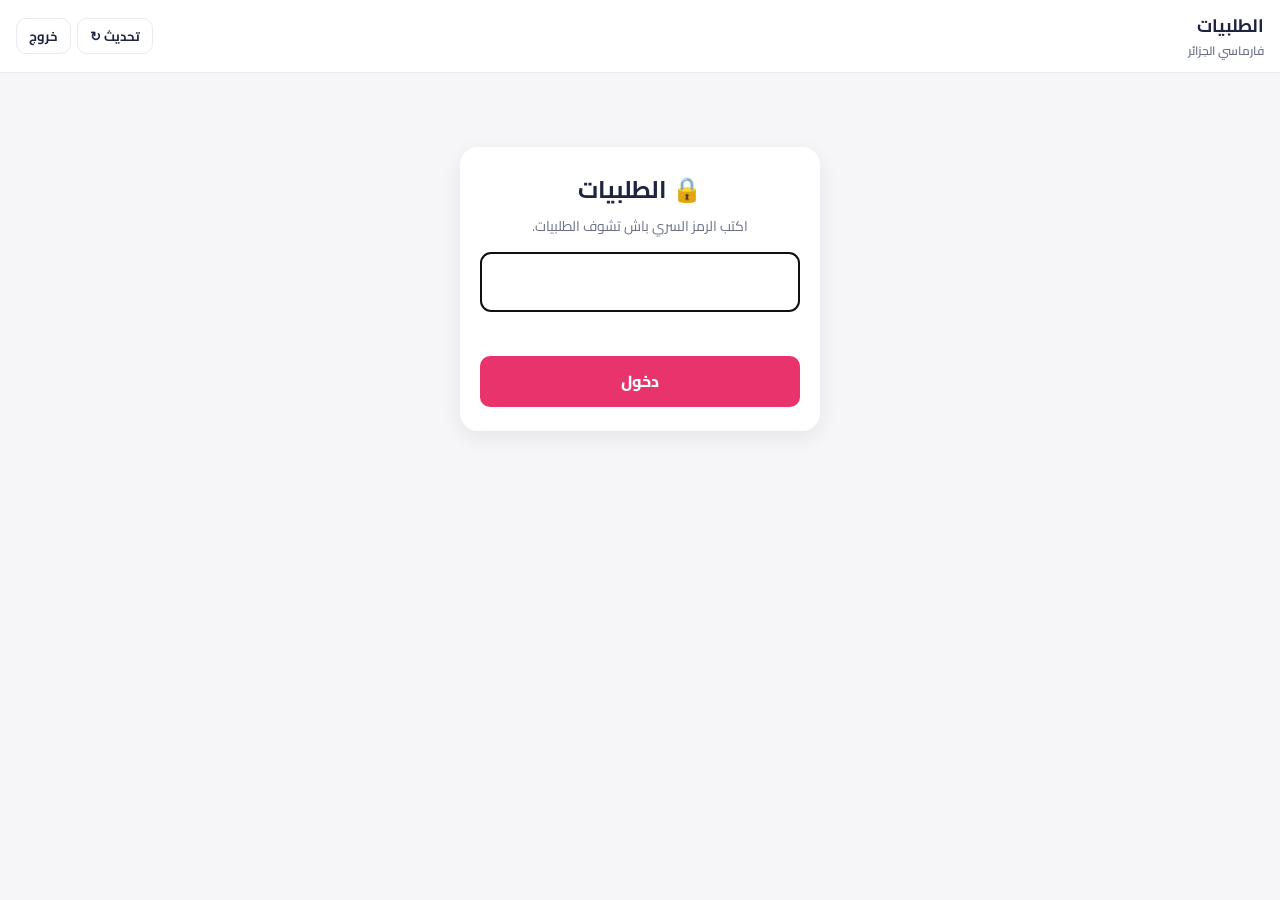
<file: commandes.html>
<!doctype html>
<html lang="ar" dir="rtl">
<head>
<meta charset="utf-8">
<meta name="viewport" content="width=device-width,initial-scale=1,viewport-fit=cover">
<meta name="robots" content="noindex,nofollow">
<title>الطلبيات - فارماسي الجزائر</title>
<link rel="icon" href="images/brand/logo.jpg">
<link href="https://fonts.googleapis.com/css2?family=Cairo:wght@400;600;800&display=swap" rel="stylesheet">
<style>
:root{color-scheme:light;--bg:#f6f6f8;--card:#fff;--ink:#1f2540;--mute:#6b7088;--pink:#e8336d;--soft:#fdeef3;--line:#eceaf0;--green:#25d366}
*{box-sizing:border-box}
body{margin:0;background:var(--bg);color:var(--ink);font-family:Cairo,Tahoma,sans-serif;line-height:1.6;padding-bottom:env(safe-area-inset-bottom,0px)}
header{position:sticky;top:0;z-index:5;background:#fff;border-bottom:1px solid var(--line);padding:12px 16px;display:flex;align-items:center;justify-content:space-between;gap:8px}
header h1{margin:0;font-size:18px}
header h1 small{display:block;font-size:12px;color:var(--mute);font-weight:600}
.hb{display:flex;gap:6px}
.ib{border:1.5px solid var(--line);background:#fff;color:var(--ink);border-radius:10px;padding:7px 12px;font:inherit;font-weight:700;font-size:13px;cursor:pointer}
main{max-width:720px;margin:0 auto;padding:14px 16px 40px}
.login{max-width:360px;margin:60px auto;background:#fff;border-radius:18px;padding:24px 20px;box-shadow:0 6px 20px rgba(31,37,64,.08);text-align:center}
.login h2{margin:0 0 6px}.login p{color:var(--mute);margin:0 0 14px;font-size:14px}
.login input{width:100%;padding:13px;border:1.5px solid var(--line);border-radius:10px;font:inherit;font-size:20px;text-align:center;letter-spacing:.3em;direction:ltr}
.login button,.pbtn{width:100%;margin-top:12px;border:0;background:var(--pink);color:#fff;font:inherit;font-weight:800;padding:13px;border-radius:10px;cursor:pointer}
.err{color:#c0152f;font-size:13px;min-height:18px;margin:8px 0 0}
.tabs{display:flex;gap:8px;overflow-x:auto;scrollbar-width:none;padding:2px 0 12px}
.tabs::-webkit-scrollbar{display:none}
.tabs button{flex:none;border:1.5px solid var(--line);background:#fff;border-radius:999px;padding:6px 14px;font:inherit;font-weight:700;font-size:13px;cursor:pointer;color:var(--ink)}
.tabs button.on{background:var(--pink);border-color:var(--pink);color:#fff}
.tabs b{font-weight:800;margin-inline-start:4px;opacity:.85}
.meta{color:var(--mute);font-size:12px;margin:0 0 10px}
.o{background:#fff;border-radius:16px;padding:14px 14px 12px;margin-bottom:12px;box-shadow:0 2px 10px rgba(31,37,64,.06);border-inline-start:4px solid var(--line)}
.o.s-new{border-inline-start-color:var(--pink)}.o.s-confirmed{border-inline-start-color:#f5a623}.o.s-shipped{border-inline-start-color:#3b82f6}.o.s-delivered{border-inline-start-color:var(--green)}.o.s-cancelled{border-inline-start-color:#9aa0b4;opacity:.75}
.top{display:flex;justify-content:space-between;align-items:center;gap:8px;margin-bottom:6px}
.ref{direction:ltr;font-weight:800;font-size:13px;color:var(--mute)}
.when{font-size:12px;color:var(--mute)}
.pr{font-weight:800;font-size:15px;margin:2px 0}
.row{font-size:14px;margin:2px 0}
.row span{color:var(--mute)}
.acts{display:flex;gap:8px;margin-top:10px;flex-wrap:wrap}
.acts a{flex:1;min-width:90px;text-align:center;text-decoration:none;font-weight:700;font-size:14px;border-radius:10px;padding:9px 6px}
.call{background:var(--soft);color:var(--pink)}.wa{background:var(--green);color:#fff}
.acts select{flex:1.3;min-width:120px;border:1.5px solid var(--line);border-radius:10px;padding:8px;font:inherit;font-size:14px;background:#fff;color:var(--ink)}
.empty{text-align:center;color:var(--mute);padding:40px 0}
.new-badge{background:var(--pink);color:#fff;border-radius:999px;font-size:11px;padding:1px 8px;font-weight:700}
</style>
</head>
<body>
<header><h1>الطلبيات<small>فارماسي الجزائر</small></h1><div class="hb" id="hb" hidden><button class="ib" id="rf" type="button">تحديث ↻</button><button class="ib" id="lo" type="button">خروج</button></div></header>
<main id="app"></main>
<script>
(function(){
var app=document.getElementById('app'),pin='',all=[],tab='new',timer=null;
var ST=[['new','جديدة'],['confirmed','مأكدة'],['shipped','تبعثت'],['delivered','وصلت'],['cancelled','ملغية']];
function stName(s){for(var i=0;i<ST.length;i++)if(ST[i][0]===s)return ST[i][1];return s}
function esc(s){return String(s==null?'':s).replace(/[&<>"]/g,function(c){return{'&':'&amp;','<':'&lt;','>':'&gt;','"':'&quot;'}[c]})}
function store(k,v){try{if(v==null)localStorage.removeItem(k);else localStorage.setItem(k,v)}catch(e){}}
function load(k){try{return localStorage.getItem(k)}catch(e){return null}}
function api(path,body){return fetch(path,{method:'POST',headers:{'content-type':'application/json'},body:JSON.stringify(body)}).then(function(r){return r.json().catch(function(){return{ok:false}})})}
function waNum(p){var d=String(p).replace(/\D/g,'');if(d.indexOf('213')===0)return d;if(d.charAt(0)==='0')d=d.slice(1);return '213'+d}
function when(s){try{return new Date(s).toLocaleString('fr-FR',{timeZone:'Africa/Algiers',day:'2-digit',month:'2-digit',hour:'2-digit',minute:'2-digit'})}catch(e){return s}}
function login(msg){
 document.getElementById('hb').hidden=true;clearInterval(timer);
 app.innerHTML='<div class="login"><h2>🔒 الطلبيات</h2><p>اكتب الرمز السري باش تشوف الطلبيات.</p><input id="pin" type="password" inputmode="numeric" autocomplete="current-password"><p class="err" id="le">'+(msg||'')+'</p><button id="go" type="button">دخول</button></div>';
 var i=document.getElementById('pin');i.focus();
 function go(){pin=i.value.trim();if(!pin)return;fetchAll(true)}
 document.getElementById('go').onclick=go;i.onkeydown=function(e){if(e.key==='Enter')go()};
}
function fetchAll(first){
 api('/api/admin/orders',{pin:pin}).then(function(d){
  if(!d.ok){store('fa_pin',null);login(d.error==='pin'?'الرمز ماشي صحيح.':'ما قدرناش نجيبو الطلبيات. عاود جرب.');return}
  store('fa_pin',pin);all=d.orders||[];document.getElementById('hb').hidden=false;render();
  if(first){clearInterval(timer);timer=setInterval(function(){fetchAll(false)},30000)}
 }).catch(function(){if(first)login('ما كانش الأنترنت ولا مشكل في الموقع.')});
}
function render(){
 var c={all:all.length};ST.forEach(function(s){c[s[0]]=0});all.forEach(function(o){c[o.status]=(c[o.status]||0)+1});
 var h='<div class="tabs">';
 [['new','جديدة']].concat(ST.slice(1)).concat([['all','الكل']]).forEach(function(s){h+='<button type="button" data-t="'+s[0]+'"'+(tab===s[0]?' class="on"':'')+'>'+s[1]+'<b>'+(c[s[0]]||0)+'</b></button>'});
 h+='</div><p class="meta">يتحدث وحدو كل 30 ثانية · آخر تحديث '+new Date().toLocaleTimeString('fr-FR',{timeZone:'Africa/Algiers',hour:'2-digit',minute:'2-digit'})+'</p>';
 var list=all.filter(function(o){return tab==='all'||o.status===tab});
 if(!list.length)h+='<p class="empty">ما كانش طلبيات هنا.</p>';
 list.forEach(function(o){
  h+='<div class="o s-'+esc(o.status)+'"><div class="top"><span class="ref">#'+esc(String(o.id).slice(-6).toUpperCase())+'</span>'+(o.status==='new'?'<span class="new-badge">جديدة</span>':'')+'<span class="when">'+esc(when(o.createdAt))+'</span></div>'
  +'<p class="pr">'+esc(o.product)+' × '+esc(o.qty)+'</p>'
  +'<p class="row"><span>الإسم:</span> '+esc(o.name)+'</p>'
  +'<p class="row"><span>الهاتف:</span> <bdi dir="ltr">'+esc(o.phone)+'</bdi></p>'
  +'<p class="row"><span>الولاية:</span> '+esc(o.wilaya)+'</p>'
  +(o.address?'<p class="row"><span>العنوان:</span> '+esc(o.address)+'</p>':'')
  +(o.note?'<p class="row"><span>ملاحظة:</span> '+esc(o.note)+'</p>':'')
  +'<div class="acts"><a class="call" href="tel:'+esc(String(o.phone).replace(/[^\d+]/g,''))+'">📞 عيّط</a><a class="wa" target="_blank" rel="noopener" href="https://wa.me/'+waNum(o.phone)+'?text='+encodeURIComponent('سلام '+o.name+'، معاك فارماسي الجزائر بخصوص طلبك: '+o.product)+'">واتساب</a>'
  +'<select data-id="'+esc(o.id)+'">'+ST.map(function(s){return '<option value="'+s[0]+'"'+(s[0]===o.status?' selected':'')+'>'+s[1]+'</option>'}).join('')+'</select></div></div>';
 });
 app.innerHTML=h;
}
app.addEventListener('click',function(e){var b=e.target.closest('[data-t]');if(b){tab=b.dataset.t;render()}});
app.addEventListener('change',function(e){var s=e.target.closest('select[data-id]');if(!s)return;var id=s.dataset.id,v=s.value;s.disabled=true;
 api('/api/admin/status',{pin:pin,id:id,status:v}).then(function(d){if(d.ok){all.forEach(function(o){if(o.id===id)o.status=v});render()}else{s.disabled=false;alertBox()}}).catch(function(){s.disabled=false})});
function alertBox(){var m=document.querySelector('.meta');if(m)m.textContent='ما قدرناش نبدلو الحالة. عاود جرب.'}
document.getElementById('rf').onclick=function(){fetchAll(false)};
document.getElementById('lo').onclick=function(){store('fa_pin',null);pin='';login()};
var saved=load('fa_pin');if(saved){pin=saved;fetchAll(true)}else login();
})();
</script>
</body>
</html>
</file>
